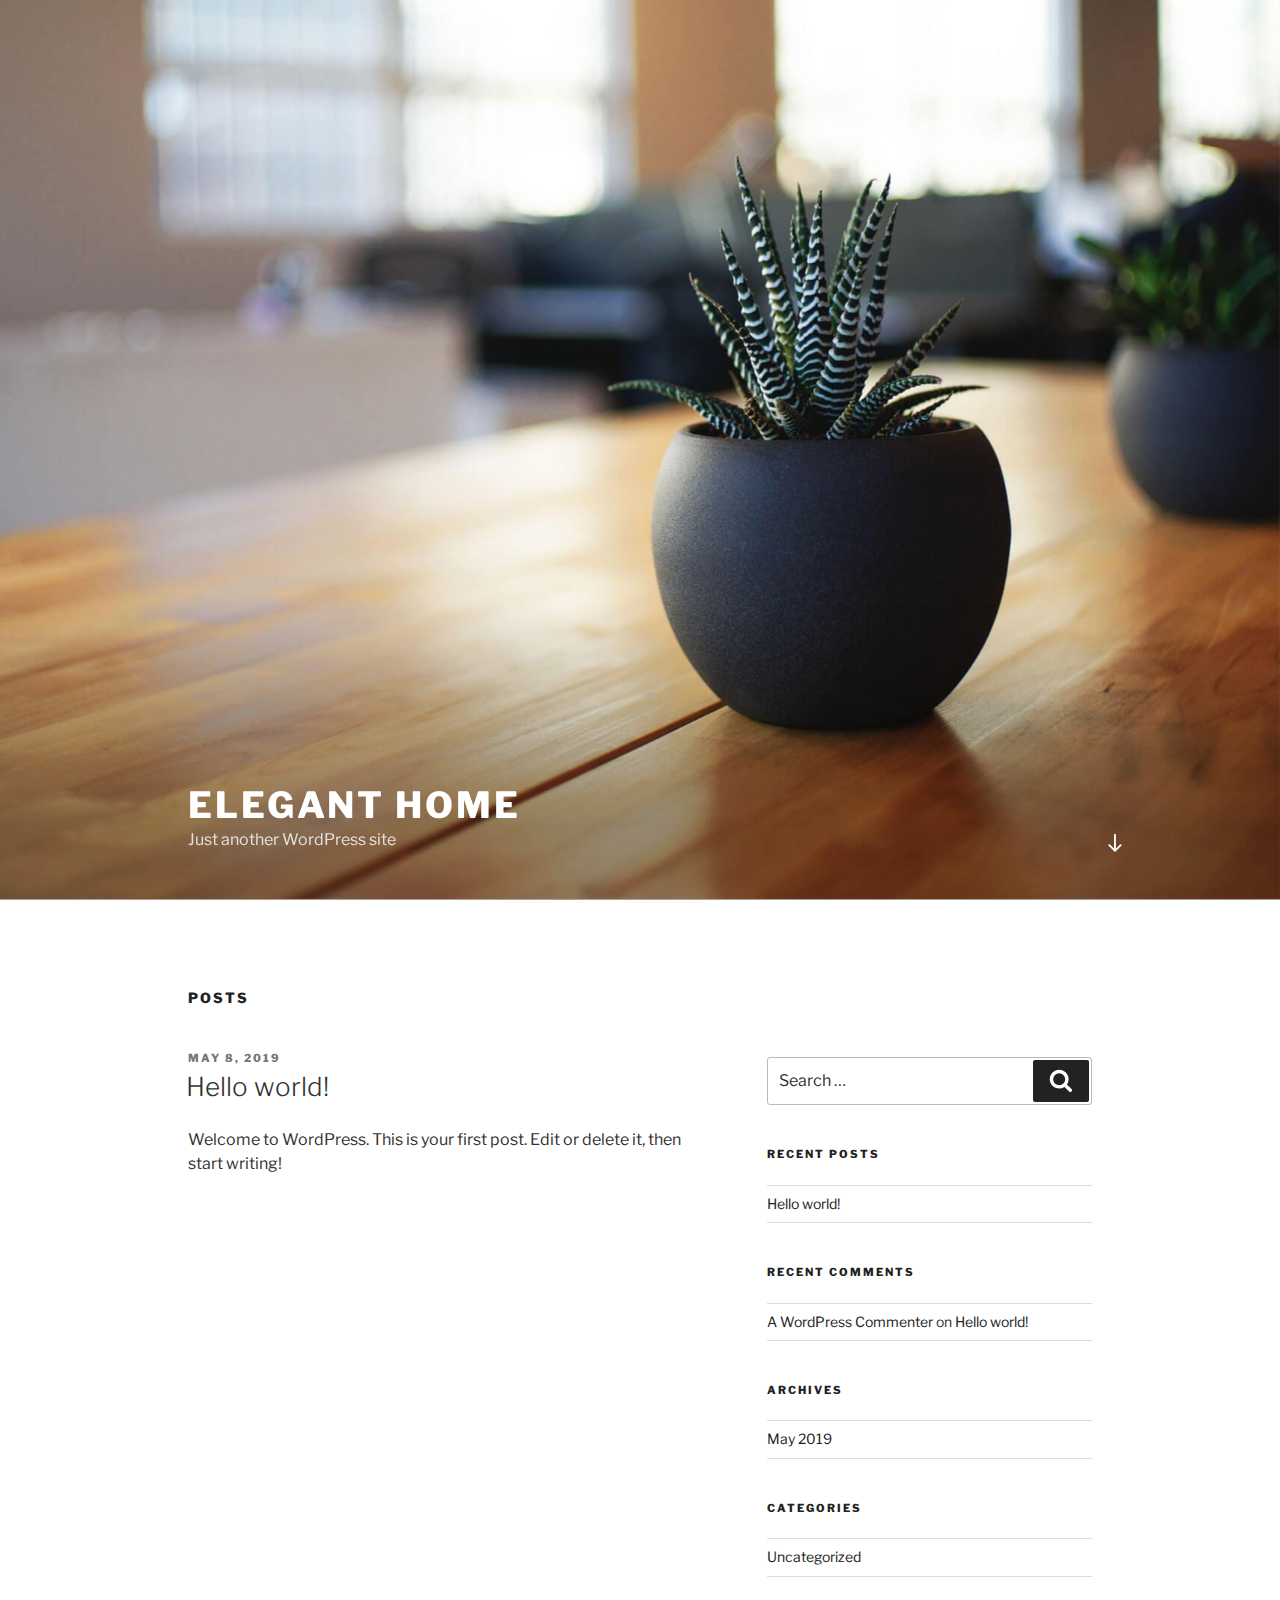
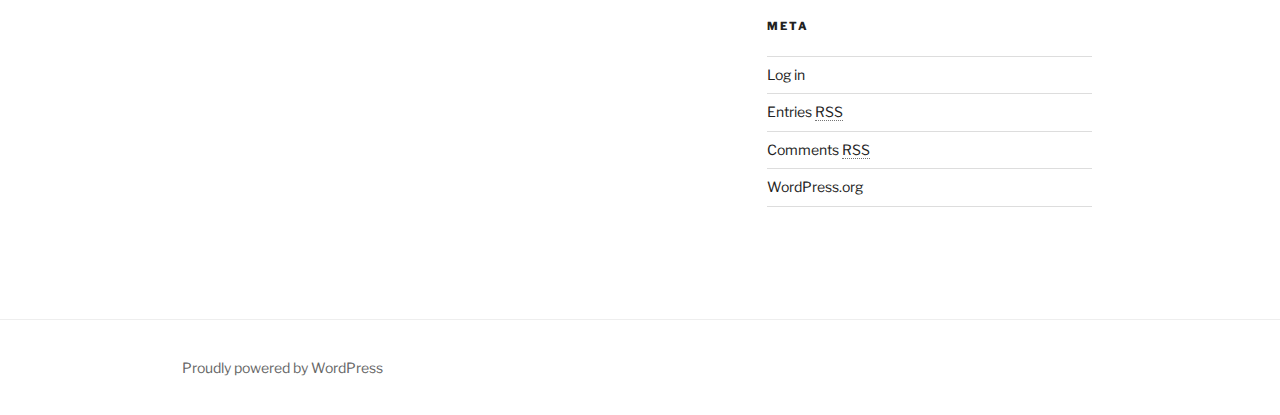
<file: index.html>
<!DOCTYPE html>
<html lang="en-US" class="no-js no-svg">
<head>
<meta charset="UTF-8">
<meta name="viewport" content="width=device-width, initial-scale=1">
<link rel="profile" href="http://gmpg.org/xfn/11">

<script>(function(html){html.className = html.className.replace(/\bno-js\b/,'js')})(document.documentElement);</script>
<title>Elegant Home &#8211; Just another WordPress site</title>
<link rel='dns-prefetch' href='//fonts.googleapis.com' />
<link rel='dns-prefetch' href='//s.w.org' />
<link href='https://fonts.gstatic.com/' crossorigin rel='preconnect' />
<link rel="alternate" type="application/rss+xml" title="Elegant Home &raquo; Feed" href="https://lifegord.github.io/eleganthome/feed/" />
<link rel="alternate" type="application/rss+xml" title="Elegant Home &raquo; Comments Feed" href="https://lifegord.github.io/eleganthome/comments/feed/" />
		<script type="text/javascript">
			window._wpemojiSettings = {"baseUrl":"https:\/\/s.w.org\/images\/core\/emoji\/11.2.0\/72x72\/","ext":".png","svgUrl":"https:\/\/s.w.org\/images\/core\/emoji\/11.2.0\/svg\/","svgExt":".svg","source":{"concatemoji":"https:\/\/lifegord.github.io\/eleganthome\/wp-includes\/js\/wp-emoji-release.min.js?ver=5.1.1"}};
			!function(a,b,c){function d(a,b){var c=String.fromCharCode;l.clearRect(0,0,k.width,k.height),l.fillText(c.apply(this,a),0,0);var d=k.toDataURL();l.clearRect(0,0,k.width,k.height),l.fillText(c.apply(this,b),0,0);var e=k.toDataURL();return d===e}function e(a){var b;if(!l||!l.fillText)return!1;switch(l.textBaseline="top",l.font="600 32px Arial",a){case"flag":return!(b=d([55356,56826,55356,56819],[55356,56826,8203,55356,56819]))&&(b=d([55356,57332,56128,56423,56128,56418,56128,56421,56128,56430,56128,56423,56128,56447],[55356,57332,8203,56128,56423,8203,56128,56418,8203,56128,56421,8203,56128,56430,8203,56128,56423,8203,56128,56447]),!b);case"emoji":return b=d([55358,56760,9792,65039],[55358,56760,8203,9792,65039]),!b}return!1}function f(a){var c=b.createElement("script");c.src=a,c.defer=c.type="text/javascript",b.getElementsByTagName("head")[0].appendChild(c)}var g,h,i,j,k=b.createElement("canvas"),l=k.getContext&&k.getContext("2d");for(j=Array("flag","emoji"),c.supports={everything:!0,everythingExceptFlag:!0},i=0;i<j.length;i++)c.supports[j[i]]=e(j[i]),c.supports.everything=c.supports.everything&&c.supports[j[i]],"flag"!==j[i]&&(c.supports.everythingExceptFlag=c.supports.everythingExceptFlag&&c.supports[j[i]]);c.supports.everythingExceptFlag=c.supports.everythingExceptFlag&&!c.supports.flag,c.DOMReady=!1,c.readyCallback=function(){c.DOMReady=!0},c.supports.everything||(h=function(){c.readyCallback()},b.addEventListener?(b.addEventListener("DOMContentLoaded",h,!1),a.addEventListener("load",h,!1)):(a.attachEvent("onload",h),b.attachEvent("onreadystatechange",function(){"complete"===b.readyState&&c.readyCallback()})),g=c.source||{},g.concatemoji?f(g.concatemoji):g.wpemoji&&g.twemoji&&(f(g.twemoji),f(g.wpemoji)))}(window,document,window._wpemojiSettings);
		</script>
		<style type="text/css">
img.wp-smiley,
img.emoji {
	display: inline !important;
	border: none !important;
	box-shadow: none !important;
	height: 1em !important;
	width: 1em !important;
	margin: 0 .07em !important;
	vertical-align: -0.1em !important;
	background: none !important;
	padding: 0 !important;
}
</style>
	<link rel='stylesheet' id='wp-block-library-css'  href='https://lifegord.github.io/eleganthome/wp-includes/css/dist/block-library/style.min.css?ver=5.1.1' type='text/css' media='all' />
<link rel='stylesheet' id='wp-block-library-theme-css'  href='https://lifegord.github.io/eleganthome/wp-includes/css/dist/block-library/theme.min.css?ver=5.1.1' type='text/css' media='all' />
<link rel='stylesheet' id='twentyseventeen-fonts-css'  href='https://fonts.googleapis.com/css?family=Libre+Franklin%3A300%2C300i%2C400%2C400i%2C600%2C600i%2C800%2C800i&#038;subset=latin%2Clatin-ext' type='text/css' media='all' />
<link rel='stylesheet' id='twentyseventeen-style-css'  href='https://lifegord.github.io/eleganthome/wp-content/themes/twentyseventeen/style.css?ver=5.1.1' type='text/css' media='all' />
<link rel='stylesheet' id='twentyseventeen-block-style-css'  href='https://lifegord.github.io/eleganthome/wp-content/themes/twentyseventeen/assets/css/blocks.css?ver=1.1' type='text/css' media='all' />
<!--[if lt IE 9]>
<link rel='stylesheet' id='twentyseventeen-ie8-css'  href='https://lifegord.github.io/eleganthome/wp-content/themes/twentyseventeen/assets/css/ie8.css?ver=1.0' type='text/css' media='all' />
<![endif]-->
<!--[if lt IE 9]>
<script type='text/javascript' src='https://lifegord.github.io/eleganthome/wp-content/themes/twentyseventeen/assets/js/html5.js?ver=3.7.3'></script>
<![endif]-->
<script type='text/javascript' src='https://lifegord.github.io/eleganthome/wp-includes/js/jquery/jquery.js?ver=1.12.4'></script>
<script type='text/javascript' src='https://lifegord.github.io/eleganthome/wp-includes/js/jquery/jquery-migrate.min.js?ver=1.4.1'></script>
<link rel='https://api.w.org/' href='https://lifegord.github.io/eleganthome/wp-json/' />
<link rel="EditURI" type="application/rsd+xml" title="RSD" href="https://lifegord.github.io/eleganthome/xmlrpc.php?rsd" />
<link rel="wlwmanifest" type="application/wlwmanifest+xml" href="https://lifegord.github.io/eleganthome/wp-includes/wlwmanifest.xml" /> 
<meta name="generator" content="WordPress 5.1.1" />
		<style type="text/css">.recentcomments a{display:inline !important;padding:0 !important;margin:0 !important;}</style>
		</head>

<body class="home blog wp-embed-responsive hfeed has-header-image has-sidebar colors-light">
<div id="page" class="site">
	<a class="skip-link screen-reader-text" href="#content">Skip to content</a>

	<header id="masthead" class="site-header" role="banner">

		<div class="custom-header">

		<div class="custom-header-media">
			<div id="wp-custom-header" class="wp-custom-header"><img src="https://lifegord.github.io/eleganthome/wp-content/themes/twentyseventeen/assets/images/header.jpg" width="2000" height="1200" alt="Elegant Home" /></div>		</div>

	<div class="site-branding">
	<div class="wrap">

		
		<div class="site-branding-text">
							<h1 class="site-title"><a href="https://lifegord.github.io/eleganthome/" rel="home">Elegant Home</a></h1>
			
							<p class="site-description">Just another WordPress site</p>
					</div><!-- .site-branding-text -->

				<a href="#content" class="menu-scroll-down"><svg class="icon icon-arrow-right" aria-hidden="true" role="img"> <use href="#icon-arrow-right" xlink:href="#icon-arrow-right"></use> </svg><span class="screen-reader-text">Scroll down to content</span></a>
	
	</div><!-- .wrap -->
</div><!-- .site-branding -->

</div><!-- .custom-header -->

		
	</header><!-- #masthead -->

	
	<div class="site-content-contain">
		<div id="content" class="site-content">

<div class="wrap">
		<header class="page-header">
		<h2 class="page-title">Posts</h2>
	</header>
	
	<div id="primary" class="content-area">
		<main id="main" class="site-main" role="main">

			
<article id="post-1" class="post-1 post type-post status-publish format-standard hentry category-uncategorized">
		<header class="entry-header">
		<div class="entry-meta"><span class="screen-reader-text">Posted on</span> <a href="https://lifegord.github.io/eleganthome/2019/05/08/hello-world/" rel="bookmark"><time class="entry-date published updated" datetime="2019-05-08T15:10:14+00:00">May 8, 2019</time></a></div><!-- .entry-meta --><h3 class="entry-title"><a href="https://lifegord.github.io/eleganthome/2019/05/08/hello-world/" rel="bookmark">Hello world!</a></h3>	</header><!-- .entry-header -->

	
	<div class="entry-content">
		
<p>Welcome to WordPress. This is your first post. Edit or delete it, then start writing!</p>
	</div><!-- .entry-content -->

	
</article><!-- #post-## -->

		</main><!-- #main -->
	</div><!-- #primary -->
	
<aside id="secondary" class="widget-area" role="complementary" aria-label="Blog Sidebar">
	<section id="search-2" class="widget widget_search">

<form role="search" method="get" class="search-form" action="https://lifegord.github.io/eleganthome/">
	<label for="search-form-1">
		<span class="screen-reader-text">Search for:</span>
	</label>
	<input type="search" id="search-form-1" class="search-field" placeholder="Search &hellip;" value="" name="s" />
	<button type="submit" class="search-submit"><svg class="icon icon-search" aria-hidden="true" role="img"> <use href="#icon-search" xlink:href="#icon-search"></use> </svg><span class="screen-reader-text">Search</span></button>
</form>
</section>		<section id="recent-posts-2" class="widget widget_recent_entries">		<h2 class="widget-title">Recent Posts</h2>		<ul>
											<li>
					<a href="https://lifegord.github.io/eleganthome/2019/05/08/hello-world/">Hello world!</a>
									</li>
					</ul>
		</section><section id="recent-comments-2" class="widget widget_recent_comments"><h2 class="widget-title">Recent Comments</h2><ul id="recentcomments"><li class="recentcomments"><span class="comment-author-link"><a href='https://wordpress.org/' rel='external nofollow' class='url'>A WordPress Commenter</a></span> on <a href="https://lifegord.github.io/eleganthome/2019/05/08/hello-world/#comment-1">Hello world!</a></li></ul></section><section id="archives-2" class="widget widget_archive"><h2 class="widget-title">Archives</h2>		<ul>
				<li><a href='https://lifegord.github.io/eleganthome/2019/05/'>May 2019</a></li>
		</ul>
			</section><section id="categories-2" class="widget widget_categories"><h2 class="widget-title">Categories</h2>		<ul>
				<li class="cat-item cat-item-1"><a href="https://lifegord.github.io/eleganthome/category/uncategorized/" >Uncategorized</a>
</li>
		</ul>
			</section><section id="meta-2" class="widget widget_meta"><h2 class="widget-title">Meta</h2>			<ul>
						<li><a href="https://lifegord.github.io/eleganthome/wp-login.php">Log in</a></li>
			<li><a href="https://lifegord.github.io/eleganthome/feed/">Entries <abbr title="Really Simple Syndication">RSS</abbr></a></li>
			<li><a href="https://lifegord.github.io/eleganthome/comments/feed/">Comments <abbr title="Really Simple Syndication">RSS</abbr></a></li>
			<li><a href="https://wordpress.org/" title="Powered by WordPress, state-of-the-art semantic personal publishing platform.">WordPress.org</a></li>			</ul>
			</section></aside><!-- #secondary -->
</div><!-- .wrap -->


		</div><!-- #content -->

		<footer id="colophon" class="site-footer" role="contentinfo">
			<div class="wrap">
				
<div class="site-info">
		<a href="https://wordpress.org/" class="imprint">
		Proudly powered by WordPress	</a>
</div><!-- .site-info -->
			</div><!-- .wrap -->
		</footer><!-- #colophon -->
	</div><!-- .site-content-contain -->
</div><!-- #page -->
<script type='text/javascript'>
/* <![CDATA[ */
var twentyseventeenScreenReaderText = {"quote":"<svg class=\"icon icon-quote-right\" aria-hidden=\"true\" role=\"img\"> <use href=\"#icon-quote-right\" xlink:href=\"#icon-quote-right\"><\/use> <\/svg>"};
/* ]]> */
</script>
<script type='text/javascript' src='https://lifegord.github.io/eleganthome/wp-content/themes/twentyseventeen/assets/js/skip-link-focus-fix.js?ver=1.0'></script>
<script type='text/javascript' src='https://lifegord.github.io/eleganthome/wp-content/themes/twentyseventeen/assets/js/global.js?ver=1.0'></script>
<script type='text/javascript' src='https://lifegord.github.io/eleganthome/wp-content/themes/twentyseventeen/assets/js/jquery.scrollTo.js?ver=2.1.2'></script>
<script type='text/javascript' src='https://lifegord.github.io/eleganthome/wp-includes/js/wp-embed.min.js?ver=5.1.1'></script>
<svg style="position: absolute; width: 0; height: 0; overflow: hidden;" version="1.1" xmlns="http://www.w3.org/2000/svg" xmlns:xlink="http://www.w3.org/1999/xlink">
<defs>
<symbol id="icon-behance" viewbox="0 0 37 32">
<path class="path1" d="M33 6.054h-9.125v2.214h9.125v-2.214zM28.5 13.661q-1.607 0-2.607 0.938t-1.107 2.545h7.286q-0.321-3.482-3.571-3.482zM28.786 24.107q1.125 0 2.179-0.571t1.357-1.554h3.946q-1.786 5.482-7.625 5.482-3.821 0-6.080-2.357t-2.259-6.196q0-3.714 2.33-6.17t6.009-2.455q2.464 0 4.295 1.214t2.732 3.196 0.902 4.429q0 0.304-0.036 0.839h-11.75q0 1.982 1.027 3.063t2.973 1.080zM4.946 23.214h5.286q3.661 0 3.661-2.982 0-3.214-3.554-3.214h-5.393v6.196zM4.946 13.625h5.018q1.393 0 2.205-0.652t0.813-2.027q0-2.571-3.393-2.571h-4.643v5.25zM0 4.536h10.607q1.554 0 2.768 0.25t2.259 0.848 1.607 1.723 0.563 2.75q0 3.232-3.071 4.696 2.036 0.571 3.071 2.054t1.036 3.643q0 1.339-0.438 2.438t-1.179 1.848-1.759 1.268-2.161 0.75-2.393 0.232h-10.911v-22.5z"></path>
</symbol>
<symbol id="icon-deviantart" viewbox="0 0 18 32">
<path class="path1" d="M18.286 5.411l-5.411 10.393 0.429 0.554h4.982v7.411h-9.054l-0.786 0.536-2.536 4.875-0.536 0.536h-5.375v-5.411l5.411-10.411-0.429-0.536h-4.982v-7.411h9.054l0.786-0.536 2.536-4.875 0.536-0.536h5.375v5.411z"></path>
</symbol>
<symbol id="icon-medium" viewbox="0 0 32 32">
<path class="path1" d="M10.661 7.518v20.946q0 0.446-0.223 0.759t-0.652 0.313q-0.304 0-0.589-0.143l-8.304-4.161q-0.375-0.179-0.634-0.598t-0.259-0.83v-20.357q0-0.357 0.179-0.607t0.518-0.25q0.25 0 0.786 0.268l9.125 4.571q0.054 0.054 0.054 0.089zM11.804 9.321l9.536 15.464-9.536-4.75v-10.714zM32 9.643v18.821q0 0.446-0.25 0.723t-0.679 0.277-0.839-0.232l-7.875-3.929zM31.946 7.5q0 0.054-4.58 7.491t-5.366 8.705l-6.964-11.321 5.786-9.411q0.304-0.5 0.929-0.5 0.25 0 0.464 0.107l9.661 4.821q0.071 0.036 0.071 0.107z"></path>
</symbol>
<symbol id="icon-slideshare" viewbox="0 0 32 32">
<path class="path1" d="M15.589 13.214q0 1.482-1.134 2.545t-2.723 1.063-2.723-1.063-1.134-2.545q0-1.5 1.134-2.554t2.723-1.054 2.723 1.054 1.134 2.554zM24.554 13.214q0 1.482-1.125 2.545t-2.732 1.063q-1.589 0-2.723-1.063t-1.134-2.545q0-1.5 1.134-2.554t2.723-1.054q1.607 0 2.732 1.054t1.125 2.554zM28.571 16.429v-11.911q0-1.554-0.571-2.205t-1.982-0.652h-19.857q-1.482 0-2.009 0.607t-0.527 2.25v12.018q0.768 0.411 1.58 0.714t1.446 0.5 1.446 0.33 1.268 0.196 1.25 0.071 1.045 0.009 1.009-0.036 0.795-0.036q1.214-0.018 1.696 0.482 0.107 0.107 0.179 0.161 0.464 0.446 1.089 0.911 0.125-1.625 2.107-1.554 0.089 0 0.652 0.027t0.768 0.036 0.813 0.018 0.946-0.018 0.973-0.080 1.089-0.152 1.107-0.241 1.196-0.348 1.205-0.482 1.286-0.616zM31.482 16.339q-2.161 2.661-6.643 4.5 1.5 5.089-0.411 8.304-1.179 2.018-3.268 2.643-1.857 0.571-3.25-0.268-1.536-0.911-1.464-2.929l-0.018-5.821v-0.018q-0.143-0.036-0.438-0.107t-0.42-0.089l-0.018 6.036q0.071 2.036-1.482 2.929-1.411 0.839-3.268 0.268-2.089-0.643-3.25-2.679-1.875-3.214-0.393-8.268-4.482-1.839-6.643-4.5-0.446-0.661-0.071-1.125t1.071 0.018q0.054 0.036 0.196 0.125t0.196 0.143v-12.393q0-1.286 0.839-2.196t2.036-0.911h22.446q1.196 0 2.036 0.911t0.839 2.196v12.393l0.375-0.268q0.696-0.482 1.071-0.018t-0.071 1.125z"></path>
</symbol>
<symbol id="icon-snapchat-ghost" viewbox="0 0 30 32">
<path class="path1" d="M15.143 2.286q2.393-0.018 4.295 1.223t2.92 3.438q0.482 1.036 0.482 3.196 0 0.839-0.161 3.411 0.25 0.125 0.5 0.125 0.321 0 0.911-0.241t0.911-0.241q0.518 0 1 0.321t0.482 0.821q0 0.571-0.563 0.964t-1.232 0.563-1.232 0.518-0.563 0.848q0 0.268 0.214 0.768 0.661 1.464 1.83 2.679t2.58 1.804q0.5 0.214 1.429 0.411 0.5 0.107 0.5 0.625 0 1.25-3.911 1.839-0.125 0.196-0.196 0.696t-0.25 0.83-0.589 0.33q-0.357 0-1.107-0.116t-1.143-0.116q-0.661 0-1.107 0.089-0.571 0.089-1.125 0.402t-1.036 0.679-1.036 0.723-1.357 0.598-1.768 0.241q-0.929 0-1.723-0.241t-1.339-0.598-1.027-0.723-1.036-0.679-1.107-0.402q-0.464-0.089-1.125-0.089-0.429 0-1.17 0.134t-1.045 0.134q-0.446 0-0.625-0.33t-0.25-0.848-0.196-0.714q-3.911-0.589-3.911-1.839 0-0.518 0.5-0.625 0.929-0.196 1.429-0.411 1.393-0.571 2.58-1.804t1.83-2.679q0.214-0.5 0.214-0.768 0-0.5-0.563-0.848t-1.241-0.527-1.241-0.563-0.563-0.938q0-0.482 0.464-0.813t0.982-0.33q0.268 0 0.857 0.232t0.946 0.232q0.321 0 0.571-0.125-0.161-2.536-0.161-3.393 0-2.179 0.482-3.214 1.143-2.446 3.071-3.536t4.714-1.125z"></path>
</symbol>
<symbol id="icon-yelp" viewbox="0 0 27 32">
<path class="path1" d="M13.804 23.554v2.268q-0.018 5.214-0.107 5.446-0.214 0.571-0.911 0.714-0.964 0.161-3.241-0.679t-2.902-1.589q-0.232-0.268-0.304-0.643-0.018-0.214 0.071-0.464 0.071-0.179 0.607-0.839t3.232-3.857q0.018 0 1.071-1.25 0.268-0.339 0.705-0.438t0.884 0.063q0.429 0.179 0.67 0.518t0.223 0.75zM11.143 19.071q-0.054 0.982-0.929 1.25l-2.143 0.696q-4.911 1.571-5.214 1.571-0.625-0.036-0.964-0.643-0.214-0.446-0.304-1.339-0.143-1.357 0.018-2.973t0.536-2.223 1-0.571q0.232 0 3.607 1.375 1.25 0.518 2.054 0.839l1.5 0.607q0.411 0.161 0.634 0.545t0.205 0.866zM25.893 24.375q-0.125 0.964-1.634 2.875t-2.42 2.268q-0.661 0.25-1.125-0.125-0.25-0.179-3.286-5.125l-0.839-1.375q-0.25-0.375-0.205-0.821t0.348-0.821q0.625-0.768 1.482-0.464 0.018 0.018 2.125 0.714 3.625 1.179 4.321 1.42t0.839 0.366q0.5 0.393 0.393 1.089zM13.893 13.089q0.089 1.821-0.964 2.179-1.036 0.304-2.036-1.268l-6.75-10.679q-0.143-0.625 0.339-1.107 0.732-0.768 3.705-1.598t4.009-0.563q0.714 0.179 0.875 0.804 0.054 0.321 0.393 5.455t0.429 6.777zM25.714 15.018q0.054 0.696-0.464 1.054-0.268 0.179-5.875 1.536-1.196 0.268-1.625 0.411l0.018-0.036q-0.411 0.107-0.821-0.071t-0.661-0.571q-0.536-0.839 0-1.554 0.018-0.018 1.339-1.821 2.232-3.054 2.679-3.643t0.607-0.696q0.5-0.339 1.161-0.036 0.857 0.411 2.196 2.384t1.446 2.991v0.054z"></path>
</symbol>
<symbol id="icon-vine" viewbox="0 0 27 32">
<path class="path1" d="M26.732 14.768v3.536q-1.804 0.411-3.536 0.411-1.161 2.429-2.955 4.839t-3.241 3.848-2.286 1.902q-1.429 0.804-2.893-0.054-0.5-0.304-1.080-0.777t-1.518-1.491-1.83-2.295-1.92-3.286-1.884-4.357-1.634-5.616-1.259-6.964h5.054q0.464 3.893 1.25 7.116t1.866 5.661 2.17 4.205 2.5 3.482q3.018-3.018 5.125-7.25-2.536-1.286-3.982-3.929t-1.446-5.946q0-3.429 1.857-5.616t5.071-2.188q3.179 0 4.875 1.884t1.696 5.313q0 2.839-1.036 5.107-0.125 0.018-0.348 0.054t-0.821 0.036-1.125-0.107-1.107-0.455-0.902-0.92q0.554-1.839 0.554-3.286 0-1.554-0.518-2.357t-1.411-0.804q-0.946 0-1.518 0.884t-0.571 2.509q0 3.321 1.875 5.241t4.768 1.92q1.107 0 2.161-0.25z"></path>
</symbol>
<symbol id="icon-vk" viewbox="0 0 35 32">
<path class="path1" d="M34.232 9.286q0.411 1.143-2.679 5.25-0.429 0.571-1.161 1.518-1.393 1.786-1.607 2.339-0.304 0.732 0.25 1.446 0.304 0.375 1.446 1.464h0.018l0.071 0.071q2.518 2.339 3.411 3.946 0.054 0.089 0.116 0.223t0.125 0.473-0.009 0.607-0.446 0.491-1.054 0.223l-4.571 0.071q-0.429 0.089-1-0.089t-0.929-0.393l-0.357-0.214q-0.536-0.375-1.25-1.143t-1.223-1.384-1.089-1.036-1.009-0.277q-0.054 0.018-0.143 0.063t-0.304 0.259-0.384 0.527-0.304 0.929-0.116 1.384q0 0.268-0.063 0.491t-0.134 0.33l-0.071 0.089q-0.321 0.339-0.946 0.393h-2.054q-1.268 0.071-2.607-0.295t-2.348-0.946-1.839-1.179-1.259-1.027l-0.446-0.429q-0.179-0.179-0.491-0.536t-1.277-1.625-1.893-2.696-2.188-3.768-2.33-4.857q-0.107-0.286-0.107-0.482t0.054-0.286l0.071-0.107q0.268-0.339 1.018-0.339l4.893-0.036q0.214 0.036 0.411 0.116t0.286 0.152l0.089 0.054q0.286 0.196 0.429 0.571 0.357 0.893 0.821 1.848t0.732 1.455l0.286 0.518q0.518 1.071 1 1.857t0.866 1.223 0.741 0.688 0.607 0.25 0.482-0.089q0.036-0.018 0.089-0.089t0.214-0.393 0.241-0.839 0.17-1.446 0-2.232q-0.036-0.714-0.161-1.304t-0.25-0.821l-0.107-0.214q-0.446-0.607-1.518-0.768-0.232-0.036 0.089-0.429 0.304-0.339 0.679-0.536 0.946-0.464 4.268-0.429 1.464 0.018 2.411 0.232 0.357 0.089 0.598 0.241t0.366 0.429 0.188 0.571 0.063 0.813-0.018 0.982-0.045 1.259-0.027 1.473q0 0.196-0.018 0.75t-0.009 0.857 0.063 0.723 0.205 0.696 0.402 0.438q0.143 0.036 0.304 0.071t0.464-0.196 0.679-0.616 0.929-1.196 1.214-1.92q1.071-1.857 1.911-4.018 0.071-0.179 0.179-0.313t0.196-0.188l0.071-0.054 0.089-0.045t0.232-0.054 0.357-0.009l5.143-0.036q0.696-0.089 1.143 0.045t0.554 0.295z"></path>
</symbol>
<symbol id="icon-search" viewbox="0 0 30 32">
<path class="path1" d="M20.571 14.857q0-3.304-2.348-5.652t-5.652-2.348-5.652 2.348-2.348 5.652 2.348 5.652 5.652 2.348 5.652-2.348 2.348-5.652zM29.714 29.714q0 0.929-0.679 1.607t-1.607 0.679q-0.964 0-1.607-0.679l-6.125-6.107q-3.196 2.214-7.125 2.214-2.554 0-4.884-0.991t-4.018-2.679-2.679-4.018-0.991-4.884 0.991-4.884 2.679-4.018 4.018-2.679 4.884-0.991 4.884 0.991 4.018 2.679 2.679 4.018 0.991 4.884q0 3.929-2.214 7.125l6.125 6.125q0.661 0.661 0.661 1.607z"></path>
</symbol>
<symbol id="icon-envelope-o" viewbox="0 0 32 32">
<path class="path1" d="M29.714 26.857v-13.714q-0.571 0.643-1.232 1.179-4.786 3.679-7.607 6.036-0.911 0.768-1.482 1.196t-1.545 0.866-1.83 0.438h-0.036q-0.857 0-1.83-0.438t-1.545-0.866-1.482-1.196q-2.821-2.357-7.607-6.036-0.661-0.536-1.232-1.179v13.714q0 0.232 0.17 0.402t0.402 0.17h26.286q0.232 0 0.402-0.17t0.17-0.402zM29.714 8.089v-0.438t-0.009-0.232-0.054-0.223-0.098-0.161-0.161-0.134-0.25-0.045h-26.286q-0.232 0-0.402 0.17t-0.17 0.402q0 3 2.625 5.071 3.446 2.714 7.161 5.661 0.107 0.089 0.625 0.527t0.821 0.67 0.795 0.563 0.902 0.491 0.768 0.161h0.036q0.357 0 0.768-0.161t0.902-0.491 0.795-0.563 0.821-0.67 0.625-0.527q3.714-2.946 7.161-5.661 0.964-0.768 1.795-2.063t0.83-2.348zM32 7.429v19.429q0 1.179-0.839 2.018t-2.018 0.839h-26.286q-1.179 0-2.018-0.839t-0.839-2.018v-19.429q0-1.179 0.839-2.018t2.018-0.839h26.286q1.179 0 2.018 0.839t0.839 2.018z"></path>
</symbol>
<symbol id="icon-close" viewbox="0 0 25 32">
<path class="path1" d="M23.179 23.607q0 0.714-0.5 1.214l-2.429 2.429q-0.5 0.5-1.214 0.5t-1.214-0.5l-5.25-5.25-5.25 5.25q-0.5 0.5-1.214 0.5t-1.214-0.5l-2.429-2.429q-0.5-0.5-0.5-1.214t0.5-1.214l5.25-5.25-5.25-5.25q-0.5-0.5-0.5-1.214t0.5-1.214l2.429-2.429q0.5-0.5 1.214-0.5t1.214 0.5l5.25 5.25 5.25-5.25q0.5-0.5 1.214-0.5t1.214 0.5l2.429 2.429q0.5 0.5 0.5 1.214t-0.5 1.214l-5.25 5.25 5.25 5.25q0.5 0.5 0.5 1.214z"></path>
</symbol>
<symbol id="icon-angle-down" viewbox="0 0 21 32">
<path class="path1" d="M19.196 13.143q0 0.232-0.179 0.411l-8.321 8.321q-0.179 0.179-0.411 0.179t-0.411-0.179l-8.321-8.321q-0.179-0.179-0.179-0.411t0.179-0.411l0.893-0.893q0.179-0.179 0.411-0.179t0.411 0.179l7.018 7.018 7.018-7.018q0.179-0.179 0.411-0.179t0.411 0.179l0.893 0.893q0.179 0.179 0.179 0.411z"></path>
</symbol>
<symbol id="icon-folder-open" viewbox="0 0 34 32">
<path class="path1" d="M33.554 17q0 0.554-0.554 1.179l-6 7.071q-0.768 0.911-2.152 1.545t-2.563 0.634h-19.429q-0.607 0-1.080-0.232t-0.473-0.768q0-0.554 0.554-1.179l6-7.071q0.768-0.911 2.152-1.545t2.563-0.634h19.429q0.607 0 1.080 0.232t0.473 0.768zM27.429 10.857v2.857h-14.857q-1.679 0-3.518 0.848t-2.929 2.134l-6.107 7.179q0-0.071-0.009-0.223t-0.009-0.223v-17.143q0-1.643 1.179-2.821t2.821-1.179h5.714q1.643 0 2.821 1.179t1.179 2.821v0.571h9.714q1.643 0 2.821 1.179t1.179 2.821z"></path>
</symbol>
<symbol id="icon-twitter" viewbox="0 0 30 32">
<path class="path1" d="M28.929 7.286q-1.196 1.75-2.893 2.982 0.018 0.25 0.018 0.75 0 2.321-0.679 4.634t-2.063 4.437-3.295 3.759-4.607 2.607-5.768 0.973q-4.839 0-8.857-2.589 0.625 0.071 1.393 0.071 4.018 0 7.161-2.464-1.875-0.036-3.357-1.152t-2.036-2.848q0.589 0.089 1.089 0.089 0.768 0 1.518-0.196-2-0.411-3.313-1.991t-1.313-3.67v-0.071q1.214 0.679 2.607 0.732-1.179-0.786-1.875-2.054t-0.696-2.75q0-1.571 0.786-2.911 2.161 2.661 5.259 4.259t6.634 1.777q-0.143-0.679-0.143-1.321 0-2.393 1.688-4.080t4.080-1.688q2.5 0 4.214 1.821 1.946-0.375 3.661-1.393-0.661 2.054-2.536 3.179 1.661-0.179 3.321-0.893z"></path>
</symbol>
<symbol id="icon-facebook" viewbox="0 0 19 32">
<path class="path1" d="M17.125 0.214v4.714h-2.804q-1.536 0-2.071 0.643t-0.536 1.929v3.375h5.232l-0.696 5.286h-4.536v13.554h-5.464v-13.554h-4.554v-5.286h4.554v-3.893q0-3.321 1.857-5.152t4.946-1.83q2.625 0 4.071 0.214z"></path>
</symbol>
<symbol id="icon-github" viewbox="0 0 27 32">
<path class="path1" d="M13.714 2.286q3.732 0 6.884 1.839t4.991 4.991 1.839 6.884q0 4.482-2.616 8.063t-6.759 4.955q-0.482 0.089-0.714-0.125t-0.232-0.536q0-0.054 0.009-1.366t0.009-2.402q0-1.732-0.929-2.536 1.018-0.107 1.83-0.321t1.679-0.696 1.446-1.188 0.946-1.875 0.366-2.688q0-2.125-1.411-3.679 0.661-1.625-0.143-3.643-0.5-0.161-1.446 0.196t-1.643 0.786l-0.679 0.429q-1.661-0.464-3.429-0.464t-3.429 0.464q-0.286-0.196-0.759-0.482t-1.491-0.688-1.518-0.241q-0.804 2.018-0.143 3.643-1.411 1.554-1.411 3.679 0 1.518 0.366 2.679t0.938 1.875 1.438 1.196 1.679 0.696 1.83 0.321q-0.696 0.643-0.875 1.839-0.375 0.179-0.804 0.268t-1.018 0.089-1.17-0.384-0.991-1.116q-0.339-0.571-0.866-0.929t-0.884-0.429l-0.357-0.054q-0.375 0-0.518 0.080t-0.089 0.205 0.161 0.25 0.232 0.214l0.125 0.089q0.393 0.179 0.777 0.679t0.563 0.911l0.179 0.411q0.232 0.679 0.786 1.098t1.196 0.536 1.241 0.125 0.991-0.063l0.411-0.071q0 0.679 0.009 1.58t0.009 0.973q0 0.321-0.232 0.536t-0.714 0.125q-4.143-1.375-6.759-4.955t-2.616-8.063q0-3.732 1.839-6.884t4.991-4.991 6.884-1.839zM5.196 21.982q0.054-0.125-0.125-0.214-0.179-0.054-0.232 0.036-0.054 0.125 0.125 0.214 0.161 0.107 0.232-0.036zM5.75 22.589q0.125-0.089-0.036-0.286-0.179-0.161-0.286-0.054-0.125 0.089 0.036 0.286 0.179 0.179 0.286 0.054zM6.286 23.393q0.161-0.125 0-0.339-0.143-0.232-0.304-0.107-0.161 0.089 0 0.321t0.304 0.125zM7.036 24.143q0.143-0.143-0.071-0.339-0.214-0.214-0.357-0.054-0.161 0.143 0.071 0.339 0.214 0.214 0.357 0.054zM8.054 24.589q0.054-0.196-0.232-0.286-0.268-0.071-0.339 0.125t0.232 0.268q0.268 0.107 0.339-0.107zM9.179 24.679q0-0.232-0.304-0.196-0.286 0-0.286 0.196 0 0.232 0.304 0.196 0.286 0 0.286-0.196zM10.214 24.5q-0.036-0.196-0.321-0.161-0.286 0.054-0.25 0.268t0.321 0.143 0.25-0.25z"></path>
</symbol>
<symbol id="icon-bars" viewbox="0 0 27 32">
<path class="path1" d="M27.429 24v2.286q0 0.464-0.339 0.804t-0.804 0.339h-25.143q-0.464 0-0.804-0.339t-0.339-0.804v-2.286q0-0.464 0.339-0.804t0.804-0.339h25.143q0.464 0 0.804 0.339t0.339 0.804zM27.429 14.857v2.286q0 0.464-0.339 0.804t-0.804 0.339h-25.143q-0.464 0-0.804-0.339t-0.339-0.804v-2.286q0-0.464 0.339-0.804t0.804-0.339h25.143q0.464 0 0.804 0.339t0.339 0.804zM27.429 5.714v2.286q0 0.464-0.339 0.804t-0.804 0.339h-25.143q-0.464 0-0.804-0.339t-0.339-0.804v-2.286q0-0.464 0.339-0.804t0.804-0.339h25.143q0.464 0 0.804 0.339t0.339 0.804z"></path>
</symbol>
<symbol id="icon-google-plus" viewbox="0 0 41 32">
<path class="path1" d="M25.661 16.304q0 3.714-1.554 6.616t-4.429 4.536-6.589 1.634q-2.661 0-5.089-1.036t-4.179-2.786-2.786-4.179-1.036-5.089 1.036-5.089 2.786-4.179 4.179-2.786 5.089-1.036q5.107 0 8.768 3.429l-3.554 3.411q-2.089-2.018-5.214-2.018-2.196 0-4.063 1.107t-2.955 3.009-1.089 4.152 1.089 4.152 2.955 3.009 4.063 1.107q1.482 0 2.723-0.411t2.045-1.027 1.402-1.402 0.875-1.482 0.384-1.321h-7.429v-4.5h12.357q0.214 1.125 0.214 2.179zM41.143 14.125v3.75h-3.732v3.732h-3.75v-3.732h-3.732v-3.75h3.732v-3.732h3.75v3.732h3.732z"></path>
</symbol>
<symbol id="icon-linkedin" viewbox="0 0 27 32">
<path class="path1" d="M6.232 11.161v17.696h-5.893v-17.696h5.893zM6.607 5.696q0.018 1.304-0.902 2.179t-2.42 0.875h-0.036q-1.464 0-2.357-0.875t-0.893-2.179q0-1.321 0.92-2.188t2.402-0.866 2.375 0.866 0.911 2.188zM27.429 18.714v10.143h-5.875v-9.464q0-1.875-0.723-2.938t-2.259-1.063q-1.125 0-1.884 0.616t-1.134 1.527q-0.196 0.536-0.196 1.446v9.875h-5.875q0.036-7.125 0.036-11.554t-0.018-5.286l-0.018-0.857h5.875v2.571h-0.036q0.357-0.571 0.732-1t1.009-0.929 1.554-0.777 2.045-0.277q3.054 0 4.911 2.027t1.857 5.938z"></path>
</symbol>
<symbol id="icon-quote-right" viewbox="0 0 30 32">
<path class="path1" d="M13.714 5.714v12.571q0 1.857-0.723 3.545t-1.955 2.92-2.92 1.955-3.545 0.723h-1.143q-0.464 0-0.804-0.339t-0.339-0.804v-2.286q0-0.464 0.339-0.804t0.804-0.339h1.143q1.893 0 3.232-1.339t1.339-3.232v-0.571q0-0.714-0.5-1.214t-1.214-0.5h-4q-1.429 0-2.429-1t-1-2.429v-6.857q0-1.429 1-2.429t2.429-1h6.857q1.429 0 2.429 1t1 2.429zM29.714 5.714v12.571q0 1.857-0.723 3.545t-1.955 2.92-2.92 1.955-3.545 0.723h-1.143q-0.464 0-0.804-0.339t-0.339-0.804v-2.286q0-0.464 0.339-0.804t0.804-0.339h1.143q1.893 0 3.232-1.339t1.339-3.232v-0.571q0-0.714-0.5-1.214t-1.214-0.5h-4q-1.429 0-2.429-1t-1-2.429v-6.857q0-1.429 1-2.429t2.429-1h6.857q1.429 0 2.429 1t1 2.429z"></path>
</symbol>
<symbol id="icon-mail-reply" viewbox="0 0 32 32">
<path class="path1" d="M32 20q0 2.964-2.268 8.054-0.054 0.125-0.188 0.429t-0.241 0.536-0.232 0.393q-0.214 0.304-0.5 0.304-0.268 0-0.42-0.179t-0.152-0.446q0-0.161 0.045-0.473t0.045-0.42q0.089-1.214 0.089-2.196 0-1.804-0.313-3.232t-0.866-2.473-1.429-1.804-1.884-1.241-2.375-0.759-2.75-0.384-3.134-0.107h-4v4.571q0 0.464-0.339 0.804t-0.804 0.339-0.804-0.339l-9.143-9.143q-0.339-0.339-0.339-0.804t0.339-0.804l9.143-9.143q0.339-0.339 0.804-0.339t0.804 0.339 0.339 0.804v4.571h4q12.732 0 15.625 7.196 0.946 2.393 0.946 5.946z"></path>
</symbol>
<symbol id="icon-youtube" viewbox="0 0 27 32">
<path class="path1" d="M17.339 22.214v3.768q0 1.196-0.696 1.196-0.411 0-0.804-0.393v-5.375q0.393-0.393 0.804-0.393 0.696 0 0.696 1.196zM23.375 22.232v0.821h-1.607v-0.821q0-1.214 0.804-1.214t0.804 1.214zM6.125 18.339h1.911v-1.679h-5.571v1.679h1.875v10.161h1.786v-10.161zM11.268 28.5h1.589v-8.821h-1.589v6.75q-0.536 0.75-1.018 0.75-0.321 0-0.375-0.375-0.018-0.054-0.018-0.625v-6.5h-1.589v6.982q0 0.875 0.143 1.304 0.214 0.661 1.036 0.661 0.857 0 1.821-1.089v0.964zM18.929 25.857v-3.518q0-1.304-0.161-1.768-0.304-1-1.268-1-0.893 0-1.661 0.964v-3.875h-1.589v11.839h1.589v-0.857q0.804 0.982 1.661 0.982 0.964 0 1.268-0.982 0.161-0.482 0.161-1.786zM24.964 25.679v-0.232h-1.625q0 0.911-0.036 1.089-0.125 0.643-0.714 0.643-0.821 0-0.821-1.232v-1.554h3.196v-1.839q0-1.411-0.482-2.071-0.696-0.911-1.893-0.911-1.214 0-1.911 0.911-0.5 0.661-0.5 2.071v3.089q0 1.411 0.518 2.071 0.696 0.911 1.929 0.911 1.286 0 1.929-0.946 0.321-0.482 0.375-0.964 0.036-0.161 0.036-1.036zM14.107 9.375v-3.75q0-1.232-0.768-1.232t-0.768 1.232v3.75q0 1.25 0.768 1.25t0.768-1.25zM26.946 22.786q0 4.179-0.464 6.25-0.25 1.054-1.036 1.768t-1.821 0.821q-3.286 0.375-9.911 0.375t-9.911-0.375q-1.036-0.107-1.83-0.821t-1.027-1.768q-0.464-2-0.464-6.25 0-4.179 0.464-6.25 0.25-1.054 1.036-1.768t1.839-0.839q3.268-0.357 9.893-0.357t9.911 0.357q1.036 0.125 1.83 0.839t1.027 1.768q0.464 2 0.464 6.25zM9.125 0h1.821l-2.161 7.125v4.839h-1.786v-4.839q-0.25-1.321-1.089-3.786-0.661-1.839-1.161-3.339h1.893l1.268 4.696zM15.732 5.946v3.125q0 1.446-0.5 2.107-0.661 0.911-1.893 0.911-1.196 0-1.875-0.911-0.5-0.679-0.5-2.107v-3.125q0-1.429 0.5-2.089 0.679-0.911 1.875-0.911 1.232 0 1.893 0.911 0.5 0.661 0.5 2.089zM21.714 3.054v8.911h-1.625v-0.982q-0.946 1.107-1.839 1.107-0.821 0-1.054-0.661-0.143-0.429-0.143-1.339v-7.036h1.625v6.554q0 0.589 0.018 0.625 0.054 0.393 0.375 0.393 0.482 0 1.018-0.768v-6.804h1.625z"></path>
</symbol>
<symbol id="icon-dropbox" viewbox="0 0 32 32">
<path class="path1" d="M7.179 12.625l8.821 5.446-6.107 5.089-8.75-5.696zM24.786 22.536v1.929l-8.75 5.232v0.018l-0.018-0.018-0.018 0.018v-0.018l-8.732-5.232v-1.929l2.625 1.714 6.107-5.071v-0.036l0.018 0.018 0.018-0.018v0.036l6.125 5.071zM9.893 2.107l6.107 5.089-8.821 5.429-6.036-4.821zM24.821 12.625l6.036 4.839-8.732 5.696-6.125-5.089zM22.125 2.107l8.732 5.696-6.036 4.821-8.821-5.429z"></path>
</symbol>
<symbol id="icon-instagram" viewbox="0 0 27 32">
<path class="path1" d="M18.286 16q0-1.893-1.339-3.232t-3.232-1.339-3.232 1.339-1.339 3.232 1.339 3.232 3.232 1.339 3.232-1.339 1.339-3.232zM20.75 16q0 2.929-2.054 4.982t-4.982 2.054-4.982-2.054-2.054-4.982 2.054-4.982 4.982-2.054 4.982 2.054 2.054 4.982zM22.679 8.679q0 0.679-0.482 1.161t-1.161 0.482-1.161-0.482-0.482-1.161 0.482-1.161 1.161-0.482 1.161 0.482 0.482 1.161zM13.714 4.75q-0.125 0-1.366-0.009t-1.884 0-1.723 0.054-1.839 0.179-1.277 0.33q-0.893 0.357-1.571 1.036t-1.036 1.571q-0.196 0.518-0.33 1.277t-0.179 1.839-0.054 1.723 0 1.884 0.009 1.366-0.009 1.366 0 1.884 0.054 1.723 0.179 1.839 0.33 1.277q0.357 0.893 1.036 1.571t1.571 1.036q0.518 0.196 1.277 0.33t1.839 0.179 1.723 0.054 1.884 0 1.366-0.009 1.366 0.009 1.884 0 1.723-0.054 1.839-0.179 1.277-0.33q0.893-0.357 1.571-1.036t1.036-1.571q0.196-0.518 0.33-1.277t0.179-1.839 0.054-1.723 0-1.884-0.009-1.366 0.009-1.366 0-1.884-0.054-1.723-0.179-1.839-0.33-1.277q-0.357-0.893-1.036-1.571t-1.571-1.036q-0.518-0.196-1.277-0.33t-1.839-0.179-1.723-0.054-1.884 0-1.366 0.009zM27.429 16q0 4.089-0.089 5.661-0.179 3.714-2.214 5.75t-5.75 2.214q-1.571 0.089-5.661 0.089t-5.661-0.089q-3.714-0.179-5.75-2.214t-2.214-5.75q-0.089-1.571-0.089-5.661t0.089-5.661q0.179-3.714 2.214-5.75t5.75-2.214q1.571-0.089 5.661-0.089t5.661 0.089q3.714 0.179 5.75 2.214t2.214 5.75q0.089 1.571 0.089 5.661z"></path>
</symbol>
<symbol id="icon-flickr" viewbox="0 0 27 32">
<path class="path1" d="M22.286 2.286q2.125 0 3.634 1.509t1.509 3.634v17.143q0 2.125-1.509 3.634t-3.634 1.509h-17.143q-2.125 0-3.634-1.509t-1.509-3.634v-17.143q0-2.125 1.509-3.634t3.634-1.509h17.143zM12.464 16q0-1.571-1.107-2.679t-2.679-1.107-2.679 1.107-1.107 2.679 1.107 2.679 2.679 1.107 2.679-1.107 1.107-2.679zM22.536 16q0-1.571-1.107-2.679t-2.679-1.107-2.679 1.107-1.107 2.679 1.107 2.679 2.679 1.107 2.679-1.107 1.107-2.679z"></path>
</symbol>
<symbol id="icon-tumblr" viewbox="0 0 19 32">
<path class="path1" d="M16.857 23.732l1.429 4.232q-0.411 0.625-1.982 1.179t-3.161 0.571q-1.857 0.036-3.402-0.464t-2.545-1.321-1.696-1.893-0.991-2.143-0.295-2.107v-9.714h-3v-3.839q1.286-0.464 2.304-1.241t1.625-1.607 1.036-1.821 0.607-1.768 0.268-1.58q0.018-0.089 0.080-0.152t0.134-0.063h4.357v7.571h5.946v4.5h-5.964v9.25q0 0.536 0.116 1t0.402 0.938 0.884 0.741 1.455 0.25q1.393-0.036 2.393-0.518z"></path>
</symbol>
<symbol id="icon-dockerhub" viewbox="0 0 24 28">
<path class="path1" d="M1.597 10.257h2.911v2.83H1.597v-2.83zm3.573 0h2.91v2.83H5.17v-2.83zm0-3.627h2.91v2.829H5.17V6.63zm3.57 3.627h2.912v2.83H8.74v-2.83zm0-3.627h2.912v2.829H8.74V6.63zm3.573 3.627h2.911v2.83h-2.911v-2.83zm0-3.627h2.911v2.829h-2.911V6.63zm3.572 3.627h2.911v2.83h-2.911v-2.83zM12.313 3h2.911v2.83h-2.911V3zm-6.65 14.173c-.449 0-.812.354-.812.788 0 .435.364.788.812.788.447 0 .811-.353.811-.788 0-.434-.363-.788-.811-.788"></path>
<path class="path2" d="M28.172 11.721c-.978-.549-2.278-.624-3.388-.306-.136-1.146-.91-2.149-1.83-2.869l-.366-.286-.307.345c-.618.692-.8 1.845-.718 2.73.063.651.273 1.312.685 1.834-.313.183-.668.328-.985.434-.646.212-1.347.33-2.028.33H.083l-.042.429c-.137 1.432.065 2.866.674 4.173l.262.519.03.048c1.8 2.973 4.963 4.225 8.41 4.225 6.672 0 12.174-2.896 14.702-9.015 1.689.085 3.417-.4 4.243-1.968l.211-.4-.401-.223zM5.664 19.458c-.85 0-1.542-.671-1.542-1.497 0-.825.691-1.498 1.541-1.498.849 0 1.54.672 1.54 1.497s-.69 1.498-1.539 1.498z"></path>
</symbol>
<symbol id="icon-dribbble" viewbox="0 0 27 32">
<path class="path1" d="M18.286 26.786q-0.75-4.304-2.5-8.893h-0.036l-0.036 0.018q-0.286 0.107-0.768 0.295t-1.804 0.875-2.446 1.464-2.339 2.045-1.839 2.643l-0.268-0.196q3.286 2.679 7.464 2.679 2.357 0 4.571-0.929zM14.982 15.946q-0.375-0.875-0.946-1.982-5.554 1.661-12.018 1.661-0.018 0.125-0.018 0.375 0 2.214 0.786 4.223t2.214 3.598q0.893-1.589 2.205-2.973t2.545-2.223 2.33-1.446 1.777-0.857l0.661-0.232q0.071-0.018 0.232-0.063t0.232-0.080zM13.071 12.161q-2.143-3.804-4.357-6.75-2.464 1.161-4.179 3.321t-2.286 4.857q5.393 0 10.821-1.429zM25.286 17.857q-3.75-1.071-7.304-0.518 1.554 4.268 2.286 8.375 1.982-1.339 3.304-3.384t1.714-4.473zM10.911 4.625q-0.018 0-0.036 0.018 0.018-0.018 0.036-0.018zM21.446 7.214q-3.304-2.929-7.732-2.929-1.357 0-2.768 0.339 2.339 3.036 4.393 6.821 1.232-0.464 2.321-1.080t1.723-1.098 1.17-1.018 0.67-0.723zM25.429 15.875q-0.054-4.143-2.661-7.321l-0.018 0.018q-0.161 0.214-0.339 0.438t-0.777 0.795-1.268 1.080-1.786 1.161-2.348 1.152q0.446 0.946 0.786 1.696 0.036 0.107 0.116 0.313t0.134 0.295q0.643-0.089 1.33-0.125t1.313-0.036 1.232 0.027 1.143 0.071 1.009 0.098 0.857 0.116 0.652 0.107 0.446 0.080zM27.429 16q0 3.732-1.839 6.884t-4.991 4.991-6.884 1.839-6.884-1.839-4.991-4.991-1.839-6.884 1.839-6.884 4.991-4.991 6.884-1.839 6.884 1.839 4.991 4.991 1.839 6.884z"></path>
</symbol>
<symbol id="icon-skype" viewbox="0 0 27 32">
<path class="path1" d="M20.946 18.982q0-0.893-0.348-1.634t-0.866-1.223-1.304-0.875-1.473-0.607-1.563-0.411l-1.857-0.429q-0.536-0.125-0.786-0.188t-0.625-0.205-0.536-0.286-0.295-0.375-0.134-0.536q0-1.375 2.571-1.375 0.768 0 1.375 0.214t0.964 0.509 0.679 0.598 0.714 0.518 0.857 0.214q0.839 0 1.348-0.571t0.509-1.375q0-0.982-1-1.777t-2.536-1.205-3.25-0.411q-1.214 0-2.357 0.277t-2.134 0.839-1.589 1.554-0.598 2.295q0 1.089 0.339 1.902t1 1.348 1.429 0.866 1.839 0.58l2.607 0.643q1.607 0.393 2 0.643 0.571 0.357 0.571 1.071 0 0.696-0.714 1.152t-1.875 0.455q-0.911 0-1.634-0.286t-1.161-0.688-0.813-0.804-0.821-0.688-0.964-0.286q-0.893 0-1.348 0.536t-0.455 1.339q0 1.643 2.179 2.813t5.196 1.17q1.304 0 2.5-0.33t2.188-0.955 1.58-1.67 0.589-2.348zM27.429 22.857q0 2.839-2.009 4.848t-4.848 2.009q-2.321 0-4.179-1.429-1.375 0.286-2.679 0.286-2.554 0-4.884-0.991t-4.018-2.679-2.679-4.018-0.991-4.884q0-1.304 0.286-2.679-1.429-1.857-1.429-4.179 0-2.839 2.009-4.848t4.848-2.009q2.321 0 4.179 1.429 1.375-0.286 2.679-0.286 2.554 0 4.884 0.991t4.018 2.679 2.679 4.018 0.991 4.884q0 1.304-0.286 2.679 1.429 1.857 1.429 4.179z"></path>
</symbol>
<symbol id="icon-foursquare" viewbox="0 0 23 32">
<path class="path1" d="M17.857 7.75l0.661-3.464q0.089-0.411-0.161-0.714t-0.625-0.304h-12.714q-0.411 0-0.688 0.304t-0.277 0.661v19.661q0 0.125 0.107 0.018l5.196-6.286q0.411-0.464 0.679-0.598t0.857-0.134h4.268q0.393 0 0.661-0.259t0.321-0.527q0.429-2.321 0.661-3.411 0.071-0.375-0.205-0.714t-0.652-0.339h-5.25q-0.518 0-0.857-0.339t-0.339-0.857v-0.75q0-0.518 0.339-0.848t0.857-0.33h6.179q0.321 0 0.625-0.241t0.357-0.527zM21.911 3.786q-0.268 1.304-0.955 4.759t-1.241 6.25-0.625 3.098q-0.107 0.393-0.161 0.58t-0.25 0.58-0.438 0.589-0.688 0.375-1.036 0.179h-4.839q-0.232 0-0.393 0.179-0.143 0.161-7.607 8.821-0.393 0.446-1.045 0.509t-0.866-0.098q-0.982-0.393-0.982-1.75v-25.179q0-0.982 0.679-1.83t2.143-0.848h15.857q1.696 0 2.268 0.946t0.179 2.839zM21.911 3.786l-2.821 14.107q0.071-0.304 0.625-3.098t1.241-6.25 0.955-4.759z"></path>
</symbol>
<symbol id="icon-wordpress" viewbox="0 0 32 32">
<path class="path1" d="M2.268 16q0-2.911 1.196-5.589l6.554 17.946q-3.5-1.696-5.625-5.018t-2.125-7.339zM25.268 15.304q0 0.339-0.045 0.688t-0.179 0.884-0.205 0.786-0.313 1.054-0.313 1.036l-1.357 4.571-4.964-14.75q0.821-0.054 1.571-0.143 0.339-0.036 0.464-0.33t-0.045-0.554-0.509-0.241l-3.661 0.179q-1.339-0.018-3.607-0.179-0.214-0.018-0.366 0.089t-0.205 0.268-0.027 0.33 0.161 0.295 0.348 0.143l1.429 0.143 2.143 5.857-3 9-5-14.857q0.821-0.054 1.571-0.143 0.339-0.036 0.464-0.33t-0.045-0.554-0.509-0.241l-3.661 0.179q-0.125 0-0.411-0.009t-0.464-0.009q1.875-2.857 4.902-4.527t6.563-1.67q2.625 0 5.009 0.946t4.259 2.661h-0.179q-0.982 0-1.643 0.723t-0.661 1.705q0 0.214 0.036 0.429t0.071 0.384 0.143 0.411 0.161 0.375 0.214 0.402 0.223 0.375 0.259 0.429 0.25 0.411q1.125 1.911 1.125 3.786zM16.232 17.196l4.232 11.554q0.018 0.107 0.089 0.196-2.25 0.786-4.554 0.786-2 0-3.875-0.571zM28.036 9.411q1.696 3.107 1.696 6.589 0 3.732-1.857 6.884t-4.982 4.973l4.196-12.107q1.054-3.018 1.054-4.929 0-0.75-0.107-1.411zM16 0q3.25 0 6.214 1.268t5.107 3.411 3.411 5.107 1.268 6.214-1.268 6.214-3.411 5.107-5.107 3.411-6.214 1.268-6.214-1.268-5.107-3.411-3.411-5.107-1.268-6.214 1.268-6.214 3.411-5.107 5.107-3.411 6.214-1.268zM16 31.268q3.089 0 5.92-1.214t4.875-3.259 3.259-4.875 1.214-5.92-1.214-5.92-3.259-4.875-4.875-3.259-5.92-1.214-5.92 1.214-4.875 3.259-3.259 4.875-1.214 5.92 1.214 5.92 3.259 4.875 4.875 3.259 5.92 1.214z"></path>
</symbol>
<symbol id="icon-stumbleupon" viewbox="0 0 34 32">
<path class="path1" d="M18.964 12.714v-2.107q0-0.75-0.536-1.286t-1.286-0.536-1.286 0.536-0.536 1.286v10.929q0 3.125-2.25 5.339t-5.411 2.214q-3.179 0-5.42-2.241t-2.241-5.42v-4.75h5.857v4.679q0 0.768 0.536 1.295t1.286 0.527 1.286-0.527 0.536-1.295v-11.071q0-3.054 2.259-5.214t5.384-2.161q3.143 0 5.393 2.179t2.25 5.25v2.429l-3.482 1.036zM28.429 16.679h5.857v4.75q0 3.179-2.241 5.42t-5.42 2.241q-3.161 0-5.411-2.223t-2.25-5.366v-4.786l2.339 1.089 3.482-1.036v4.821q0 0.75 0.536 1.277t1.286 0.527 1.286-0.527 0.536-1.277v-4.911z"></path>
</symbol>
<symbol id="icon-digg" viewbox="0 0 37 32">
<path class="path1" d="M5.857 5.036h3.643v17.554h-9.5v-12.446h5.857v-5.107zM5.857 19.661v-6.589h-2.196v6.589h2.196zM10.964 10.143v12.446h3.661v-12.446h-3.661zM10.964 5.036v3.643h3.661v-3.643h-3.661zM16.089 10.143h9.518v16.821h-9.518v-2.911h5.857v-1.464h-5.857v-12.446zM21.946 19.661v-6.589h-2.196v6.589h2.196zM27.071 10.143h9.5v16.821h-9.5v-2.911h5.839v-1.464h-5.839v-12.446zM32.911 19.661v-6.589h-2.196v6.589h2.196z"></path>
</symbol>
<symbol id="icon-spotify" viewbox="0 0 27 32">
<path class="path1" d="M20.125 21.607q0-0.571-0.536-0.911-3.446-2.054-7.982-2.054-2.375 0-5.125 0.607-0.75 0.161-0.75 0.929 0 0.357 0.241 0.616t0.634 0.259q0.089 0 0.661-0.143 2.357-0.482 4.339-0.482 4.036 0 7.089 1.839 0.339 0.196 0.589 0.196 0.339 0 0.589-0.241t0.25-0.616zM21.839 17.768q0-0.714-0.625-1.089-4.232-2.518-9.786-2.518-2.732 0-5.411 0.75-0.857 0.232-0.857 1.143 0 0.446 0.313 0.759t0.759 0.313q0.125 0 0.661-0.143 2.179-0.589 4.482-0.589 4.982 0 8.714 2.214 0.429 0.232 0.679 0.232 0.446 0 0.759-0.313t0.313-0.759zM23.768 13.339q0-0.839-0.714-1.25-2.25-1.304-5.232-1.973t-6.125-0.67q-3.643 0-6.5 0.839-0.411 0.125-0.688 0.455t-0.277 0.866q0 0.554 0.366 0.929t0.92 0.375q0.196 0 0.714-0.143 2.375-0.661 5.482-0.661 2.839 0 5.527 0.607t4.527 1.696q0.375 0.214 0.714 0.214 0.518 0 0.902-0.366t0.384-0.92zM27.429 16q0 3.732-1.839 6.884t-4.991 4.991-6.884 1.839-6.884-1.839-4.991-4.991-1.839-6.884 1.839-6.884 4.991-4.991 6.884-1.839 6.884 1.839 4.991 4.991 1.839 6.884z"></path>
</symbol>
<symbol id="icon-soundcloud" viewbox="0 0 41 32">
<path class="path1" d="M14 24.5l0.286-4.304-0.286-9.339q-0.018-0.179-0.134-0.304t-0.295-0.125q-0.161 0-0.286 0.125t-0.125 0.304l-0.25 9.339 0.25 4.304q0.018 0.179 0.134 0.295t0.277 0.116q0.393 0 0.429-0.411zM19.286 23.982l0.196-3.768-0.214-10.464q0-0.286-0.232-0.429-0.143-0.089-0.286-0.089t-0.286 0.089q-0.232 0.143-0.232 0.429l-0.018 0.107-0.179 10.339q0 0.018 0.196 4.214v0.018q0 0.179 0.107 0.304 0.161 0.196 0.411 0.196 0.196 0 0.357-0.161 0.161-0.125 0.161-0.357zM0.625 17.911l0.357 2.286-0.357 2.25q-0.036 0.161-0.161 0.161t-0.161-0.161l-0.304-2.25 0.304-2.286q0.036-0.161 0.161-0.161t0.161 0.161zM2.161 16.5l0.464 3.696-0.464 3.625q-0.036 0.161-0.179 0.161-0.161 0-0.161-0.179l-0.411-3.607 0.411-3.696q0-0.161 0.161-0.161 0.143 0 0.179 0.161zM3.804 15.821l0.446 4.375-0.446 4.232q0 0.196-0.196 0.196-0.179 0-0.214-0.196l-0.375-4.232 0.375-4.375q0.036-0.214 0.214-0.214 0.196 0 0.196 0.214zM5.482 15.696l0.411 4.5-0.411 4.357q-0.036 0.232-0.25 0.232-0.232 0-0.232-0.232l-0.375-4.357 0.375-4.5q0-0.232 0.232-0.232 0.214 0 0.25 0.232zM7.161 16.018l0.375 4.179-0.375 4.393q-0.036 0.286-0.286 0.286-0.107 0-0.188-0.080t-0.080-0.205l-0.357-4.393 0.357-4.179q0-0.107 0.080-0.188t0.188-0.080q0.25 0 0.286 0.268zM8.839 13.411l0.375 6.786-0.375 4.393q0 0.125-0.089 0.223t-0.214 0.098q-0.286 0-0.321-0.321l-0.321-4.393 0.321-6.786q0.036-0.321 0.321-0.321 0.125 0 0.214 0.098t0.089 0.223zM10.518 11.875l0.339 8.357-0.339 4.357q0 0.143-0.098 0.241t-0.241 0.098q-0.321 0-0.357-0.339l-0.286-4.357 0.286-8.357q0.036-0.339 0.357-0.339 0.143 0 0.241 0.098t0.098 0.241zM12.268 11.161l0.321 9.036-0.321 4.321q-0.036 0.375-0.393 0.375-0.339 0-0.375-0.375l-0.286-4.321 0.286-9.036q0-0.161 0.116-0.277t0.259-0.116q0.161 0 0.268 0.116t0.125 0.277zM19.268 24.411v0 0zM15.732 11.089l0.268 9.107-0.268 4.268q0 0.179-0.134 0.313t-0.313 0.134-0.304-0.125-0.143-0.321l-0.25-4.268 0.25-9.107q0-0.196 0.134-0.321t0.313-0.125 0.313 0.125 0.134 0.321zM17.5 11.429l0.25 8.786-0.25 4.214q0 0.196-0.143 0.339t-0.339 0.143-0.339-0.143-0.161-0.339l-0.214-4.214 0.214-8.786q0.018-0.214 0.161-0.357t0.339-0.143 0.33 0.143 0.152 0.357zM21.286 20.214l-0.25 4.125q0 0.232-0.161 0.393t-0.393 0.161-0.393-0.161-0.179-0.393l-0.107-2.036-0.107-2.089 0.214-11.357v-0.054q0.036-0.268 0.214-0.429 0.161-0.125 0.357-0.125 0.143 0 0.268 0.089 0.25 0.143 0.286 0.464zM41.143 19.875q0 2.089-1.482 3.563t-3.571 1.473h-14.036q-0.232-0.036-0.393-0.196t-0.161-0.393v-16.054q0-0.411 0.5-0.589 1.518-0.607 3.232-0.607 3.482 0 6.036 2.348t2.857 5.777q0.946-0.393 1.964-0.393 2.089 0 3.571 1.482t1.482 3.589z"></path>
</symbol>
<symbol id="icon-codepen" viewbox="0 0 32 32">
<path class="path1" d="M3.857 20.875l10.768 7.179v-6.411l-5.964-3.982zM2.75 18.304l3.446-2.304-3.446-2.304v4.607zM17.375 28.054l10.768-7.179-4.804-3.214-5.964 3.982v6.411zM16 19.25l4.857-3.25-4.857-3.25-4.857 3.25zM8.661 14.339l5.964-3.982v-6.411l-10.768 7.179zM25.804 16l3.446 2.304v-4.607zM23.339 14.339l4.804-3.214-10.768-7.179v6.411zM32 11.125v9.75q0 0.732-0.607 1.143l-14.625 9.75q-0.375 0.232-0.768 0.232t-0.768-0.232l-14.625-9.75q-0.607-0.411-0.607-1.143v-9.75q0-0.732 0.607-1.143l14.625-9.75q0.375-0.232 0.768-0.232t0.768 0.232l14.625 9.75q0.607 0.411 0.607 1.143z"></path>
</symbol>
<symbol id="icon-twitch" viewbox="0 0 32 32">
<path class="path1" d="M16 7.75v7.75h-2.589v-7.75h2.589zM23.107 7.75v7.75h-2.589v-7.75h2.589zM23.107 21.321l4.518-4.536v-14.196h-21.321v18.732h5.821v3.875l3.875-3.875h7.107zM30.214 0v18.089l-7.75 7.75h-5.821l-3.875 3.875h-3.875v-3.875h-7.107v-20.679l1.946-5.161h26.482z"></path>
</symbol>
<symbol id="icon-meanpath" viewbox="0 0 27 32">
<path class="path1" d="M23.411 15.036v2.036q0 0.429-0.241 0.679t-0.67 0.25h-3.607q-0.429 0-0.679-0.25t-0.25-0.679v-2.036q0-0.429 0.25-0.679t0.679-0.25h3.607q0.429 0 0.67 0.25t0.241 0.679zM14.661 19.143v-4.464q0-0.946-0.58-1.527t-1.527-0.58h-2.375q-1.214 0-1.714 0.929-0.5-0.929-1.714-0.929h-2.321q-0.946 0-1.527 0.58t-0.58 1.527v4.464q0 0.393 0.375 0.393h0.982q0.393 0 0.393-0.393v-4.107q0-0.429 0.241-0.679t0.688-0.25h1.679q0.429 0 0.679 0.25t0.25 0.679v4.107q0 0.393 0.375 0.393h0.964q0.393 0 0.393-0.393v-4.107q0-0.429 0.25-0.679t0.679-0.25h1.732q0.429 0 0.67 0.25t0.241 0.679v4.107q0 0.393 0.393 0.393h0.982q0.375 0 0.375-0.393zM25.179 17.429v-2.75q0-0.946-0.589-1.527t-1.536-0.58h-4.714q-0.946 0-1.536 0.58t-0.589 1.527v7.321q0 0.375 0.393 0.375h0.982q0.375 0 0.375-0.375v-3.214q0.554 0.75 1.679 0.75h3.411q0.946 0 1.536-0.58t0.589-1.527zM27.429 6.429v19.143q0 1.714-1.214 2.929t-2.929 1.214h-19.143q-1.714 0-2.929-1.214t-1.214-2.929v-19.143q0-1.714 1.214-2.929t2.929-1.214h19.143q1.714 0 2.929 1.214t1.214 2.929z"></path>
</symbol>
<symbol id="icon-pinterest-p" viewbox="0 0 23 32">
<path class="path1" d="M0 10.661q0-1.929 0.67-3.634t1.848-2.973 2.714-2.196 3.304-1.393 3.607-0.464q2.821 0 5.25 1.188t3.946 3.455 1.518 5.125q0 1.714-0.339 3.357t-1.071 3.161-1.786 2.67-2.589 1.839-3.375 0.688q-1.214 0-2.411-0.571t-1.714-1.571q-0.179 0.696-0.5 2.009t-0.42 1.696-0.366 1.268-0.464 1.268-0.571 1.116-0.821 1.384-1.107 1.545l-0.25 0.089-0.161-0.179q-0.268-2.804-0.268-3.357 0-1.643 0.384-3.688t1.188-5.134 0.929-3.625q-0.571-1.161-0.571-3.018 0-1.482 0.929-2.786t2.357-1.304q1.089 0 1.696 0.723t0.607 1.83q0 1.179-0.786 3.411t-0.786 3.339q0 1.125 0.804 1.866t1.946 0.741q0.982 0 1.821-0.446t1.402-1.214 1-1.696 0.679-1.973 0.357-1.982 0.116-1.777q0-3.089-1.955-4.813t-5.098-1.723q-3.571 0-5.964 2.313t-2.393 5.866q0 0.786 0.223 1.518t0.482 1.161 0.482 0.813 0.223 0.545q0 0.5-0.268 1.304t-0.661 0.804q-0.036 0-0.304-0.054-0.911-0.268-1.616-1t-1.089-1.688-0.58-1.929-0.196-1.902z"></path>
</symbol>
<symbol id="icon-periscope" viewbox="0 0 24 28">
<path class="path1" d="M12.285,1C6.696,1,2.277,5.643,2.277,11.243c0,5.851,7.77,14.578,10.007,14.578c1.959,0,9.729-8.728,9.729-14.578 C22.015,5.643,17.596,1,12.285,1z M12.317,16.551c-3.473,0-6.152-2.611-6.152-5.664c0-1.292,0.39-2.472,1.065-3.438 c0.206,1.084,1.18,1.906,2.352,1.906c1.322,0,2.393-1.043,2.393-2.333c0-0.832-0.447-1.561-1.119-1.975 c0.467-0.105,0.955-0.161,1.46-0.161c3.133,0,5.81,2.611,5.81,5.998C18.126,13.94,15.449,16.551,12.317,16.551z"></path>
</symbol>
<symbol id="icon-get-pocket" viewbox="0 0 31 32">
<path class="path1" d="M27.946 2.286q1.161 0 1.964 0.813t0.804 1.973v9.268q0 3.143-1.214 6t-3.259 4.911-4.893 3.259-5.973 1.205q-3.143 0-5.991-1.205t-4.902-3.259-3.268-4.911-1.214-6v-9.268q0-1.143 0.821-1.964t1.964-0.821h25.161zM15.375 21.286q0.839 0 1.464-0.589l7.214-6.929q0.661-0.625 0.661-1.518 0-0.875-0.616-1.491t-1.491-0.616q-0.839 0-1.464 0.589l-5.768 5.536-5.768-5.536q-0.625-0.589-1.446-0.589-0.875 0-1.491 0.616t-0.616 1.491q0 0.911 0.643 1.518l7.232 6.929q0.589 0.589 1.446 0.589z"></path>
</symbol>
<symbol id="icon-vimeo" viewbox="0 0 32 32">
<path class="path1" d="M30.518 9.25q-0.179 4.214-5.929 11.625-5.946 7.696-10.036 7.696-2.536 0-4.286-4.696-0.786-2.857-2.357-8.607-1.286-4.679-2.804-4.679-0.321 0-2.268 1.357l-1.375-1.75q0.429-0.375 1.929-1.723t2.321-2.063q2.786-2.464 4.304-2.607 1.696-0.161 2.732 0.991t1.446 3.634q0.786 5.125 1.179 6.661 0.982 4.446 2.143 4.446 0.911 0 2.75-2.875 1.804-2.875 1.946-4.393 0.232-2.482-1.946-2.482-1.018 0-2.161 0.464 2.143-7.018 8.196-6.821 4.482 0.143 4.214 5.821z"></path>
</symbol>
<symbol id="icon-reddit-alien" viewbox="0 0 32 32">
<path class="path1" d="M32 15.107q0 1.036-0.527 1.884t-1.42 1.295q0.214 0.821 0.214 1.714 0 2.768-1.902 5.125t-5.188 3.723-7.143 1.366-7.134-1.366-5.179-3.723-1.902-5.125q0-0.839 0.196-1.679-0.911-0.446-1.464-1.313t-0.554-1.902q0-1.464 1.036-2.509t2.518-1.045q1.518 0 2.589 1.125 3.893-2.714 9.196-2.893l2.071-9.304q0.054-0.232 0.268-0.375t0.464-0.089l6.589 1.446q0.321-0.661 0.964-1.063t1.411-0.402q1.107 0 1.893 0.777t0.786 1.884-0.786 1.893-1.893 0.786-1.884-0.777-0.777-1.884l-5.964-1.321-1.857 8.429q5.357 0.161 9.268 2.857 1.036-1.089 2.554-1.089 1.482 0 2.518 1.045t1.036 2.509zM7.464 18.661q0 1.107 0.777 1.893t1.884 0.786 1.893-0.786 0.786-1.893-0.786-1.884-1.893-0.777q-1.089 0-1.875 0.786t-0.786 1.875zM21.929 25q0.196-0.196 0.196-0.464t-0.196-0.464q-0.179-0.179-0.446-0.179t-0.464 0.179q-0.732 0.75-2.161 1.107t-2.857 0.357-2.857-0.357-2.161-1.107q-0.196-0.179-0.464-0.179t-0.446 0.179q-0.196 0.179-0.196 0.455t0.196 0.473q0.768 0.768 2.116 1.214t2.188 0.527 1.625 0.080 1.625-0.080 2.188-0.527 2.116-1.214zM21.875 21.339q1.107 0 1.884-0.786t0.777-1.893q0-1.089-0.786-1.875t-1.875-0.786q-1.107 0-1.893 0.777t-0.786 1.884 0.786 1.893 1.893 0.786z"></path>
</symbol>
<symbol id="icon-hashtag" viewbox="0 0 32 32">
<path class="path1" d="M17.696 18.286l1.143-4.571h-4.536l-1.143 4.571h4.536zM31.411 9.286l-1 4q-0.125 0.429-0.554 0.429h-5.839l-1.143 4.571h5.554q0.268 0 0.446 0.214 0.179 0.25 0.107 0.5l-1 4q-0.089 0.429-0.554 0.429h-5.839l-1.446 5.857q-0.125 0.429-0.554 0.429h-4q-0.286 0-0.464-0.214-0.161-0.214-0.107-0.5l1.393-5.571h-4.536l-1.446 5.857q-0.125 0.429-0.554 0.429h-4.018q-0.268 0-0.446-0.214-0.161-0.214-0.107-0.5l1.393-5.571h-5.554q-0.268 0-0.446-0.214-0.161-0.214-0.107-0.5l1-4q0.125-0.429 0.554-0.429h5.839l1.143-4.571h-5.554q-0.268 0-0.446-0.214-0.179-0.25-0.107-0.5l1-4q0.089-0.429 0.554-0.429h5.839l1.446-5.857q0.125-0.429 0.571-0.429h4q0.268 0 0.446 0.214 0.161 0.214 0.107 0.5l-1.393 5.571h4.536l1.446-5.857q0.125-0.429 0.571-0.429h4q0.268 0 0.446 0.214 0.161 0.214 0.107 0.5l-1.393 5.571h5.554q0.268 0 0.446 0.214 0.161 0.214 0.107 0.5z"></path>
</symbol>
<symbol id="icon-chain" viewbox="0 0 30 32">
<path class="path1" d="M26 21.714q0-0.714-0.5-1.214l-3.714-3.714q-0.5-0.5-1.214-0.5-0.75 0-1.286 0.571 0.054 0.054 0.339 0.33t0.384 0.384 0.268 0.339 0.232 0.455 0.063 0.491q0 0.714-0.5 1.214t-1.214 0.5q-0.268 0-0.491-0.063t-0.455-0.232-0.339-0.268-0.384-0.384-0.33-0.339q-0.589 0.554-0.589 1.304 0 0.714 0.5 1.214l3.679 3.696q0.482 0.482 1.214 0.482 0.714 0 1.214-0.464l2.625-2.607q0.5-0.5 0.5-1.196zM13.446 9.125q0-0.714-0.5-1.214l-3.679-3.696q-0.5-0.5-1.214-0.5-0.696 0-1.214 0.482l-2.625 2.607q-0.5 0.5-0.5 1.196 0 0.714 0.5 1.214l3.714 3.714q0.482 0.482 1.214 0.482 0.75 0 1.286-0.554-0.054-0.054-0.339-0.33t-0.384-0.384-0.268-0.339-0.232-0.455-0.063-0.491q0-0.714 0.5-1.214t1.214-0.5q0.268 0 0.491 0.063t0.455 0.232 0.339 0.268 0.384 0.384 0.33 0.339q0.589-0.554 0.589-1.304zM29.429 21.714q0 2.143-1.518 3.625l-2.625 2.607q-1.482 1.482-3.625 1.482-2.161 0-3.643-1.518l-3.679-3.696q-1.482-1.482-1.482-3.625 0-2.196 1.571-3.732l-1.571-1.571q-1.536 1.571-3.714 1.571-2.143 0-3.643-1.5l-3.714-3.714q-1.5-1.5-1.5-3.643t1.518-3.625l2.625-2.607q1.482-1.482 3.625-1.482 2.161 0 3.643 1.518l3.679 3.696q1.482 1.482 1.482 3.625 0 2.196-1.571 3.732l1.571 1.571q1.536-1.571 3.714-1.571 2.143 0 3.643 1.5l3.714 3.714q1.5 1.5 1.5 3.643z"></path>
</symbol>
<symbol id="icon-thumb-tack" viewbox="0 0 21 32">
<path class="path1" d="M8.571 15.429v-8q0-0.25-0.161-0.411t-0.411-0.161-0.411 0.161-0.161 0.411v8q0 0.25 0.161 0.411t0.411 0.161 0.411-0.161 0.161-0.411zM20.571 21.714q0 0.464-0.339 0.804t-0.804 0.339h-7.661l-0.911 8.625q-0.036 0.214-0.188 0.366t-0.366 0.152h-0.018q-0.482 0-0.571-0.482l-1.357-8.661h-7.214q-0.464 0-0.804-0.339t-0.339-0.804q0-2.196 1.402-3.955t3.17-1.759v-9.143q-0.929 0-1.607-0.679t-0.679-1.607 0.679-1.607 1.607-0.679h11.429q0.929 0 1.607 0.679t0.679 1.607-0.679 1.607-1.607 0.679v9.143q1.768 0 3.17 1.759t1.402 3.955z"></path>
</symbol>
<symbol id="icon-arrow-left" viewbox="0 0 43 32">
<path class="path1" d="M42.311 14.044c-0.178-0.178-0.533-0.356-0.711-0.356h-33.778l10.311-10.489c0.178-0.178 0.356-0.533 0.356-0.711 0-0.356-0.178-0.533-0.356-0.711l-1.6-1.422c-0.356-0.178-0.533-0.356-0.889-0.356s-0.533 0.178-0.711 0.356l-14.578 14.933c-0.178 0.178-0.356 0.533-0.356 0.711s0.178 0.533 0.356 0.711l14.756 14.933c0 0.178 0.356 0.356 0.533 0.356s0.533-0.178 0.711-0.356l1.6-1.6c0.178-0.178 0.356-0.533 0.356-0.711s-0.178-0.533-0.356-0.711l-10.311-10.489h33.778c0.178 0 0.533-0.178 0.711-0.356 0.356-0.178 0.533-0.356 0.533-0.711v-2.133c0-0.356-0.178-0.711-0.356-0.889z"></path>
</symbol>
<symbol id="icon-arrow-right" viewbox="0 0 43 32">
<path class="path1" d="M0.356 17.956c0.178 0.178 0.533 0.356 0.711 0.356h33.778l-10.311 10.489c-0.178 0.178-0.356 0.533-0.356 0.711 0 0.356 0.178 0.533 0.356 0.711l1.6 1.6c0.178 0.178 0.533 0.356 0.711 0.356s0.533-0.178 0.711-0.356l14.756-14.933c0.178-0.356 0.356-0.711 0.356-0.889s-0.178-0.533-0.356-0.711l-14.756-14.933c0-0.178-0.356-0.356-0.533-0.356s-0.533 0.178-0.711 0.356l-1.6 1.6c-0.178 0.178-0.356 0.533-0.356 0.711s0.178 0.533 0.356 0.711l10.311 10.489h-33.778c-0.178 0-0.533 0.178-0.711 0.356-0.356 0.178-0.533 0.356-0.533 0.711v2.311c0 0.178 0.178 0.533 0.356 0.711z"></path>
</symbol>
<symbol id="icon-play" viewbox="0 0 22 28">
<path d="M21.625 14.484l-20.75 11.531c-0.484 0.266-0.875 0.031-0.875-0.516v-23c0-0.547 0.391-0.781 0.875-0.516l20.75 11.531c0.484 0.266 0.484 0.703 0 0.969z"></path>
</symbol>
<symbol id="icon-pause" viewbox="0 0 24 28">
<path d="M24 3v22c0 0.547-0.453 1-1 1h-8c-0.547 0-1-0.453-1-1v-22c0-0.547 0.453-1 1-1h8c0.547 0 1 0.453 1 1zM10 3v22c0 0.547-0.453 1-1 1h-8c-0.547 0-1-0.453-1-1v-22c0-0.547 0.453-1 1-1h8c0.547 0 1 0.453 1 1z"></path>
</symbol>
</defs>
</svg>

</body>
</html>
</file>
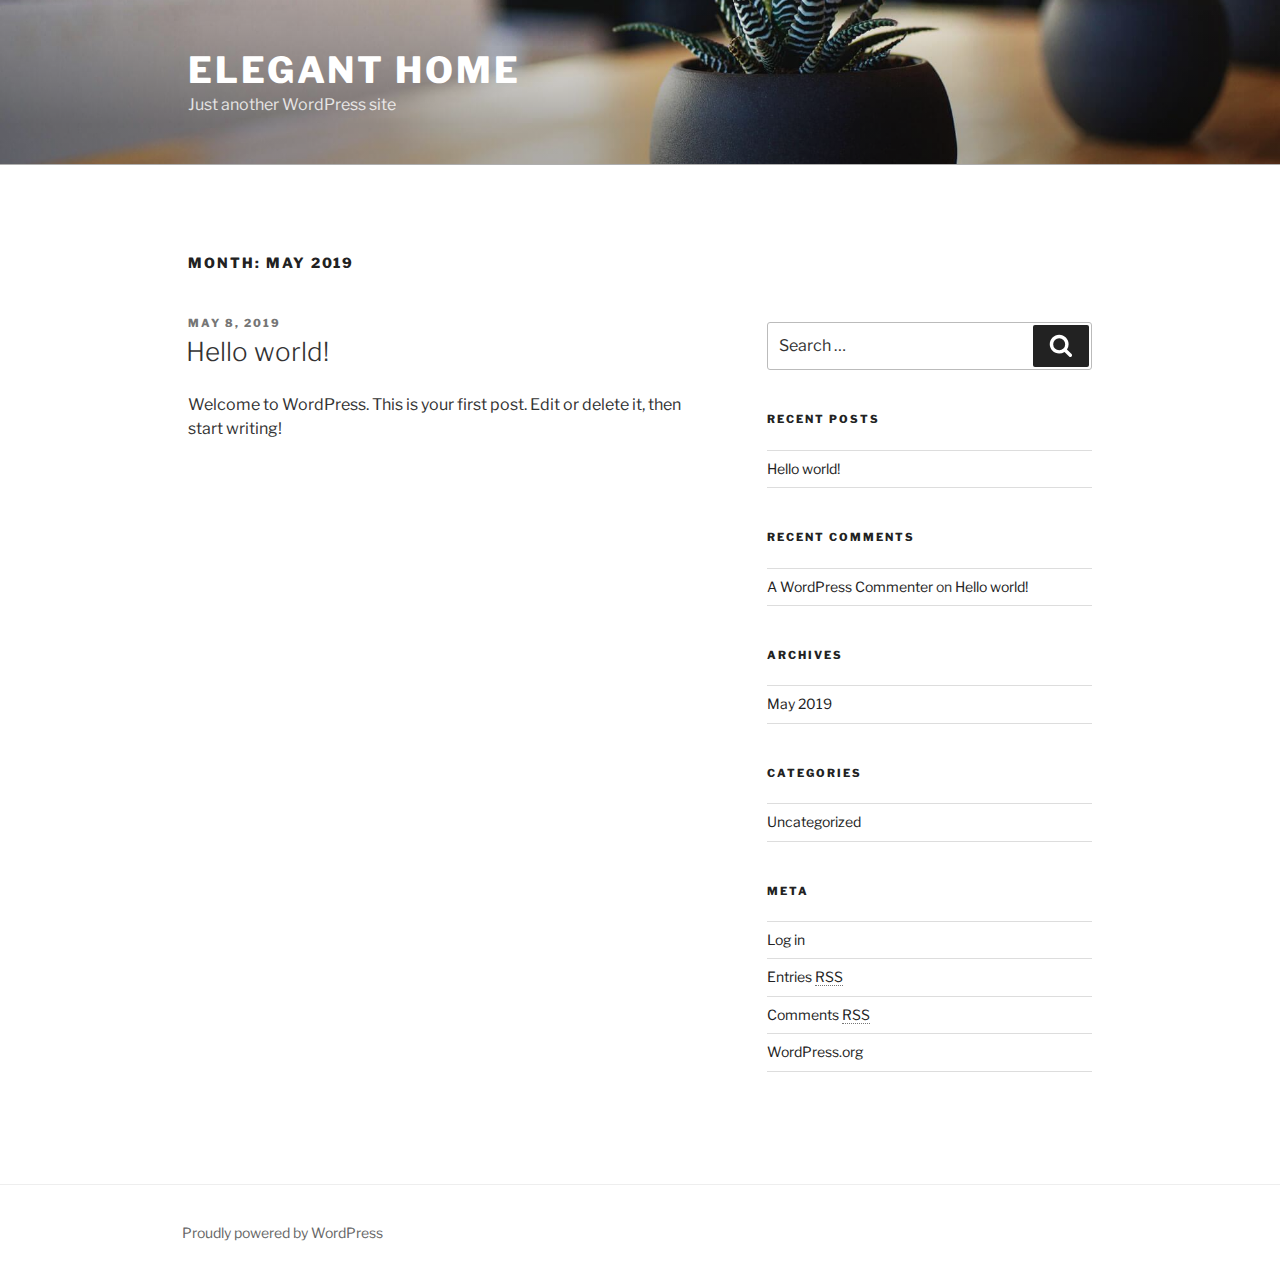
<file: 2019/05/index.html>
<!DOCTYPE html>
<html lang="en-US" class="no-js no-svg">
<head>
<meta charset="UTF-8">
<meta name="viewport" content="width=device-width, initial-scale=1">
<link rel="profile" href="http://gmpg.org/xfn/11">

<script>(function(html){html.className = html.className.replace(/\bno-js\b/,'js')})(document.documentElement);</script>
<title>May 2019 &#8211; Elegant Home</title>
<link rel='dns-prefetch' href='//fonts.googleapis.com' />
<link rel='dns-prefetch' href='//s.w.org' />
<link href='https://fonts.gstatic.com/' crossorigin rel='preconnect' />
<link rel="alternate" type="application/rss+xml" title="Elegant Home &raquo; Feed" href="https://lifegord.github.io/eleganthome/feed/" />
<link rel="alternate" type="application/rss+xml" title="Elegant Home &raquo; Comments Feed" href="https://lifegord.github.io/eleganthome/comments/feed/" />
		<script type="text/javascript">
			window._wpemojiSettings = {"baseUrl":"https:\/\/s.w.org\/images\/core\/emoji\/11.2.0\/72x72\/","ext":".png","svgUrl":"https:\/\/s.w.org\/images\/core\/emoji\/11.2.0\/svg\/","svgExt":".svg","source":{"concatemoji":"https:\/\/lifegord.github.io\/eleganthome\/wp-includes\/js\/wp-emoji-release.min.js?ver=5.1.1"}};
			!function(a,b,c){function d(a,b){var c=String.fromCharCode;l.clearRect(0,0,k.width,k.height),l.fillText(c.apply(this,a),0,0);var d=k.toDataURL();l.clearRect(0,0,k.width,k.height),l.fillText(c.apply(this,b),0,0);var e=k.toDataURL();return d===e}function e(a){var b;if(!l||!l.fillText)return!1;switch(l.textBaseline="top",l.font="600 32px Arial",a){case"flag":return!(b=d([55356,56826,55356,56819],[55356,56826,8203,55356,56819]))&&(b=d([55356,57332,56128,56423,56128,56418,56128,56421,56128,56430,56128,56423,56128,56447],[55356,57332,8203,56128,56423,8203,56128,56418,8203,56128,56421,8203,56128,56430,8203,56128,56423,8203,56128,56447]),!b);case"emoji":return b=d([55358,56760,9792,65039],[55358,56760,8203,9792,65039]),!b}return!1}function f(a){var c=b.createElement("script");c.src=a,c.defer=c.type="text/javascript",b.getElementsByTagName("head")[0].appendChild(c)}var g,h,i,j,k=b.createElement("canvas"),l=k.getContext&&k.getContext("2d");for(j=Array("flag","emoji"),c.supports={everything:!0,everythingExceptFlag:!0},i=0;i<j.length;i++)c.supports[j[i]]=e(j[i]),c.supports.everything=c.supports.everything&&c.supports[j[i]],"flag"!==j[i]&&(c.supports.everythingExceptFlag=c.supports.everythingExceptFlag&&c.supports[j[i]]);c.supports.everythingExceptFlag=c.supports.everythingExceptFlag&&!c.supports.flag,c.DOMReady=!1,c.readyCallback=function(){c.DOMReady=!0},c.supports.everything||(h=function(){c.readyCallback()},b.addEventListener?(b.addEventListener("DOMContentLoaded",h,!1),a.addEventListener("load",h,!1)):(a.attachEvent("onload",h),b.attachEvent("onreadystatechange",function(){"complete"===b.readyState&&c.readyCallback()})),g=c.source||{},g.concatemoji?f(g.concatemoji):g.wpemoji&&g.twemoji&&(f(g.twemoji),f(g.wpemoji)))}(window,document,window._wpemojiSettings);
		</script>
		<style type="text/css">
img.wp-smiley,
img.emoji {
	display: inline !important;
	border: none !important;
	box-shadow: none !important;
	height: 1em !important;
	width: 1em !important;
	margin: 0 .07em !important;
	vertical-align: -0.1em !important;
	background: none !important;
	padding: 0 !important;
}
</style>
	<link rel='stylesheet' id='wp-block-library-css'  href='https://lifegord.github.io/eleganthome/wp-includes/css/dist/block-library/style.min.css?ver=5.1.1' type='text/css' media='all' />
<link rel='stylesheet' id='wp-block-library-theme-css'  href='https://lifegord.github.io/eleganthome/wp-includes/css/dist/block-library/theme.min.css?ver=5.1.1' type='text/css' media='all' />
<link rel='stylesheet' id='twentyseventeen-fonts-css'  href='https://fonts.googleapis.com/css?family=Libre+Franklin%3A300%2C300i%2C400%2C400i%2C600%2C600i%2C800%2C800i&#038;subset=latin%2Clatin-ext' type='text/css' media='all' />
<link rel='stylesheet' id='twentyseventeen-style-css'  href='https://lifegord.github.io/eleganthome/wp-content/themes/twentyseventeen/style.css?ver=5.1.1' type='text/css' media='all' />
<link rel='stylesheet' id='twentyseventeen-block-style-css'  href='https://lifegord.github.io/eleganthome/wp-content/themes/twentyseventeen/assets/css/blocks.css?ver=1.1' type='text/css' media='all' />
<!--[if lt IE 9]>
<link rel='stylesheet' id='twentyseventeen-ie8-css'  href='https://lifegord.github.io/eleganthome/wp-content/themes/twentyseventeen/assets/css/ie8.css?ver=1.0' type='text/css' media='all' />
<![endif]-->
<!--[if lt IE 9]>
<script type='text/javascript' src='https://lifegord.github.io/eleganthome/wp-content/themes/twentyseventeen/assets/js/html5.js?ver=3.7.3'></script>
<![endif]-->
<script type='text/javascript' src='https://lifegord.github.io/eleganthome/wp-includes/js/jquery/jquery.js?ver=1.12.4'></script>
<script type='text/javascript' src='https://lifegord.github.io/eleganthome/wp-includes/js/jquery/jquery-migrate.min.js?ver=1.4.1'></script>
<link rel='https://api.w.org/' href='https://lifegord.github.io/eleganthome/wp-json/' />
<link rel="EditURI" type="application/rsd+xml" title="RSD" href="https://lifegord.github.io/eleganthome/xmlrpc.php?rsd" />
<link rel="wlwmanifest" type="application/wlwmanifest+xml" href="https://lifegord.github.io/eleganthome/wp-includes/wlwmanifest.xml" /> 
<meta name="generator" content="WordPress 5.1.1" />
		<style type="text/css">.recentcomments a{display:inline !important;padding:0 !important;margin:0 !important;}</style>
		</head>

<body class="archive date wp-embed-responsive hfeed has-header-image has-sidebar page-two-column colors-light">
<div id="page" class="site">
	<a class="skip-link screen-reader-text" href="#content">Skip to content</a>

	<header id="masthead" class="site-header" role="banner">

		<div class="custom-header">

		<div class="custom-header-media">
			<div id="wp-custom-header" class="wp-custom-header"><img src="https://lifegord.github.io/eleganthome/wp-content/themes/twentyseventeen/assets/images/header.jpg" width="2000" height="1200" alt="Elegant Home" /></div>		</div>

	<div class="site-branding">
	<div class="wrap">

		
		<div class="site-branding-text">
							<p class="site-title"><a href="https://lifegord.github.io/eleganthome/" rel="home">Elegant Home</a></p>
			
							<p class="site-description">Just another WordPress site</p>
					</div><!-- .site-branding-text -->

		
	</div><!-- .wrap -->
</div><!-- .site-branding -->

</div><!-- .custom-header -->

		
	</header><!-- #masthead -->

	
	<div class="site-content-contain">
		<div id="content" class="site-content">

<div class="wrap">

			<header class="page-header">
			<h1 class="page-title">Month: May 2019</h1>		</header><!-- .page-header -->
	
	<div id="primary" class="content-area">
		<main id="main" class="site-main" role="main">

					
<article id="post-1" class="post-1 post type-post status-publish format-standard hentry category-uncategorized">
		<header class="entry-header">
		<div class="entry-meta"><span class="screen-reader-text">Posted on</span> <a href="https://lifegord.github.io/eleganthome/2019/05/08/hello-world/" rel="bookmark"><time class="entry-date published updated" datetime="2019-05-08T15:10:14+00:00">May 8, 2019</time></a></div><!-- .entry-meta --><h2 class="entry-title"><a href="https://lifegord.github.io/eleganthome/2019/05/08/hello-world/" rel="bookmark">Hello world!</a></h2>	</header><!-- .entry-header -->

	
	<div class="entry-content">
		
<p>Welcome to WordPress. This is your first post. Edit or delete it, then start writing!</p>
	</div><!-- .entry-content -->

	
</article><!-- #post-## -->

		</main><!-- #main -->
	</div><!-- #primary -->
	
<aside id="secondary" class="widget-area" role="complementary" aria-label="Blog Sidebar">
	<section id="search-2" class="widget widget_search">

<form role="search" method="get" class="search-form" action="https://lifegord.github.io/eleganthome/">
	<label for="search-form-1">
		<span class="screen-reader-text">Search for:</span>
	</label>
	<input type="search" id="search-form-1" class="search-field" placeholder="Search &hellip;" value="" name="s" />
	<button type="submit" class="search-submit"><svg class="icon icon-search" aria-hidden="true" role="img"> <use href="#icon-search" xlink:href="#icon-search"></use> </svg><span class="screen-reader-text">Search</span></button>
</form>
</section>		<section id="recent-posts-2" class="widget widget_recent_entries">		<h2 class="widget-title">Recent Posts</h2>		<ul>
											<li>
					<a href="https://lifegord.github.io/eleganthome/2019/05/08/hello-world/">Hello world!</a>
									</li>
					</ul>
		</section><section id="recent-comments-2" class="widget widget_recent_comments"><h2 class="widget-title">Recent Comments</h2><ul id="recentcomments"><li class="recentcomments"><span class="comment-author-link"><a href='https://wordpress.org/' rel='external nofollow' class='url'>A WordPress Commenter</a></span> on <a href="https://lifegord.github.io/eleganthome/2019/05/08/hello-world/#comment-1">Hello world!</a></li></ul></section><section id="archives-2" class="widget widget_archive"><h2 class="widget-title">Archives</h2>		<ul>
				<li><a href='https://lifegord.github.io/eleganthome/2019/05/'>May 2019</a></li>
		</ul>
			</section><section id="categories-2" class="widget widget_categories"><h2 class="widget-title">Categories</h2>		<ul>
				<li class="cat-item cat-item-1"><a href="https://lifegord.github.io/eleganthome/category/uncategorized/" >Uncategorized</a>
</li>
		</ul>
			</section><section id="meta-2" class="widget widget_meta"><h2 class="widget-title">Meta</h2>			<ul>
						<li><a href="https://lifegord.github.io/eleganthome/wp-login.php">Log in</a></li>
			<li><a href="https://lifegord.github.io/eleganthome/feed/">Entries <abbr title="Really Simple Syndication">RSS</abbr></a></li>
			<li><a href="https://lifegord.github.io/eleganthome/comments/feed/">Comments <abbr title="Really Simple Syndication">RSS</abbr></a></li>
			<li><a href="https://wordpress.org/" title="Powered by WordPress, state-of-the-art semantic personal publishing platform.">WordPress.org</a></li>			</ul>
			</section></aside><!-- #secondary -->
</div><!-- .wrap -->


		</div><!-- #content -->

		<footer id="colophon" class="site-footer" role="contentinfo">
			<div class="wrap">
				
<div class="site-info">
		<a href="https://wordpress.org/" class="imprint">
		Proudly powered by WordPress	</a>
</div><!-- .site-info -->
			</div><!-- .wrap -->
		</footer><!-- #colophon -->
	</div><!-- .site-content-contain -->
</div><!-- #page -->
<script type='text/javascript'>
/* <![CDATA[ */
var twentyseventeenScreenReaderText = {"quote":"<svg class=\"icon icon-quote-right\" aria-hidden=\"true\" role=\"img\"> <use href=\"#icon-quote-right\" xlink:href=\"#icon-quote-right\"><\/use> <\/svg>"};
/* ]]> */
</script>
<script type='text/javascript' src='https://lifegord.github.io/eleganthome/wp-content/themes/twentyseventeen/assets/js/skip-link-focus-fix.js?ver=1.0'></script>
<script type='text/javascript' src='https://lifegord.github.io/eleganthome/wp-content/themes/twentyseventeen/assets/js/global.js?ver=1.0'></script>
<script type='text/javascript' src='https://lifegord.github.io/eleganthome/wp-content/themes/twentyseventeen/assets/js/jquery.scrollTo.js?ver=2.1.2'></script>
<script type='text/javascript' src='https://lifegord.github.io/eleganthome/wp-includes/js/wp-embed.min.js?ver=5.1.1'></script>
<svg style="position: absolute; width: 0; height: 0; overflow: hidden;" version="1.1" xmlns="http://www.w3.org/2000/svg" xmlns:xlink="http://www.w3.org/1999/xlink">
<defs>
<symbol id="icon-behance" viewbox="0 0 37 32">
<path class="path1" d="M33 6.054h-9.125v2.214h9.125v-2.214zM28.5 13.661q-1.607 0-2.607 0.938t-1.107 2.545h7.286q-0.321-3.482-3.571-3.482zM28.786 24.107q1.125 0 2.179-0.571t1.357-1.554h3.946q-1.786 5.482-7.625 5.482-3.821 0-6.080-2.357t-2.259-6.196q0-3.714 2.33-6.17t6.009-2.455q2.464 0 4.295 1.214t2.732 3.196 0.902 4.429q0 0.304-0.036 0.839h-11.75q0 1.982 1.027 3.063t2.973 1.080zM4.946 23.214h5.286q3.661 0 3.661-2.982 0-3.214-3.554-3.214h-5.393v6.196zM4.946 13.625h5.018q1.393 0 2.205-0.652t0.813-2.027q0-2.571-3.393-2.571h-4.643v5.25zM0 4.536h10.607q1.554 0 2.768 0.25t2.259 0.848 1.607 1.723 0.563 2.75q0 3.232-3.071 4.696 2.036 0.571 3.071 2.054t1.036 3.643q0 1.339-0.438 2.438t-1.179 1.848-1.759 1.268-2.161 0.75-2.393 0.232h-10.911v-22.5z"></path>
</symbol>
<symbol id="icon-deviantart" viewbox="0 0 18 32">
<path class="path1" d="M18.286 5.411l-5.411 10.393 0.429 0.554h4.982v7.411h-9.054l-0.786 0.536-2.536 4.875-0.536 0.536h-5.375v-5.411l5.411-10.411-0.429-0.536h-4.982v-7.411h9.054l0.786-0.536 2.536-4.875 0.536-0.536h5.375v5.411z"></path>
</symbol>
<symbol id="icon-medium" viewbox="0 0 32 32">
<path class="path1" d="M10.661 7.518v20.946q0 0.446-0.223 0.759t-0.652 0.313q-0.304 0-0.589-0.143l-8.304-4.161q-0.375-0.179-0.634-0.598t-0.259-0.83v-20.357q0-0.357 0.179-0.607t0.518-0.25q0.25 0 0.786 0.268l9.125 4.571q0.054 0.054 0.054 0.089zM11.804 9.321l9.536 15.464-9.536-4.75v-10.714zM32 9.643v18.821q0 0.446-0.25 0.723t-0.679 0.277-0.839-0.232l-7.875-3.929zM31.946 7.5q0 0.054-4.58 7.491t-5.366 8.705l-6.964-11.321 5.786-9.411q0.304-0.5 0.929-0.5 0.25 0 0.464 0.107l9.661 4.821q0.071 0.036 0.071 0.107z"></path>
</symbol>
<symbol id="icon-slideshare" viewbox="0 0 32 32">
<path class="path1" d="M15.589 13.214q0 1.482-1.134 2.545t-2.723 1.063-2.723-1.063-1.134-2.545q0-1.5 1.134-2.554t2.723-1.054 2.723 1.054 1.134 2.554zM24.554 13.214q0 1.482-1.125 2.545t-2.732 1.063q-1.589 0-2.723-1.063t-1.134-2.545q0-1.5 1.134-2.554t2.723-1.054q1.607 0 2.732 1.054t1.125 2.554zM28.571 16.429v-11.911q0-1.554-0.571-2.205t-1.982-0.652h-19.857q-1.482 0-2.009 0.607t-0.527 2.25v12.018q0.768 0.411 1.58 0.714t1.446 0.5 1.446 0.33 1.268 0.196 1.25 0.071 1.045 0.009 1.009-0.036 0.795-0.036q1.214-0.018 1.696 0.482 0.107 0.107 0.179 0.161 0.464 0.446 1.089 0.911 0.125-1.625 2.107-1.554 0.089 0 0.652 0.027t0.768 0.036 0.813 0.018 0.946-0.018 0.973-0.080 1.089-0.152 1.107-0.241 1.196-0.348 1.205-0.482 1.286-0.616zM31.482 16.339q-2.161 2.661-6.643 4.5 1.5 5.089-0.411 8.304-1.179 2.018-3.268 2.643-1.857 0.571-3.25-0.268-1.536-0.911-1.464-2.929l-0.018-5.821v-0.018q-0.143-0.036-0.438-0.107t-0.42-0.089l-0.018 6.036q0.071 2.036-1.482 2.929-1.411 0.839-3.268 0.268-2.089-0.643-3.25-2.679-1.875-3.214-0.393-8.268-4.482-1.839-6.643-4.5-0.446-0.661-0.071-1.125t1.071 0.018q0.054 0.036 0.196 0.125t0.196 0.143v-12.393q0-1.286 0.839-2.196t2.036-0.911h22.446q1.196 0 2.036 0.911t0.839 2.196v12.393l0.375-0.268q0.696-0.482 1.071-0.018t-0.071 1.125z"></path>
</symbol>
<symbol id="icon-snapchat-ghost" viewbox="0 0 30 32">
<path class="path1" d="M15.143 2.286q2.393-0.018 4.295 1.223t2.92 3.438q0.482 1.036 0.482 3.196 0 0.839-0.161 3.411 0.25 0.125 0.5 0.125 0.321 0 0.911-0.241t0.911-0.241q0.518 0 1 0.321t0.482 0.821q0 0.571-0.563 0.964t-1.232 0.563-1.232 0.518-0.563 0.848q0 0.268 0.214 0.768 0.661 1.464 1.83 2.679t2.58 1.804q0.5 0.214 1.429 0.411 0.5 0.107 0.5 0.625 0 1.25-3.911 1.839-0.125 0.196-0.196 0.696t-0.25 0.83-0.589 0.33q-0.357 0-1.107-0.116t-1.143-0.116q-0.661 0-1.107 0.089-0.571 0.089-1.125 0.402t-1.036 0.679-1.036 0.723-1.357 0.598-1.768 0.241q-0.929 0-1.723-0.241t-1.339-0.598-1.027-0.723-1.036-0.679-1.107-0.402q-0.464-0.089-1.125-0.089-0.429 0-1.17 0.134t-1.045 0.134q-0.446 0-0.625-0.33t-0.25-0.848-0.196-0.714q-3.911-0.589-3.911-1.839 0-0.518 0.5-0.625 0.929-0.196 1.429-0.411 1.393-0.571 2.58-1.804t1.83-2.679q0.214-0.5 0.214-0.768 0-0.5-0.563-0.848t-1.241-0.527-1.241-0.563-0.563-0.938q0-0.482 0.464-0.813t0.982-0.33q0.268 0 0.857 0.232t0.946 0.232q0.321 0 0.571-0.125-0.161-2.536-0.161-3.393 0-2.179 0.482-3.214 1.143-2.446 3.071-3.536t4.714-1.125z"></path>
</symbol>
<symbol id="icon-yelp" viewbox="0 0 27 32">
<path class="path1" d="M13.804 23.554v2.268q-0.018 5.214-0.107 5.446-0.214 0.571-0.911 0.714-0.964 0.161-3.241-0.679t-2.902-1.589q-0.232-0.268-0.304-0.643-0.018-0.214 0.071-0.464 0.071-0.179 0.607-0.839t3.232-3.857q0.018 0 1.071-1.25 0.268-0.339 0.705-0.438t0.884 0.063q0.429 0.179 0.67 0.518t0.223 0.75zM11.143 19.071q-0.054 0.982-0.929 1.25l-2.143 0.696q-4.911 1.571-5.214 1.571-0.625-0.036-0.964-0.643-0.214-0.446-0.304-1.339-0.143-1.357 0.018-2.973t0.536-2.223 1-0.571q0.232 0 3.607 1.375 1.25 0.518 2.054 0.839l1.5 0.607q0.411 0.161 0.634 0.545t0.205 0.866zM25.893 24.375q-0.125 0.964-1.634 2.875t-2.42 2.268q-0.661 0.25-1.125-0.125-0.25-0.179-3.286-5.125l-0.839-1.375q-0.25-0.375-0.205-0.821t0.348-0.821q0.625-0.768 1.482-0.464 0.018 0.018 2.125 0.714 3.625 1.179 4.321 1.42t0.839 0.366q0.5 0.393 0.393 1.089zM13.893 13.089q0.089 1.821-0.964 2.179-1.036 0.304-2.036-1.268l-6.75-10.679q-0.143-0.625 0.339-1.107 0.732-0.768 3.705-1.598t4.009-0.563q0.714 0.179 0.875 0.804 0.054 0.321 0.393 5.455t0.429 6.777zM25.714 15.018q0.054 0.696-0.464 1.054-0.268 0.179-5.875 1.536-1.196 0.268-1.625 0.411l0.018-0.036q-0.411 0.107-0.821-0.071t-0.661-0.571q-0.536-0.839 0-1.554 0.018-0.018 1.339-1.821 2.232-3.054 2.679-3.643t0.607-0.696q0.5-0.339 1.161-0.036 0.857 0.411 2.196 2.384t1.446 2.991v0.054z"></path>
</symbol>
<symbol id="icon-vine" viewbox="0 0 27 32">
<path class="path1" d="M26.732 14.768v3.536q-1.804 0.411-3.536 0.411-1.161 2.429-2.955 4.839t-3.241 3.848-2.286 1.902q-1.429 0.804-2.893-0.054-0.5-0.304-1.080-0.777t-1.518-1.491-1.83-2.295-1.92-3.286-1.884-4.357-1.634-5.616-1.259-6.964h5.054q0.464 3.893 1.25 7.116t1.866 5.661 2.17 4.205 2.5 3.482q3.018-3.018 5.125-7.25-2.536-1.286-3.982-3.929t-1.446-5.946q0-3.429 1.857-5.616t5.071-2.188q3.179 0 4.875 1.884t1.696 5.313q0 2.839-1.036 5.107-0.125 0.018-0.348 0.054t-0.821 0.036-1.125-0.107-1.107-0.455-0.902-0.92q0.554-1.839 0.554-3.286 0-1.554-0.518-2.357t-1.411-0.804q-0.946 0-1.518 0.884t-0.571 2.509q0 3.321 1.875 5.241t4.768 1.92q1.107 0 2.161-0.25z"></path>
</symbol>
<symbol id="icon-vk" viewbox="0 0 35 32">
<path class="path1" d="M34.232 9.286q0.411 1.143-2.679 5.25-0.429 0.571-1.161 1.518-1.393 1.786-1.607 2.339-0.304 0.732 0.25 1.446 0.304 0.375 1.446 1.464h0.018l0.071 0.071q2.518 2.339 3.411 3.946 0.054 0.089 0.116 0.223t0.125 0.473-0.009 0.607-0.446 0.491-1.054 0.223l-4.571 0.071q-0.429 0.089-1-0.089t-0.929-0.393l-0.357-0.214q-0.536-0.375-1.25-1.143t-1.223-1.384-1.089-1.036-1.009-0.277q-0.054 0.018-0.143 0.063t-0.304 0.259-0.384 0.527-0.304 0.929-0.116 1.384q0 0.268-0.063 0.491t-0.134 0.33l-0.071 0.089q-0.321 0.339-0.946 0.393h-2.054q-1.268 0.071-2.607-0.295t-2.348-0.946-1.839-1.179-1.259-1.027l-0.446-0.429q-0.179-0.179-0.491-0.536t-1.277-1.625-1.893-2.696-2.188-3.768-2.33-4.857q-0.107-0.286-0.107-0.482t0.054-0.286l0.071-0.107q0.268-0.339 1.018-0.339l4.893-0.036q0.214 0.036 0.411 0.116t0.286 0.152l0.089 0.054q0.286 0.196 0.429 0.571 0.357 0.893 0.821 1.848t0.732 1.455l0.286 0.518q0.518 1.071 1 1.857t0.866 1.223 0.741 0.688 0.607 0.25 0.482-0.089q0.036-0.018 0.089-0.089t0.214-0.393 0.241-0.839 0.17-1.446 0-2.232q-0.036-0.714-0.161-1.304t-0.25-0.821l-0.107-0.214q-0.446-0.607-1.518-0.768-0.232-0.036 0.089-0.429 0.304-0.339 0.679-0.536 0.946-0.464 4.268-0.429 1.464 0.018 2.411 0.232 0.357 0.089 0.598 0.241t0.366 0.429 0.188 0.571 0.063 0.813-0.018 0.982-0.045 1.259-0.027 1.473q0 0.196-0.018 0.75t-0.009 0.857 0.063 0.723 0.205 0.696 0.402 0.438q0.143 0.036 0.304 0.071t0.464-0.196 0.679-0.616 0.929-1.196 1.214-1.92q1.071-1.857 1.911-4.018 0.071-0.179 0.179-0.313t0.196-0.188l0.071-0.054 0.089-0.045t0.232-0.054 0.357-0.009l5.143-0.036q0.696-0.089 1.143 0.045t0.554 0.295z"></path>
</symbol>
<symbol id="icon-search" viewbox="0 0 30 32">
<path class="path1" d="M20.571 14.857q0-3.304-2.348-5.652t-5.652-2.348-5.652 2.348-2.348 5.652 2.348 5.652 5.652 2.348 5.652-2.348 2.348-5.652zM29.714 29.714q0 0.929-0.679 1.607t-1.607 0.679q-0.964 0-1.607-0.679l-6.125-6.107q-3.196 2.214-7.125 2.214-2.554 0-4.884-0.991t-4.018-2.679-2.679-4.018-0.991-4.884 0.991-4.884 2.679-4.018 4.018-2.679 4.884-0.991 4.884 0.991 4.018 2.679 2.679 4.018 0.991 4.884q0 3.929-2.214 7.125l6.125 6.125q0.661 0.661 0.661 1.607z"></path>
</symbol>
<symbol id="icon-envelope-o" viewbox="0 0 32 32">
<path class="path1" d="M29.714 26.857v-13.714q-0.571 0.643-1.232 1.179-4.786 3.679-7.607 6.036-0.911 0.768-1.482 1.196t-1.545 0.866-1.83 0.438h-0.036q-0.857 0-1.83-0.438t-1.545-0.866-1.482-1.196q-2.821-2.357-7.607-6.036-0.661-0.536-1.232-1.179v13.714q0 0.232 0.17 0.402t0.402 0.17h26.286q0.232 0 0.402-0.17t0.17-0.402zM29.714 8.089v-0.438t-0.009-0.232-0.054-0.223-0.098-0.161-0.161-0.134-0.25-0.045h-26.286q-0.232 0-0.402 0.17t-0.17 0.402q0 3 2.625 5.071 3.446 2.714 7.161 5.661 0.107 0.089 0.625 0.527t0.821 0.67 0.795 0.563 0.902 0.491 0.768 0.161h0.036q0.357 0 0.768-0.161t0.902-0.491 0.795-0.563 0.821-0.67 0.625-0.527q3.714-2.946 7.161-5.661 0.964-0.768 1.795-2.063t0.83-2.348zM32 7.429v19.429q0 1.179-0.839 2.018t-2.018 0.839h-26.286q-1.179 0-2.018-0.839t-0.839-2.018v-19.429q0-1.179 0.839-2.018t2.018-0.839h26.286q1.179 0 2.018 0.839t0.839 2.018z"></path>
</symbol>
<symbol id="icon-close" viewbox="0 0 25 32">
<path class="path1" d="M23.179 23.607q0 0.714-0.5 1.214l-2.429 2.429q-0.5 0.5-1.214 0.5t-1.214-0.5l-5.25-5.25-5.25 5.25q-0.5 0.5-1.214 0.5t-1.214-0.5l-2.429-2.429q-0.5-0.5-0.5-1.214t0.5-1.214l5.25-5.25-5.25-5.25q-0.5-0.5-0.5-1.214t0.5-1.214l2.429-2.429q0.5-0.5 1.214-0.5t1.214 0.5l5.25 5.25 5.25-5.25q0.5-0.5 1.214-0.5t1.214 0.5l2.429 2.429q0.5 0.5 0.5 1.214t-0.5 1.214l-5.25 5.25 5.25 5.25q0.5 0.5 0.5 1.214z"></path>
</symbol>
<symbol id="icon-angle-down" viewbox="0 0 21 32">
<path class="path1" d="M19.196 13.143q0 0.232-0.179 0.411l-8.321 8.321q-0.179 0.179-0.411 0.179t-0.411-0.179l-8.321-8.321q-0.179-0.179-0.179-0.411t0.179-0.411l0.893-0.893q0.179-0.179 0.411-0.179t0.411 0.179l7.018 7.018 7.018-7.018q0.179-0.179 0.411-0.179t0.411 0.179l0.893 0.893q0.179 0.179 0.179 0.411z"></path>
</symbol>
<symbol id="icon-folder-open" viewbox="0 0 34 32">
<path class="path1" d="M33.554 17q0 0.554-0.554 1.179l-6 7.071q-0.768 0.911-2.152 1.545t-2.563 0.634h-19.429q-0.607 0-1.080-0.232t-0.473-0.768q0-0.554 0.554-1.179l6-7.071q0.768-0.911 2.152-1.545t2.563-0.634h19.429q0.607 0 1.080 0.232t0.473 0.768zM27.429 10.857v2.857h-14.857q-1.679 0-3.518 0.848t-2.929 2.134l-6.107 7.179q0-0.071-0.009-0.223t-0.009-0.223v-17.143q0-1.643 1.179-2.821t2.821-1.179h5.714q1.643 0 2.821 1.179t1.179 2.821v0.571h9.714q1.643 0 2.821 1.179t1.179 2.821z"></path>
</symbol>
<symbol id="icon-twitter" viewbox="0 0 30 32">
<path class="path1" d="M28.929 7.286q-1.196 1.75-2.893 2.982 0.018 0.25 0.018 0.75 0 2.321-0.679 4.634t-2.063 4.437-3.295 3.759-4.607 2.607-5.768 0.973q-4.839 0-8.857-2.589 0.625 0.071 1.393 0.071 4.018 0 7.161-2.464-1.875-0.036-3.357-1.152t-2.036-2.848q0.589 0.089 1.089 0.089 0.768 0 1.518-0.196-2-0.411-3.313-1.991t-1.313-3.67v-0.071q1.214 0.679 2.607 0.732-1.179-0.786-1.875-2.054t-0.696-2.75q0-1.571 0.786-2.911 2.161 2.661 5.259 4.259t6.634 1.777q-0.143-0.679-0.143-1.321 0-2.393 1.688-4.080t4.080-1.688q2.5 0 4.214 1.821 1.946-0.375 3.661-1.393-0.661 2.054-2.536 3.179 1.661-0.179 3.321-0.893z"></path>
</symbol>
<symbol id="icon-facebook" viewbox="0 0 19 32">
<path class="path1" d="M17.125 0.214v4.714h-2.804q-1.536 0-2.071 0.643t-0.536 1.929v3.375h5.232l-0.696 5.286h-4.536v13.554h-5.464v-13.554h-4.554v-5.286h4.554v-3.893q0-3.321 1.857-5.152t4.946-1.83q2.625 0 4.071 0.214z"></path>
</symbol>
<symbol id="icon-github" viewbox="0 0 27 32">
<path class="path1" d="M13.714 2.286q3.732 0 6.884 1.839t4.991 4.991 1.839 6.884q0 4.482-2.616 8.063t-6.759 4.955q-0.482 0.089-0.714-0.125t-0.232-0.536q0-0.054 0.009-1.366t0.009-2.402q0-1.732-0.929-2.536 1.018-0.107 1.83-0.321t1.679-0.696 1.446-1.188 0.946-1.875 0.366-2.688q0-2.125-1.411-3.679 0.661-1.625-0.143-3.643-0.5-0.161-1.446 0.196t-1.643 0.786l-0.679 0.429q-1.661-0.464-3.429-0.464t-3.429 0.464q-0.286-0.196-0.759-0.482t-1.491-0.688-1.518-0.241q-0.804 2.018-0.143 3.643-1.411 1.554-1.411 3.679 0 1.518 0.366 2.679t0.938 1.875 1.438 1.196 1.679 0.696 1.83 0.321q-0.696 0.643-0.875 1.839-0.375 0.179-0.804 0.268t-1.018 0.089-1.17-0.384-0.991-1.116q-0.339-0.571-0.866-0.929t-0.884-0.429l-0.357-0.054q-0.375 0-0.518 0.080t-0.089 0.205 0.161 0.25 0.232 0.214l0.125 0.089q0.393 0.179 0.777 0.679t0.563 0.911l0.179 0.411q0.232 0.679 0.786 1.098t1.196 0.536 1.241 0.125 0.991-0.063l0.411-0.071q0 0.679 0.009 1.58t0.009 0.973q0 0.321-0.232 0.536t-0.714 0.125q-4.143-1.375-6.759-4.955t-2.616-8.063q0-3.732 1.839-6.884t4.991-4.991 6.884-1.839zM5.196 21.982q0.054-0.125-0.125-0.214-0.179-0.054-0.232 0.036-0.054 0.125 0.125 0.214 0.161 0.107 0.232-0.036zM5.75 22.589q0.125-0.089-0.036-0.286-0.179-0.161-0.286-0.054-0.125 0.089 0.036 0.286 0.179 0.179 0.286 0.054zM6.286 23.393q0.161-0.125 0-0.339-0.143-0.232-0.304-0.107-0.161 0.089 0 0.321t0.304 0.125zM7.036 24.143q0.143-0.143-0.071-0.339-0.214-0.214-0.357-0.054-0.161 0.143 0.071 0.339 0.214 0.214 0.357 0.054zM8.054 24.589q0.054-0.196-0.232-0.286-0.268-0.071-0.339 0.125t0.232 0.268q0.268 0.107 0.339-0.107zM9.179 24.679q0-0.232-0.304-0.196-0.286 0-0.286 0.196 0 0.232 0.304 0.196 0.286 0 0.286-0.196zM10.214 24.5q-0.036-0.196-0.321-0.161-0.286 0.054-0.25 0.268t0.321 0.143 0.25-0.25z"></path>
</symbol>
<symbol id="icon-bars" viewbox="0 0 27 32">
<path class="path1" d="M27.429 24v2.286q0 0.464-0.339 0.804t-0.804 0.339h-25.143q-0.464 0-0.804-0.339t-0.339-0.804v-2.286q0-0.464 0.339-0.804t0.804-0.339h25.143q0.464 0 0.804 0.339t0.339 0.804zM27.429 14.857v2.286q0 0.464-0.339 0.804t-0.804 0.339h-25.143q-0.464 0-0.804-0.339t-0.339-0.804v-2.286q0-0.464 0.339-0.804t0.804-0.339h25.143q0.464 0 0.804 0.339t0.339 0.804zM27.429 5.714v2.286q0 0.464-0.339 0.804t-0.804 0.339h-25.143q-0.464 0-0.804-0.339t-0.339-0.804v-2.286q0-0.464 0.339-0.804t0.804-0.339h25.143q0.464 0 0.804 0.339t0.339 0.804z"></path>
</symbol>
<symbol id="icon-google-plus" viewbox="0 0 41 32">
<path class="path1" d="M25.661 16.304q0 3.714-1.554 6.616t-4.429 4.536-6.589 1.634q-2.661 0-5.089-1.036t-4.179-2.786-2.786-4.179-1.036-5.089 1.036-5.089 2.786-4.179 4.179-2.786 5.089-1.036q5.107 0 8.768 3.429l-3.554 3.411q-2.089-2.018-5.214-2.018-2.196 0-4.063 1.107t-2.955 3.009-1.089 4.152 1.089 4.152 2.955 3.009 4.063 1.107q1.482 0 2.723-0.411t2.045-1.027 1.402-1.402 0.875-1.482 0.384-1.321h-7.429v-4.5h12.357q0.214 1.125 0.214 2.179zM41.143 14.125v3.75h-3.732v3.732h-3.75v-3.732h-3.732v-3.75h3.732v-3.732h3.75v3.732h3.732z"></path>
</symbol>
<symbol id="icon-linkedin" viewbox="0 0 27 32">
<path class="path1" d="M6.232 11.161v17.696h-5.893v-17.696h5.893zM6.607 5.696q0.018 1.304-0.902 2.179t-2.42 0.875h-0.036q-1.464 0-2.357-0.875t-0.893-2.179q0-1.321 0.92-2.188t2.402-0.866 2.375 0.866 0.911 2.188zM27.429 18.714v10.143h-5.875v-9.464q0-1.875-0.723-2.938t-2.259-1.063q-1.125 0-1.884 0.616t-1.134 1.527q-0.196 0.536-0.196 1.446v9.875h-5.875q0.036-7.125 0.036-11.554t-0.018-5.286l-0.018-0.857h5.875v2.571h-0.036q0.357-0.571 0.732-1t1.009-0.929 1.554-0.777 2.045-0.277q3.054 0 4.911 2.027t1.857 5.938z"></path>
</symbol>
<symbol id="icon-quote-right" viewbox="0 0 30 32">
<path class="path1" d="M13.714 5.714v12.571q0 1.857-0.723 3.545t-1.955 2.92-2.92 1.955-3.545 0.723h-1.143q-0.464 0-0.804-0.339t-0.339-0.804v-2.286q0-0.464 0.339-0.804t0.804-0.339h1.143q1.893 0 3.232-1.339t1.339-3.232v-0.571q0-0.714-0.5-1.214t-1.214-0.5h-4q-1.429 0-2.429-1t-1-2.429v-6.857q0-1.429 1-2.429t2.429-1h6.857q1.429 0 2.429 1t1 2.429zM29.714 5.714v12.571q0 1.857-0.723 3.545t-1.955 2.92-2.92 1.955-3.545 0.723h-1.143q-0.464 0-0.804-0.339t-0.339-0.804v-2.286q0-0.464 0.339-0.804t0.804-0.339h1.143q1.893 0 3.232-1.339t1.339-3.232v-0.571q0-0.714-0.5-1.214t-1.214-0.5h-4q-1.429 0-2.429-1t-1-2.429v-6.857q0-1.429 1-2.429t2.429-1h6.857q1.429 0 2.429 1t1 2.429z"></path>
</symbol>
<symbol id="icon-mail-reply" viewbox="0 0 32 32">
<path class="path1" d="M32 20q0 2.964-2.268 8.054-0.054 0.125-0.188 0.429t-0.241 0.536-0.232 0.393q-0.214 0.304-0.5 0.304-0.268 0-0.42-0.179t-0.152-0.446q0-0.161 0.045-0.473t0.045-0.42q0.089-1.214 0.089-2.196 0-1.804-0.313-3.232t-0.866-2.473-1.429-1.804-1.884-1.241-2.375-0.759-2.75-0.384-3.134-0.107h-4v4.571q0 0.464-0.339 0.804t-0.804 0.339-0.804-0.339l-9.143-9.143q-0.339-0.339-0.339-0.804t0.339-0.804l9.143-9.143q0.339-0.339 0.804-0.339t0.804 0.339 0.339 0.804v4.571h4q12.732 0 15.625 7.196 0.946 2.393 0.946 5.946z"></path>
</symbol>
<symbol id="icon-youtube" viewbox="0 0 27 32">
<path class="path1" d="M17.339 22.214v3.768q0 1.196-0.696 1.196-0.411 0-0.804-0.393v-5.375q0.393-0.393 0.804-0.393 0.696 0 0.696 1.196zM23.375 22.232v0.821h-1.607v-0.821q0-1.214 0.804-1.214t0.804 1.214zM6.125 18.339h1.911v-1.679h-5.571v1.679h1.875v10.161h1.786v-10.161zM11.268 28.5h1.589v-8.821h-1.589v6.75q-0.536 0.75-1.018 0.75-0.321 0-0.375-0.375-0.018-0.054-0.018-0.625v-6.5h-1.589v6.982q0 0.875 0.143 1.304 0.214 0.661 1.036 0.661 0.857 0 1.821-1.089v0.964zM18.929 25.857v-3.518q0-1.304-0.161-1.768-0.304-1-1.268-1-0.893 0-1.661 0.964v-3.875h-1.589v11.839h1.589v-0.857q0.804 0.982 1.661 0.982 0.964 0 1.268-0.982 0.161-0.482 0.161-1.786zM24.964 25.679v-0.232h-1.625q0 0.911-0.036 1.089-0.125 0.643-0.714 0.643-0.821 0-0.821-1.232v-1.554h3.196v-1.839q0-1.411-0.482-2.071-0.696-0.911-1.893-0.911-1.214 0-1.911 0.911-0.5 0.661-0.5 2.071v3.089q0 1.411 0.518 2.071 0.696 0.911 1.929 0.911 1.286 0 1.929-0.946 0.321-0.482 0.375-0.964 0.036-0.161 0.036-1.036zM14.107 9.375v-3.75q0-1.232-0.768-1.232t-0.768 1.232v3.75q0 1.25 0.768 1.25t0.768-1.25zM26.946 22.786q0 4.179-0.464 6.25-0.25 1.054-1.036 1.768t-1.821 0.821q-3.286 0.375-9.911 0.375t-9.911-0.375q-1.036-0.107-1.83-0.821t-1.027-1.768q-0.464-2-0.464-6.25 0-4.179 0.464-6.25 0.25-1.054 1.036-1.768t1.839-0.839q3.268-0.357 9.893-0.357t9.911 0.357q1.036 0.125 1.83 0.839t1.027 1.768q0.464 2 0.464 6.25zM9.125 0h1.821l-2.161 7.125v4.839h-1.786v-4.839q-0.25-1.321-1.089-3.786-0.661-1.839-1.161-3.339h1.893l1.268 4.696zM15.732 5.946v3.125q0 1.446-0.5 2.107-0.661 0.911-1.893 0.911-1.196 0-1.875-0.911-0.5-0.679-0.5-2.107v-3.125q0-1.429 0.5-2.089 0.679-0.911 1.875-0.911 1.232 0 1.893 0.911 0.5 0.661 0.5 2.089zM21.714 3.054v8.911h-1.625v-0.982q-0.946 1.107-1.839 1.107-0.821 0-1.054-0.661-0.143-0.429-0.143-1.339v-7.036h1.625v6.554q0 0.589 0.018 0.625 0.054 0.393 0.375 0.393 0.482 0 1.018-0.768v-6.804h1.625z"></path>
</symbol>
<symbol id="icon-dropbox" viewbox="0 0 32 32">
<path class="path1" d="M7.179 12.625l8.821 5.446-6.107 5.089-8.75-5.696zM24.786 22.536v1.929l-8.75 5.232v0.018l-0.018-0.018-0.018 0.018v-0.018l-8.732-5.232v-1.929l2.625 1.714 6.107-5.071v-0.036l0.018 0.018 0.018-0.018v0.036l6.125 5.071zM9.893 2.107l6.107 5.089-8.821 5.429-6.036-4.821zM24.821 12.625l6.036 4.839-8.732 5.696-6.125-5.089zM22.125 2.107l8.732 5.696-6.036 4.821-8.821-5.429z"></path>
</symbol>
<symbol id="icon-instagram" viewbox="0 0 27 32">
<path class="path1" d="M18.286 16q0-1.893-1.339-3.232t-3.232-1.339-3.232 1.339-1.339 3.232 1.339 3.232 3.232 1.339 3.232-1.339 1.339-3.232zM20.75 16q0 2.929-2.054 4.982t-4.982 2.054-4.982-2.054-2.054-4.982 2.054-4.982 4.982-2.054 4.982 2.054 2.054 4.982zM22.679 8.679q0 0.679-0.482 1.161t-1.161 0.482-1.161-0.482-0.482-1.161 0.482-1.161 1.161-0.482 1.161 0.482 0.482 1.161zM13.714 4.75q-0.125 0-1.366-0.009t-1.884 0-1.723 0.054-1.839 0.179-1.277 0.33q-0.893 0.357-1.571 1.036t-1.036 1.571q-0.196 0.518-0.33 1.277t-0.179 1.839-0.054 1.723 0 1.884 0.009 1.366-0.009 1.366 0 1.884 0.054 1.723 0.179 1.839 0.33 1.277q0.357 0.893 1.036 1.571t1.571 1.036q0.518 0.196 1.277 0.33t1.839 0.179 1.723 0.054 1.884 0 1.366-0.009 1.366 0.009 1.884 0 1.723-0.054 1.839-0.179 1.277-0.33q0.893-0.357 1.571-1.036t1.036-1.571q0.196-0.518 0.33-1.277t0.179-1.839 0.054-1.723 0-1.884-0.009-1.366 0.009-1.366 0-1.884-0.054-1.723-0.179-1.839-0.33-1.277q-0.357-0.893-1.036-1.571t-1.571-1.036q-0.518-0.196-1.277-0.33t-1.839-0.179-1.723-0.054-1.884 0-1.366 0.009zM27.429 16q0 4.089-0.089 5.661-0.179 3.714-2.214 5.75t-5.75 2.214q-1.571 0.089-5.661 0.089t-5.661-0.089q-3.714-0.179-5.75-2.214t-2.214-5.75q-0.089-1.571-0.089-5.661t0.089-5.661q0.179-3.714 2.214-5.75t5.75-2.214q1.571-0.089 5.661-0.089t5.661 0.089q3.714 0.179 5.75 2.214t2.214 5.75q0.089 1.571 0.089 5.661z"></path>
</symbol>
<symbol id="icon-flickr" viewbox="0 0 27 32">
<path class="path1" d="M22.286 2.286q2.125 0 3.634 1.509t1.509 3.634v17.143q0 2.125-1.509 3.634t-3.634 1.509h-17.143q-2.125 0-3.634-1.509t-1.509-3.634v-17.143q0-2.125 1.509-3.634t3.634-1.509h17.143zM12.464 16q0-1.571-1.107-2.679t-2.679-1.107-2.679 1.107-1.107 2.679 1.107 2.679 2.679 1.107 2.679-1.107 1.107-2.679zM22.536 16q0-1.571-1.107-2.679t-2.679-1.107-2.679 1.107-1.107 2.679 1.107 2.679 2.679 1.107 2.679-1.107 1.107-2.679z"></path>
</symbol>
<symbol id="icon-tumblr" viewbox="0 0 19 32">
<path class="path1" d="M16.857 23.732l1.429 4.232q-0.411 0.625-1.982 1.179t-3.161 0.571q-1.857 0.036-3.402-0.464t-2.545-1.321-1.696-1.893-0.991-2.143-0.295-2.107v-9.714h-3v-3.839q1.286-0.464 2.304-1.241t1.625-1.607 1.036-1.821 0.607-1.768 0.268-1.58q0.018-0.089 0.080-0.152t0.134-0.063h4.357v7.571h5.946v4.5h-5.964v9.25q0 0.536 0.116 1t0.402 0.938 0.884 0.741 1.455 0.25q1.393-0.036 2.393-0.518z"></path>
</symbol>
<symbol id="icon-dockerhub" viewbox="0 0 24 28">
<path class="path1" d="M1.597 10.257h2.911v2.83H1.597v-2.83zm3.573 0h2.91v2.83H5.17v-2.83zm0-3.627h2.91v2.829H5.17V6.63zm3.57 3.627h2.912v2.83H8.74v-2.83zm0-3.627h2.912v2.829H8.74V6.63zm3.573 3.627h2.911v2.83h-2.911v-2.83zm0-3.627h2.911v2.829h-2.911V6.63zm3.572 3.627h2.911v2.83h-2.911v-2.83zM12.313 3h2.911v2.83h-2.911V3zm-6.65 14.173c-.449 0-.812.354-.812.788 0 .435.364.788.812.788.447 0 .811-.353.811-.788 0-.434-.363-.788-.811-.788"></path>
<path class="path2" d="M28.172 11.721c-.978-.549-2.278-.624-3.388-.306-.136-1.146-.91-2.149-1.83-2.869l-.366-.286-.307.345c-.618.692-.8 1.845-.718 2.73.063.651.273 1.312.685 1.834-.313.183-.668.328-.985.434-.646.212-1.347.33-2.028.33H.083l-.042.429c-.137 1.432.065 2.866.674 4.173l.262.519.03.048c1.8 2.973 4.963 4.225 8.41 4.225 6.672 0 12.174-2.896 14.702-9.015 1.689.085 3.417-.4 4.243-1.968l.211-.4-.401-.223zM5.664 19.458c-.85 0-1.542-.671-1.542-1.497 0-.825.691-1.498 1.541-1.498.849 0 1.54.672 1.54 1.497s-.69 1.498-1.539 1.498z"></path>
</symbol>
<symbol id="icon-dribbble" viewbox="0 0 27 32">
<path class="path1" d="M18.286 26.786q-0.75-4.304-2.5-8.893h-0.036l-0.036 0.018q-0.286 0.107-0.768 0.295t-1.804 0.875-2.446 1.464-2.339 2.045-1.839 2.643l-0.268-0.196q3.286 2.679 7.464 2.679 2.357 0 4.571-0.929zM14.982 15.946q-0.375-0.875-0.946-1.982-5.554 1.661-12.018 1.661-0.018 0.125-0.018 0.375 0 2.214 0.786 4.223t2.214 3.598q0.893-1.589 2.205-2.973t2.545-2.223 2.33-1.446 1.777-0.857l0.661-0.232q0.071-0.018 0.232-0.063t0.232-0.080zM13.071 12.161q-2.143-3.804-4.357-6.75-2.464 1.161-4.179 3.321t-2.286 4.857q5.393 0 10.821-1.429zM25.286 17.857q-3.75-1.071-7.304-0.518 1.554 4.268 2.286 8.375 1.982-1.339 3.304-3.384t1.714-4.473zM10.911 4.625q-0.018 0-0.036 0.018 0.018-0.018 0.036-0.018zM21.446 7.214q-3.304-2.929-7.732-2.929-1.357 0-2.768 0.339 2.339 3.036 4.393 6.821 1.232-0.464 2.321-1.080t1.723-1.098 1.17-1.018 0.67-0.723zM25.429 15.875q-0.054-4.143-2.661-7.321l-0.018 0.018q-0.161 0.214-0.339 0.438t-0.777 0.795-1.268 1.080-1.786 1.161-2.348 1.152q0.446 0.946 0.786 1.696 0.036 0.107 0.116 0.313t0.134 0.295q0.643-0.089 1.33-0.125t1.313-0.036 1.232 0.027 1.143 0.071 1.009 0.098 0.857 0.116 0.652 0.107 0.446 0.080zM27.429 16q0 3.732-1.839 6.884t-4.991 4.991-6.884 1.839-6.884-1.839-4.991-4.991-1.839-6.884 1.839-6.884 4.991-4.991 6.884-1.839 6.884 1.839 4.991 4.991 1.839 6.884z"></path>
</symbol>
<symbol id="icon-skype" viewbox="0 0 27 32">
<path class="path1" d="M20.946 18.982q0-0.893-0.348-1.634t-0.866-1.223-1.304-0.875-1.473-0.607-1.563-0.411l-1.857-0.429q-0.536-0.125-0.786-0.188t-0.625-0.205-0.536-0.286-0.295-0.375-0.134-0.536q0-1.375 2.571-1.375 0.768 0 1.375 0.214t0.964 0.509 0.679 0.598 0.714 0.518 0.857 0.214q0.839 0 1.348-0.571t0.509-1.375q0-0.982-1-1.777t-2.536-1.205-3.25-0.411q-1.214 0-2.357 0.277t-2.134 0.839-1.589 1.554-0.598 2.295q0 1.089 0.339 1.902t1 1.348 1.429 0.866 1.839 0.58l2.607 0.643q1.607 0.393 2 0.643 0.571 0.357 0.571 1.071 0 0.696-0.714 1.152t-1.875 0.455q-0.911 0-1.634-0.286t-1.161-0.688-0.813-0.804-0.821-0.688-0.964-0.286q-0.893 0-1.348 0.536t-0.455 1.339q0 1.643 2.179 2.813t5.196 1.17q1.304 0 2.5-0.33t2.188-0.955 1.58-1.67 0.589-2.348zM27.429 22.857q0 2.839-2.009 4.848t-4.848 2.009q-2.321 0-4.179-1.429-1.375 0.286-2.679 0.286-2.554 0-4.884-0.991t-4.018-2.679-2.679-4.018-0.991-4.884q0-1.304 0.286-2.679-1.429-1.857-1.429-4.179 0-2.839 2.009-4.848t4.848-2.009q2.321 0 4.179 1.429 1.375-0.286 2.679-0.286 2.554 0 4.884 0.991t4.018 2.679 2.679 4.018 0.991 4.884q0 1.304-0.286 2.679 1.429 1.857 1.429 4.179z"></path>
</symbol>
<symbol id="icon-foursquare" viewbox="0 0 23 32">
<path class="path1" d="M17.857 7.75l0.661-3.464q0.089-0.411-0.161-0.714t-0.625-0.304h-12.714q-0.411 0-0.688 0.304t-0.277 0.661v19.661q0 0.125 0.107 0.018l5.196-6.286q0.411-0.464 0.679-0.598t0.857-0.134h4.268q0.393 0 0.661-0.259t0.321-0.527q0.429-2.321 0.661-3.411 0.071-0.375-0.205-0.714t-0.652-0.339h-5.25q-0.518 0-0.857-0.339t-0.339-0.857v-0.75q0-0.518 0.339-0.848t0.857-0.33h6.179q0.321 0 0.625-0.241t0.357-0.527zM21.911 3.786q-0.268 1.304-0.955 4.759t-1.241 6.25-0.625 3.098q-0.107 0.393-0.161 0.58t-0.25 0.58-0.438 0.589-0.688 0.375-1.036 0.179h-4.839q-0.232 0-0.393 0.179-0.143 0.161-7.607 8.821-0.393 0.446-1.045 0.509t-0.866-0.098q-0.982-0.393-0.982-1.75v-25.179q0-0.982 0.679-1.83t2.143-0.848h15.857q1.696 0 2.268 0.946t0.179 2.839zM21.911 3.786l-2.821 14.107q0.071-0.304 0.625-3.098t1.241-6.25 0.955-4.759z"></path>
</symbol>
<symbol id="icon-wordpress" viewbox="0 0 32 32">
<path class="path1" d="M2.268 16q0-2.911 1.196-5.589l6.554 17.946q-3.5-1.696-5.625-5.018t-2.125-7.339zM25.268 15.304q0 0.339-0.045 0.688t-0.179 0.884-0.205 0.786-0.313 1.054-0.313 1.036l-1.357 4.571-4.964-14.75q0.821-0.054 1.571-0.143 0.339-0.036 0.464-0.33t-0.045-0.554-0.509-0.241l-3.661 0.179q-1.339-0.018-3.607-0.179-0.214-0.018-0.366 0.089t-0.205 0.268-0.027 0.33 0.161 0.295 0.348 0.143l1.429 0.143 2.143 5.857-3 9-5-14.857q0.821-0.054 1.571-0.143 0.339-0.036 0.464-0.33t-0.045-0.554-0.509-0.241l-3.661 0.179q-0.125 0-0.411-0.009t-0.464-0.009q1.875-2.857 4.902-4.527t6.563-1.67q2.625 0 5.009 0.946t4.259 2.661h-0.179q-0.982 0-1.643 0.723t-0.661 1.705q0 0.214 0.036 0.429t0.071 0.384 0.143 0.411 0.161 0.375 0.214 0.402 0.223 0.375 0.259 0.429 0.25 0.411q1.125 1.911 1.125 3.786zM16.232 17.196l4.232 11.554q0.018 0.107 0.089 0.196-2.25 0.786-4.554 0.786-2 0-3.875-0.571zM28.036 9.411q1.696 3.107 1.696 6.589 0 3.732-1.857 6.884t-4.982 4.973l4.196-12.107q1.054-3.018 1.054-4.929 0-0.75-0.107-1.411zM16 0q3.25 0 6.214 1.268t5.107 3.411 3.411 5.107 1.268 6.214-1.268 6.214-3.411 5.107-5.107 3.411-6.214 1.268-6.214-1.268-5.107-3.411-3.411-5.107-1.268-6.214 1.268-6.214 3.411-5.107 5.107-3.411 6.214-1.268zM16 31.268q3.089 0 5.92-1.214t4.875-3.259 3.259-4.875 1.214-5.92-1.214-5.92-3.259-4.875-4.875-3.259-5.92-1.214-5.92 1.214-4.875 3.259-3.259 4.875-1.214 5.92 1.214 5.92 3.259 4.875 4.875 3.259 5.92 1.214z"></path>
</symbol>
<symbol id="icon-stumbleupon" viewbox="0 0 34 32">
<path class="path1" d="M18.964 12.714v-2.107q0-0.75-0.536-1.286t-1.286-0.536-1.286 0.536-0.536 1.286v10.929q0 3.125-2.25 5.339t-5.411 2.214q-3.179 0-5.42-2.241t-2.241-5.42v-4.75h5.857v4.679q0 0.768 0.536 1.295t1.286 0.527 1.286-0.527 0.536-1.295v-11.071q0-3.054 2.259-5.214t5.384-2.161q3.143 0 5.393 2.179t2.25 5.25v2.429l-3.482 1.036zM28.429 16.679h5.857v4.75q0 3.179-2.241 5.42t-5.42 2.241q-3.161 0-5.411-2.223t-2.25-5.366v-4.786l2.339 1.089 3.482-1.036v4.821q0 0.75 0.536 1.277t1.286 0.527 1.286-0.527 0.536-1.277v-4.911z"></path>
</symbol>
<symbol id="icon-digg" viewbox="0 0 37 32">
<path class="path1" d="M5.857 5.036h3.643v17.554h-9.5v-12.446h5.857v-5.107zM5.857 19.661v-6.589h-2.196v6.589h2.196zM10.964 10.143v12.446h3.661v-12.446h-3.661zM10.964 5.036v3.643h3.661v-3.643h-3.661zM16.089 10.143h9.518v16.821h-9.518v-2.911h5.857v-1.464h-5.857v-12.446zM21.946 19.661v-6.589h-2.196v6.589h2.196zM27.071 10.143h9.5v16.821h-9.5v-2.911h5.839v-1.464h-5.839v-12.446zM32.911 19.661v-6.589h-2.196v6.589h2.196z"></path>
</symbol>
<symbol id="icon-spotify" viewbox="0 0 27 32">
<path class="path1" d="M20.125 21.607q0-0.571-0.536-0.911-3.446-2.054-7.982-2.054-2.375 0-5.125 0.607-0.75 0.161-0.75 0.929 0 0.357 0.241 0.616t0.634 0.259q0.089 0 0.661-0.143 2.357-0.482 4.339-0.482 4.036 0 7.089 1.839 0.339 0.196 0.589 0.196 0.339 0 0.589-0.241t0.25-0.616zM21.839 17.768q0-0.714-0.625-1.089-4.232-2.518-9.786-2.518-2.732 0-5.411 0.75-0.857 0.232-0.857 1.143 0 0.446 0.313 0.759t0.759 0.313q0.125 0 0.661-0.143 2.179-0.589 4.482-0.589 4.982 0 8.714 2.214 0.429 0.232 0.679 0.232 0.446 0 0.759-0.313t0.313-0.759zM23.768 13.339q0-0.839-0.714-1.25-2.25-1.304-5.232-1.973t-6.125-0.67q-3.643 0-6.5 0.839-0.411 0.125-0.688 0.455t-0.277 0.866q0 0.554 0.366 0.929t0.92 0.375q0.196 0 0.714-0.143 2.375-0.661 5.482-0.661 2.839 0 5.527 0.607t4.527 1.696q0.375 0.214 0.714 0.214 0.518 0 0.902-0.366t0.384-0.92zM27.429 16q0 3.732-1.839 6.884t-4.991 4.991-6.884 1.839-6.884-1.839-4.991-4.991-1.839-6.884 1.839-6.884 4.991-4.991 6.884-1.839 6.884 1.839 4.991 4.991 1.839 6.884z"></path>
</symbol>
<symbol id="icon-soundcloud" viewbox="0 0 41 32">
<path class="path1" d="M14 24.5l0.286-4.304-0.286-9.339q-0.018-0.179-0.134-0.304t-0.295-0.125q-0.161 0-0.286 0.125t-0.125 0.304l-0.25 9.339 0.25 4.304q0.018 0.179 0.134 0.295t0.277 0.116q0.393 0 0.429-0.411zM19.286 23.982l0.196-3.768-0.214-10.464q0-0.286-0.232-0.429-0.143-0.089-0.286-0.089t-0.286 0.089q-0.232 0.143-0.232 0.429l-0.018 0.107-0.179 10.339q0 0.018 0.196 4.214v0.018q0 0.179 0.107 0.304 0.161 0.196 0.411 0.196 0.196 0 0.357-0.161 0.161-0.125 0.161-0.357zM0.625 17.911l0.357 2.286-0.357 2.25q-0.036 0.161-0.161 0.161t-0.161-0.161l-0.304-2.25 0.304-2.286q0.036-0.161 0.161-0.161t0.161 0.161zM2.161 16.5l0.464 3.696-0.464 3.625q-0.036 0.161-0.179 0.161-0.161 0-0.161-0.179l-0.411-3.607 0.411-3.696q0-0.161 0.161-0.161 0.143 0 0.179 0.161zM3.804 15.821l0.446 4.375-0.446 4.232q0 0.196-0.196 0.196-0.179 0-0.214-0.196l-0.375-4.232 0.375-4.375q0.036-0.214 0.214-0.214 0.196 0 0.196 0.214zM5.482 15.696l0.411 4.5-0.411 4.357q-0.036 0.232-0.25 0.232-0.232 0-0.232-0.232l-0.375-4.357 0.375-4.5q0-0.232 0.232-0.232 0.214 0 0.25 0.232zM7.161 16.018l0.375 4.179-0.375 4.393q-0.036 0.286-0.286 0.286-0.107 0-0.188-0.080t-0.080-0.205l-0.357-4.393 0.357-4.179q0-0.107 0.080-0.188t0.188-0.080q0.25 0 0.286 0.268zM8.839 13.411l0.375 6.786-0.375 4.393q0 0.125-0.089 0.223t-0.214 0.098q-0.286 0-0.321-0.321l-0.321-4.393 0.321-6.786q0.036-0.321 0.321-0.321 0.125 0 0.214 0.098t0.089 0.223zM10.518 11.875l0.339 8.357-0.339 4.357q0 0.143-0.098 0.241t-0.241 0.098q-0.321 0-0.357-0.339l-0.286-4.357 0.286-8.357q0.036-0.339 0.357-0.339 0.143 0 0.241 0.098t0.098 0.241zM12.268 11.161l0.321 9.036-0.321 4.321q-0.036 0.375-0.393 0.375-0.339 0-0.375-0.375l-0.286-4.321 0.286-9.036q0-0.161 0.116-0.277t0.259-0.116q0.161 0 0.268 0.116t0.125 0.277zM19.268 24.411v0 0zM15.732 11.089l0.268 9.107-0.268 4.268q0 0.179-0.134 0.313t-0.313 0.134-0.304-0.125-0.143-0.321l-0.25-4.268 0.25-9.107q0-0.196 0.134-0.321t0.313-0.125 0.313 0.125 0.134 0.321zM17.5 11.429l0.25 8.786-0.25 4.214q0 0.196-0.143 0.339t-0.339 0.143-0.339-0.143-0.161-0.339l-0.214-4.214 0.214-8.786q0.018-0.214 0.161-0.357t0.339-0.143 0.33 0.143 0.152 0.357zM21.286 20.214l-0.25 4.125q0 0.232-0.161 0.393t-0.393 0.161-0.393-0.161-0.179-0.393l-0.107-2.036-0.107-2.089 0.214-11.357v-0.054q0.036-0.268 0.214-0.429 0.161-0.125 0.357-0.125 0.143 0 0.268 0.089 0.25 0.143 0.286 0.464zM41.143 19.875q0 2.089-1.482 3.563t-3.571 1.473h-14.036q-0.232-0.036-0.393-0.196t-0.161-0.393v-16.054q0-0.411 0.5-0.589 1.518-0.607 3.232-0.607 3.482 0 6.036 2.348t2.857 5.777q0.946-0.393 1.964-0.393 2.089 0 3.571 1.482t1.482 3.589z"></path>
</symbol>
<symbol id="icon-codepen" viewbox="0 0 32 32">
<path class="path1" d="M3.857 20.875l10.768 7.179v-6.411l-5.964-3.982zM2.75 18.304l3.446-2.304-3.446-2.304v4.607zM17.375 28.054l10.768-7.179-4.804-3.214-5.964 3.982v6.411zM16 19.25l4.857-3.25-4.857-3.25-4.857 3.25zM8.661 14.339l5.964-3.982v-6.411l-10.768 7.179zM25.804 16l3.446 2.304v-4.607zM23.339 14.339l4.804-3.214-10.768-7.179v6.411zM32 11.125v9.75q0 0.732-0.607 1.143l-14.625 9.75q-0.375 0.232-0.768 0.232t-0.768-0.232l-14.625-9.75q-0.607-0.411-0.607-1.143v-9.75q0-0.732 0.607-1.143l14.625-9.75q0.375-0.232 0.768-0.232t0.768 0.232l14.625 9.75q0.607 0.411 0.607 1.143z"></path>
</symbol>
<symbol id="icon-twitch" viewbox="0 0 32 32">
<path class="path1" d="M16 7.75v7.75h-2.589v-7.75h2.589zM23.107 7.75v7.75h-2.589v-7.75h2.589zM23.107 21.321l4.518-4.536v-14.196h-21.321v18.732h5.821v3.875l3.875-3.875h7.107zM30.214 0v18.089l-7.75 7.75h-5.821l-3.875 3.875h-3.875v-3.875h-7.107v-20.679l1.946-5.161h26.482z"></path>
</symbol>
<symbol id="icon-meanpath" viewbox="0 0 27 32">
<path class="path1" d="M23.411 15.036v2.036q0 0.429-0.241 0.679t-0.67 0.25h-3.607q-0.429 0-0.679-0.25t-0.25-0.679v-2.036q0-0.429 0.25-0.679t0.679-0.25h3.607q0.429 0 0.67 0.25t0.241 0.679zM14.661 19.143v-4.464q0-0.946-0.58-1.527t-1.527-0.58h-2.375q-1.214 0-1.714 0.929-0.5-0.929-1.714-0.929h-2.321q-0.946 0-1.527 0.58t-0.58 1.527v4.464q0 0.393 0.375 0.393h0.982q0.393 0 0.393-0.393v-4.107q0-0.429 0.241-0.679t0.688-0.25h1.679q0.429 0 0.679 0.25t0.25 0.679v4.107q0 0.393 0.375 0.393h0.964q0.393 0 0.393-0.393v-4.107q0-0.429 0.25-0.679t0.679-0.25h1.732q0.429 0 0.67 0.25t0.241 0.679v4.107q0 0.393 0.393 0.393h0.982q0.375 0 0.375-0.393zM25.179 17.429v-2.75q0-0.946-0.589-1.527t-1.536-0.58h-4.714q-0.946 0-1.536 0.58t-0.589 1.527v7.321q0 0.375 0.393 0.375h0.982q0.375 0 0.375-0.375v-3.214q0.554 0.75 1.679 0.75h3.411q0.946 0 1.536-0.58t0.589-1.527zM27.429 6.429v19.143q0 1.714-1.214 2.929t-2.929 1.214h-19.143q-1.714 0-2.929-1.214t-1.214-2.929v-19.143q0-1.714 1.214-2.929t2.929-1.214h19.143q1.714 0 2.929 1.214t1.214 2.929z"></path>
</symbol>
<symbol id="icon-pinterest-p" viewbox="0 0 23 32">
<path class="path1" d="M0 10.661q0-1.929 0.67-3.634t1.848-2.973 2.714-2.196 3.304-1.393 3.607-0.464q2.821 0 5.25 1.188t3.946 3.455 1.518 5.125q0 1.714-0.339 3.357t-1.071 3.161-1.786 2.67-2.589 1.839-3.375 0.688q-1.214 0-2.411-0.571t-1.714-1.571q-0.179 0.696-0.5 2.009t-0.42 1.696-0.366 1.268-0.464 1.268-0.571 1.116-0.821 1.384-1.107 1.545l-0.25 0.089-0.161-0.179q-0.268-2.804-0.268-3.357 0-1.643 0.384-3.688t1.188-5.134 0.929-3.625q-0.571-1.161-0.571-3.018 0-1.482 0.929-2.786t2.357-1.304q1.089 0 1.696 0.723t0.607 1.83q0 1.179-0.786 3.411t-0.786 3.339q0 1.125 0.804 1.866t1.946 0.741q0.982 0 1.821-0.446t1.402-1.214 1-1.696 0.679-1.973 0.357-1.982 0.116-1.777q0-3.089-1.955-4.813t-5.098-1.723q-3.571 0-5.964 2.313t-2.393 5.866q0 0.786 0.223 1.518t0.482 1.161 0.482 0.813 0.223 0.545q0 0.5-0.268 1.304t-0.661 0.804q-0.036 0-0.304-0.054-0.911-0.268-1.616-1t-1.089-1.688-0.58-1.929-0.196-1.902z"></path>
</symbol>
<symbol id="icon-periscope" viewbox="0 0 24 28">
<path class="path1" d="M12.285,1C6.696,1,2.277,5.643,2.277,11.243c0,5.851,7.77,14.578,10.007,14.578c1.959,0,9.729-8.728,9.729-14.578 C22.015,5.643,17.596,1,12.285,1z M12.317,16.551c-3.473,0-6.152-2.611-6.152-5.664c0-1.292,0.39-2.472,1.065-3.438 c0.206,1.084,1.18,1.906,2.352,1.906c1.322,0,2.393-1.043,2.393-2.333c0-0.832-0.447-1.561-1.119-1.975 c0.467-0.105,0.955-0.161,1.46-0.161c3.133,0,5.81,2.611,5.81,5.998C18.126,13.94,15.449,16.551,12.317,16.551z"></path>
</symbol>
<symbol id="icon-get-pocket" viewbox="0 0 31 32">
<path class="path1" d="M27.946 2.286q1.161 0 1.964 0.813t0.804 1.973v9.268q0 3.143-1.214 6t-3.259 4.911-4.893 3.259-5.973 1.205q-3.143 0-5.991-1.205t-4.902-3.259-3.268-4.911-1.214-6v-9.268q0-1.143 0.821-1.964t1.964-0.821h25.161zM15.375 21.286q0.839 0 1.464-0.589l7.214-6.929q0.661-0.625 0.661-1.518 0-0.875-0.616-1.491t-1.491-0.616q-0.839 0-1.464 0.589l-5.768 5.536-5.768-5.536q-0.625-0.589-1.446-0.589-0.875 0-1.491 0.616t-0.616 1.491q0 0.911 0.643 1.518l7.232 6.929q0.589 0.589 1.446 0.589z"></path>
</symbol>
<symbol id="icon-vimeo" viewbox="0 0 32 32">
<path class="path1" d="M30.518 9.25q-0.179 4.214-5.929 11.625-5.946 7.696-10.036 7.696-2.536 0-4.286-4.696-0.786-2.857-2.357-8.607-1.286-4.679-2.804-4.679-0.321 0-2.268 1.357l-1.375-1.75q0.429-0.375 1.929-1.723t2.321-2.063q2.786-2.464 4.304-2.607 1.696-0.161 2.732 0.991t1.446 3.634q0.786 5.125 1.179 6.661 0.982 4.446 2.143 4.446 0.911 0 2.75-2.875 1.804-2.875 1.946-4.393 0.232-2.482-1.946-2.482-1.018 0-2.161 0.464 2.143-7.018 8.196-6.821 4.482 0.143 4.214 5.821z"></path>
</symbol>
<symbol id="icon-reddit-alien" viewbox="0 0 32 32">
<path class="path1" d="M32 15.107q0 1.036-0.527 1.884t-1.42 1.295q0.214 0.821 0.214 1.714 0 2.768-1.902 5.125t-5.188 3.723-7.143 1.366-7.134-1.366-5.179-3.723-1.902-5.125q0-0.839 0.196-1.679-0.911-0.446-1.464-1.313t-0.554-1.902q0-1.464 1.036-2.509t2.518-1.045q1.518 0 2.589 1.125 3.893-2.714 9.196-2.893l2.071-9.304q0.054-0.232 0.268-0.375t0.464-0.089l6.589 1.446q0.321-0.661 0.964-1.063t1.411-0.402q1.107 0 1.893 0.777t0.786 1.884-0.786 1.893-1.893 0.786-1.884-0.777-0.777-1.884l-5.964-1.321-1.857 8.429q5.357 0.161 9.268 2.857 1.036-1.089 2.554-1.089 1.482 0 2.518 1.045t1.036 2.509zM7.464 18.661q0 1.107 0.777 1.893t1.884 0.786 1.893-0.786 0.786-1.893-0.786-1.884-1.893-0.777q-1.089 0-1.875 0.786t-0.786 1.875zM21.929 25q0.196-0.196 0.196-0.464t-0.196-0.464q-0.179-0.179-0.446-0.179t-0.464 0.179q-0.732 0.75-2.161 1.107t-2.857 0.357-2.857-0.357-2.161-1.107q-0.196-0.179-0.464-0.179t-0.446 0.179q-0.196 0.179-0.196 0.455t0.196 0.473q0.768 0.768 2.116 1.214t2.188 0.527 1.625 0.080 1.625-0.080 2.188-0.527 2.116-1.214zM21.875 21.339q1.107 0 1.884-0.786t0.777-1.893q0-1.089-0.786-1.875t-1.875-0.786q-1.107 0-1.893 0.777t-0.786 1.884 0.786 1.893 1.893 0.786z"></path>
</symbol>
<symbol id="icon-hashtag" viewbox="0 0 32 32">
<path class="path1" d="M17.696 18.286l1.143-4.571h-4.536l-1.143 4.571h4.536zM31.411 9.286l-1 4q-0.125 0.429-0.554 0.429h-5.839l-1.143 4.571h5.554q0.268 0 0.446 0.214 0.179 0.25 0.107 0.5l-1 4q-0.089 0.429-0.554 0.429h-5.839l-1.446 5.857q-0.125 0.429-0.554 0.429h-4q-0.286 0-0.464-0.214-0.161-0.214-0.107-0.5l1.393-5.571h-4.536l-1.446 5.857q-0.125 0.429-0.554 0.429h-4.018q-0.268 0-0.446-0.214-0.161-0.214-0.107-0.5l1.393-5.571h-5.554q-0.268 0-0.446-0.214-0.161-0.214-0.107-0.5l1-4q0.125-0.429 0.554-0.429h5.839l1.143-4.571h-5.554q-0.268 0-0.446-0.214-0.179-0.25-0.107-0.5l1-4q0.089-0.429 0.554-0.429h5.839l1.446-5.857q0.125-0.429 0.571-0.429h4q0.268 0 0.446 0.214 0.161 0.214 0.107 0.5l-1.393 5.571h4.536l1.446-5.857q0.125-0.429 0.571-0.429h4q0.268 0 0.446 0.214 0.161 0.214 0.107 0.5l-1.393 5.571h5.554q0.268 0 0.446 0.214 0.161 0.214 0.107 0.5z"></path>
</symbol>
<symbol id="icon-chain" viewbox="0 0 30 32">
<path class="path1" d="M26 21.714q0-0.714-0.5-1.214l-3.714-3.714q-0.5-0.5-1.214-0.5-0.75 0-1.286 0.571 0.054 0.054 0.339 0.33t0.384 0.384 0.268 0.339 0.232 0.455 0.063 0.491q0 0.714-0.5 1.214t-1.214 0.5q-0.268 0-0.491-0.063t-0.455-0.232-0.339-0.268-0.384-0.384-0.33-0.339q-0.589 0.554-0.589 1.304 0 0.714 0.5 1.214l3.679 3.696q0.482 0.482 1.214 0.482 0.714 0 1.214-0.464l2.625-2.607q0.5-0.5 0.5-1.196zM13.446 9.125q0-0.714-0.5-1.214l-3.679-3.696q-0.5-0.5-1.214-0.5-0.696 0-1.214 0.482l-2.625 2.607q-0.5 0.5-0.5 1.196 0 0.714 0.5 1.214l3.714 3.714q0.482 0.482 1.214 0.482 0.75 0 1.286-0.554-0.054-0.054-0.339-0.33t-0.384-0.384-0.268-0.339-0.232-0.455-0.063-0.491q0-0.714 0.5-1.214t1.214-0.5q0.268 0 0.491 0.063t0.455 0.232 0.339 0.268 0.384 0.384 0.33 0.339q0.589-0.554 0.589-1.304zM29.429 21.714q0 2.143-1.518 3.625l-2.625 2.607q-1.482 1.482-3.625 1.482-2.161 0-3.643-1.518l-3.679-3.696q-1.482-1.482-1.482-3.625 0-2.196 1.571-3.732l-1.571-1.571q-1.536 1.571-3.714 1.571-2.143 0-3.643-1.5l-3.714-3.714q-1.5-1.5-1.5-3.643t1.518-3.625l2.625-2.607q1.482-1.482 3.625-1.482 2.161 0 3.643 1.518l3.679 3.696q1.482 1.482 1.482 3.625 0 2.196-1.571 3.732l1.571 1.571q1.536-1.571 3.714-1.571 2.143 0 3.643 1.5l3.714 3.714q1.5 1.5 1.5 3.643z"></path>
</symbol>
<symbol id="icon-thumb-tack" viewbox="0 0 21 32">
<path class="path1" d="M8.571 15.429v-8q0-0.25-0.161-0.411t-0.411-0.161-0.411 0.161-0.161 0.411v8q0 0.25 0.161 0.411t0.411 0.161 0.411-0.161 0.161-0.411zM20.571 21.714q0 0.464-0.339 0.804t-0.804 0.339h-7.661l-0.911 8.625q-0.036 0.214-0.188 0.366t-0.366 0.152h-0.018q-0.482 0-0.571-0.482l-1.357-8.661h-7.214q-0.464 0-0.804-0.339t-0.339-0.804q0-2.196 1.402-3.955t3.17-1.759v-9.143q-0.929 0-1.607-0.679t-0.679-1.607 0.679-1.607 1.607-0.679h11.429q0.929 0 1.607 0.679t0.679 1.607-0.679 1.607-1.607 0.679v9.143q1.768 0 3.17 1.759t1.402 3.955z"></path>
</symbol>
<symbol id="icon-arrow-left" viewbox="0 0 43 32">
<path class="path1" d="M42.311 14.044c-0.178-0.178-0.533-0.356-0.711-0.356h-33.778l10.311-10.489c0.178-0.178 0.356-0.533 0.356-0.711 0-0.356-0.178-0.533-0.356-0.711l-1.6-1.422c-0.356-0.178-0.533-0.356-0.889-0.356s-0.533 0.178-0.711 0.356l-14.578 14.933c-0.178 0.178-0.356 0.533-0.356 0.711s0.178 0.533 0.356 0.711l14.756 14.933c0 0.178 0.356 0.356 0.533 0.356s0.533-0.178 0.711-0.356l1.6-1.6c0.178-0.178 0.356-0.533 0.356-0.711s-0.178-0.533-0.356-0.711l-10.311-10.489h33.778c0.178 0 0.533-0.178 0.711-0.356 0.356-0.178 0.533-0.356 0.533-0.711v-2.133c0-0.356-0.178-0.711-0.356-0.889z"></path>
</symbol>
<symbol id="icon-arrow-right" viewbox="0 0 43 32">
<path class="path1" d="M0.356 17.956c0.178 0.178 0.533 0.356 0.711 0.356h33.778l-10.311 10.489c-0.178 0.178-0.356 0.533-0.356 0.711 0 0.356 0.178 0.533 0.356 0.711l1.6 1.6c0.178 0.178 0.533 0.356 0.711 0.356s0.533-0.178 0.711-0.356l14.756-14.933c0.178-0.356 0.356-0.711 0.356-0.889s-0.178-0.533-0.356-0.711l-14.756-14.933c0-0.178-0.356-0.356-0.533-0.356s-0.533 0.178-0.711 0.356l-1.6 1.6c-0.178 0.178-0.356 0.533-0.356 0.711s0.178 0.533 0.356 0.711l10.311 10.489h-33.778c-0.178 0-0.533 0.178-0.711 0.356-0.356 0.178-0.533 0.356-0.533 0.711v2.311c0 0.178 0.178 0.533 0.356 0.711z"></path>
</symbol>
<symbol id="icon-play" viewbox="0 0 22 28">
<path d="M21.625 14.484l-20.75 11.531c-0.484 0.266-0.875 0.031-0.875-0.516v-23c0-0.547 0.391-0.781 0.875-0.516l20.75 11.531c0.484 0.266 0.484 0.703 0 0.969z"></path>
</symbol>
<symbol id="icon-pause" viewbox="0 0 24 28">
<path d="M24 3v22c0 0.547-0.453 1-1 1h-8c-0.547 0-1-0.453-1-1v-22c0-0.547 0.453-1 1-1h8c0.547 0 1 0.453 1 1zM10 3v22c0 0.547-0.453 1-1 1h-8c-0.547 0-1-0.453-1-1v-22c0-0.547 0.453-1 1-1h8c0.547 0 1 0.453 1 1z"></path>
</symbol>
</defs>
</svg>

</body>
</html>
</file>
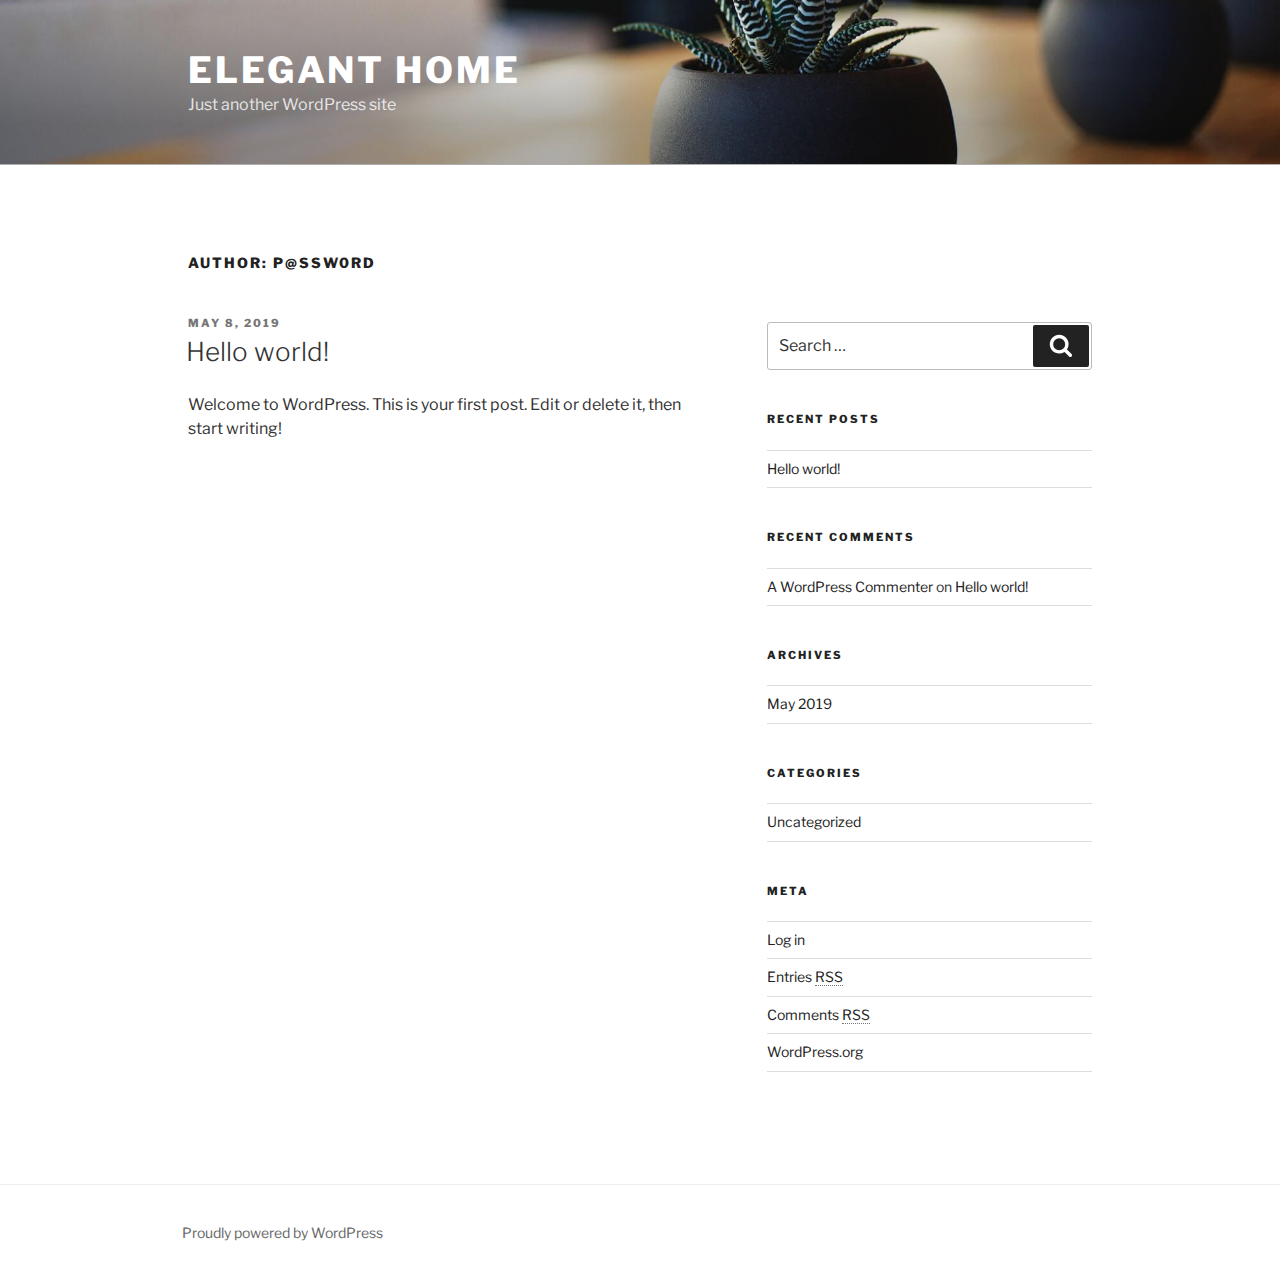
<file: author/pssw0rd/index.html>
<!DOCTYPE html>
<html lang="en-US" class="no-js no-svg">
<head>
<meta charset="UTF-8">
<meta name="viewport" content="width=device-width, initial-scale=1">
<link rel="profile" href="http://gmpg.org/xfn/11">

<script>(function(html){html.className = html.className.replace(/\bno-js\b/,'js')})(document.documentElement);</script>
<title>P@ssw0rd &#8211; Elegant Home</title>
<link rel='dns-prefetch' href='//fonts.googleapis.com' />
<link rel='dns-prefetch' href='//s.w.org' />
<link href='https://fonts.gstatic.com/' crossorigin rel='preconnect' />
<link rel="alternate" type="application/rss+xml" title="Elegant Home &raquo; Feed" href="https://lifegord.github.io/eleganthome/feed/" />
<link rel="alternate" type="application/rss+xml" title="Elegant Home &raquo; Comments Feed" href="https://lifegord.github.io/eleganthome/comments/feed/" />
<link rel="alternate" type="application/rss+xml" title="Elegant Home &raquo; Posts by P@ssw0rd Feed" href="https://lifegord.github.io/eleganthome/author/pssw0rd/feed/" />
		<script type="text/javascript">
			window._wpemojiSettings = {"baseUrl":"https:\/\/s.w.org\/images\/core\/emoji\/11.2.0\/72x72\/","ext":".png","svgUrl":"https:\/\/s.w.org\/images\/core\/emoji\/11.2.0\/svg\/","svgExt":".svg","source":{"concatemoji":"https:\/\/lifegord.github.io\/eleganthome\/wp-includes\/js\/wp-emoji-release.min.js?ver=5.1.1"}};
			!function(a,b,c){function d(a,b){var c=String.fromCharCode;l.clearRect(0,0,k.width,k.height),l.fillText(c.apply(this,a),0,0);var d=k.toDataURL();l.clearRect(0,0,k.width,k.height),l.fillText(c.apply(this,b),0,0);var e=k.toDataURL();return d===e}function e(a){var b;if(!l||!l.fillText)return!1;switch(l.textBaseline="top",l.font="600 32px Arial",a){case"flag":return!(b=d([55356,56826,55356,56819],[55356,56826,8203,55356,56819]))&&(b=d([55356,57332,56128,56423,56128,56418,56128,56421,56128,56430,56128,56423,56128,56447],[55356,57332,8203,56128,56423,8203,56128,56418,8203,56128,56421,8203,56128,56430,8203,56128,56423,8203,56128,56447]),!b);case"emoji":return b=d([55358,56760,9792,65039],[55358,56760,8203,9792,65039]),!b}return!1}function f(a){var c=b.createElement("script");c.src=a,c.defer=c.type="text/javascript",b.getElementsByTagName("head")[0].appendChild(c)}var g,h,i,j,k=b.createElement("canvas"),l=k.getContext&&k.getContext("2d");for(j=Array("flag","emoji"),c.supports={everything:!0,everythingExceptFlag:!0},i=0;i<j.length;i++)c.supports[j[i]]=e(j[i]),c.supports.everything=c.supports.everything&&c.supports[j[i]],"flag"!==j[i]&&(c.supports.everythingExceptFlag=c.supports.everythingExceptFlag&&c.supports[j[i]]);c.supports.everythingExceptFlag=c.supports.everythingExceptFlag&&!c.supports.flag,c.DOMReady=!1,c.readyCallback=function(){c.DOMReady=!0},c.supports.everything||(h=function(){c.readyCallback()},b.addEventListener?(b.addEventListener("DOMContentLoaded",h,!1),a.addEventListener("load",h,!1)):(a.attachEvent("onload",h),b.attachEvent("onreadystatechange",function(){"complete"===b.readyState&&c.readyCallback()})),g=c.source||{},g.concatemoji?f(g.concatemoji):g.wpemoji&&g.twemoji&&(f(g.twemoji),f(g.wpemoji)))}(window,document,window._wpemojiSettings);
		</script>
		<style type="text/css">
img.wp-smiley,
img.emoji {
	display: inline !important;
	border: none !important;
	box-shadow: none !important;
	height: 1em !important;
	width: 1em !important;
	margin: 0 .07em !important;
	vertical-align: -0.1em !important;
	background: none !important;
	padding: 0 !important;
}
</style>
	<link rel='stylesheet' id='wp-block-library-css'  href='https://lifegord.github.io/eleganthome/wp-includes/css/dist/block-library/style.min.css?ver=5.1.1' type='text/css' media='all' />
<link rel='stylesheet' id='wp-block-library-theme-css'  href='https://lifegord.github.io/eleganthome/wp-includes/css/dist/block-library/theme.min.css?ver=5.1.1' type='text/css' media='all' />
<link rel='stylesheet' id='twentyseventeen-fonts-css'  href='https://fonts.googleapis.com/css?family=Libre+Franklin%3A300%2C300i%2C400%2C400i%2C600%2C600i%2C800%2C800i&#038;subset=latin%2Clatin-ext' type='text/css' media='all' />
<link rel='stylesheet' id='twentyseventeen-style-css'  href='https://lifegord.github.io/eleganthome/wp-content/themes/twentyseventeen/style.css?ver=5.1.1' type='text/css' media='all' />
<link rel='stylesheet' id='twentyseventeen-block-style-css'  href='https://lifegord.github.io/eleganthome/wp-content/themes/twentyseventeen/assets/css/blocks.css?ver=1.1' type='text/css' media='all' />
<!--[if lt IE 9]>
<link rel='stylesheet' id='twentyseventeen-ie8-css'  href='https://lifegord.github.io/eleganthome/wp-content/themes/twentyseventeen/assets/css/ie8.css?ver=1.0' type='text/css' media='all' />
<![endif]-->
<!--[if lt IE 9]>
<script type='text/javascript' src='https://lifegord.github.io/eleganthome/wp-content/themes/twentyseventeen/assets/js/html5.js?ver=3.7.3'></script>
<![endif]-->
<script type='text/javascript' src='https://lifegord.github.io/eleganthome/wp-includes/js/jquery/jquery.js?ver=1.12.4'></script>
<script type='text/javascript' src='https://lifegord.github.io/eleganthome/wp-includes/js/jquery/jquery-migrate.min.js?ver=1.4.1'></script>
<link rel='https://api.w.org/' href='https://lifegord.github.io/eleganthome/wp-json/' />
<link rel="EditURI" type="application/rsd+xml" title="RSD" href="https://lifegord.github.io/eleganthome/xmlrpc.php?rsd" />
<link rel="wlwmanifest" type="application/wlwmanifest+xml" href="https://lifegord.github.io/eleganthome/wp-includes/wlwmanifest.xml" /> 
<meta name="generator" content="WordPress 5.1.1" />
		<style type="text/css">.recentcomments a{display:inline !important;padding:0 !important;margin:0 !important;}</style>
		</head>

<body class="archive author author-pssw0rd author-1 wp-embed-responsive hfeed has-header-image has-sidebar page-two-column colors-light">
<div id="page" class="site">
	<a class="skip-link screen-reader-text" href="#content">Skip to content</a>

	<header id="masthead" class="site-header" role="banner">

		<div class="custom-header">

		<div class="custom-header-media">
			<div id="wp-custom-header" class="wp-custom-header"><img src="https://lifegord.github.io/eleganthome/wp-content/themes/twentyseventeen/assets/images/header.jpg" width="2000" height="1200" alt="Elegant Home" /></div>		</div>

	<div class="site-branding">
	<div class="wrap">

		
		<div class="site-branding-text">
							<p class="site-title"><a href="https://lifegord.github.io/eleganthome/" rel="home">Elegant Home</a></p>
			
							<p class="site-description">Just another WordPress site</p>
					</div><!-- .site-branding-text -->

		
	</div><!-- .wrap -->
</div><!-- .site-branding -->

</div><!-- .custom-header -->

		
	</header><!-- #masthead -->

	
	<div class="site-content-contain">
		<div id="content" class="site-content">

<div class="wrap">

			<header class="page-header">
			<h1 class="page-title">Author: <span class="vcard">P@ssw0rd</span></h1>		</header><!-- .page-header -->
	
	<div id="primary" class="content-area">
		<main id="main" class="site-main" role="main">

					
<article id="post-1" class="post-1 post type-post status-publish format-standard hentry category-uncategorized">
		<header class="entry-header">
		<div class="entry-meta"><span class="screen-reader-text">Posted on</span> <a href="https://lifegord.github.io/eleganthome/2019/05/08/hello-world/" rel="bookmark"><time class="entry-date published updated" datetime="2019-05-08T15:10:14+00:00">May 8, 2019</time></a></div><!-- .entry-meta --><h2 class="entry-title"><a href="https://lifegord.github.io/eleganthome/2019/05/08/hello-world/" rel="bookmark">Hello world!</a></h2>	</header><!-- .entry-header -->

	
	<div class="entry-content">
		
<p>Welcome to WordPress. This is your first post. Edit or delete it, then start writing!</p>
	</div><!-- .entry-content -->

	
</article><!-- #post-## -->

		</main><!-- #main -->
	</div><!-- #primary -->
	
<aside id="secondary" class="widget-area" role="complementary" aria-label="Blog Sidebar">
	<section id="search-2" class="widget widget_search">

<form role="search" method="get" class="search-form" action="https://lifegord.github.io/eleganthome/">
	<label for="search-form-1">
		<span class="screen-reader-text">Search for:</span>
	</label>
	<input type="search" id="search-form-1" class="search-field" placeholder="Search &hellip;" value="" name="s" />
	<button type="submit" class="search-submit"><svg class="icon icon-search" aria-hidden="true" role="img"> <use href="#icon-search" xlink:href="#icon-search"></use> </svg><span class="screen-reader-text">Search</span></button>
</form>
</section>		<section id="recent-posts-2" class="widget widget_recent_entries">		<h2 class="widget-title">Recent Posts</h2>		<ul>
											<li>
					<a href="https://lifegord.github.io/eleganthome/2019/05/08/hello-world/">Hello world!</a>
									</li>
					</ul>
		</section><section id="recent-comments-2" class="widget widget_recent_comments"><h2 class="widget-title">Recent Comments</h2><ul id="recentcomments"><li class="recentcomments"><span class="comment-author-link"><a href='https://wordpress.org/' rel='external nofollow' class='url'>A WordPress Commenter</a></span> on <a href="https://lifegord.github.io/eleganthome/2019/05/08/hello-world/#comment-1">Hello world!</a></li></ul></section><section id="archives-2" class="widget widget_archive"><h2 class="widget-title">Archives</h2>		<ul>
				<li><a href='https://lifegord.github.io/eleganthome/2019/05/'>May 2019</a></li>
		</ul>
			</section><section id="categories-2" class="widget widget_categories"><h2 class="widget-title">Categories</h2>		<ul>
				<li class="cat-item cat-item-1"><a href="https://lifegord.github.io/eleganthome/category/uncategorized/" >Uncategorized</a>
</li>
		</ul>
			</section><section id="meta-2" class="widget widget_meta"><h2 class="widget-title">Meta</h2>			<ul>
						<li><a href="https://lifegord.github.io/eleganthome/wp-login.php">Log in</a></li>
			<li><a href="https://lifegord.github.io/eleganthome/feed/">Entries <abbr title="Really Simple Syndication">RSS</abbr></a></li>
			<li><a href="https://lifegord.github.io/eleganthome/comments/feed/">Comments <abbr title="Really Simple Syndication">RSS</abbr></a></li>
			<li><a href="https://wordpress.org/" title="Powered by WordPress, state-of-the-art semantic personal publishing platform.">WordPress.org</a></li>			</ul>
			</section></aside><!-- #secondary -->
</div><!-- .wrap -->


		</div><!-- #content -->

		<footer id="colophon" class="site-footer" role="contentinfo">
			<div class="wrap">
				
<div class="site-info">
		<a href="https://wordpress.org/" class="imprint">
		Proudly powered by WordPress	</a>
</div><!-- .site-info -->
			</div><!-- .wrap -->
		</footer><!-- #colophon -->
	</div><!-- .site-content-contain -->
</div><!-- #page -->
<script type='text/javascript'>
/* <![CDATA[ */
var twentyseventeenScreenReaderText = {"quote":"<svg class=\"icon icon-quote-right\" aria-hidden=\"true\" role=\"img\"> <use href=\"#icon-quote-right\" xlink:href=\"#icon-quote-right\"><\/use> <\/svg>"};
/* ]]> */
</script>
<script type='text/javascript' src='https://lifegord.github.io/eleganthome/wp-content/themes/twentyseventeen/assets/js/skip-link-focus-fix.js?ver=1.0'></script>
<script type='text/javascript' src='https://lifegord.github.io/eleganthome/wp-content/themes/twentyseventeen/assets/js/global.js?ver=1.0'></script>
<script type='text/javascript' src='https://lifegord.github.io/eleganthome/wp-content/themes/twentyseventeen/assets/js/jquery.scrollTo.js?ver=2.1.2'></script>
<script type='text/javascript' src='https://lifegord.github.io/eleganthome/wp-includes/js/wp-embed.min.js?ver=5.1.1'></script>
<svg style="position: absolute; width: 0; height: 0; overflow: hidden;" version="1.1" xmlns="http://www.w3.org/2000/svg" xmlns:xlink="http://www.w3.org/1999/xlink">
<defs>
<symbol id="icon-behance" viewbox="0 0 37 32">
<path class="path1" d="M33 6.054h-9.125v2.214h9.125v-2.214zM28.5 13.661q-1.607 0-2.607 0.938t-1.107 2.545h7.286q-0.321-3.482-3.571-3.482zM28.786 24.107q1.125 0 2.179-0.571t1.357-1.554h3.946q-1.786 5.482-7.625 5.482-3.821 0-6.080-2.357t-2.259-6.196q0-3.714 2.33-6.17t6.009-2.455q2.464 0 4.295 1.214t2.732 3.196 0.902 4.429q0 0.304-0.036 0.839h-11.75q0 1.982 1.027 3.063t2.973 1.080zM4.946 23.214h5.286q3.661 0 3.661-2.982 0-3.214-3.554-3.214h-5.393v6.196zM4.946 13.625h5.018q1.393 0 2.205-0.652t0.813-2.027q0-2.571-3.393-2.571h-4.643v5.25zM0 4.536h10.607q1.554 0 2.768 0.25t2.259 0.848 1.607 1.723 0.563 2.75q0 3.232-3.071 4.696 2.036 0.571 3.071 2.054t1.036 3.643q0 1.339-0.438 2.438t-1.179 1.848-1.759 1.268-2.161 0.75-2.393 0.232h-10.911v-22.5z"></path>
</symbol>
<symbol id="icon-deviantart" viewbox="0 0 18 32">
<path class="path1" d="M18.286 5.411l-5.411 10.393 0.429 0.554h4.982v7.411h-9.054l-0.786 0.536-2.536 4.875-0.536 0.536h-5.375v-5.411l5.411-10.411-0.429-0.536h-4.982v-7.411h9.054l0.786-0.536 2.536-4.875 0.536-0.536h5.375v5.411z"></path>
</symbol>
<symbol id="icon-medium" viewbox="0 0 32 32">
<path class="path1" d="M10.661 7.518v20.946q0 0.446-0.223 0.759t-0.652 0.313q-0.304 0-0.589-0.143l-8.304-4.161q-0.375-0.179-0.634-0.598t-0.259-0.83v-20.357q0-0.357 0.179-0.607t0.518-0.25q0.25 0 0.786 0.268l9.125 4.571q0.054 0.054 0.054 0.089zM11.804 9.321l9.536 15.464-9.536-4.75v-10.714zM32 9.643v18.821q0 0.446-0.25 0.723t-0.679 0.277-0.839-0.232l-7.875-3.929zM31.946 7.5q0 0.054-4.58 7.491t-5.366 8.705l-6.964-11.321 5.786-9.411q0.304-0.5 0.929-0.5 0.25 0 0.464 0.107l9.661 4.821q0.071 0.036 0.071 0.107z"></path>
</symbol>
<symbol id="icon-slideshare" viewbox="0 0 32 32">
<path class="path1" d="M15.589 13.214q0 1.482-1.134 2.545t-2.723 1.063-2.723-1.063-1.134-2.545q0-1.5 1.134-2.554t2.723-1.054 2.723 1.054 1.134 2.554zM24.554 13.214q0 1.482-1.125 2.545t-2.732 1.063q-1.589 0-2.723-1.063t-1.134-2.545q0-1.5 1.134-2.554t2.723-1.054q1.607 0 2.732 1.054t1.125 2.554zM28.571 16.429v-11.911q0-1.554-0.571-2.205t-1.982-0.652h-19.857q-1.482 0-2.009 0.607t-0.527 2.25v12.018q0.768 0.411 1.58 0.714t1.446 0.5 1.446 0.33 1.268 0.196 1.25 0.071 1.045 0.009 1.009-0.036 0.795-0.036q1.214-0.018 1.696 0.482 0.107 0.107 0.179 0.161 0.464 0.446 1.089 0.911 0.125-1.625 2.107-1.554 0.089 0 0.652 0.027t0.768 0.036 0.813 0.018 0.946-0.018 0.973-0.080 1.089-0.152 1.107-0.241 1.196-0.348 1.205-0.482 1.286-0.616zM31.482 16.339q-2.161 2.661-6.643 4.5 1.5 5.089-0.411 8.304-1.179 2.018-3.268 2.643-1.857 0.571-3.25-0.268-1.536-0.911-1.464-2.929l-0.018-5.821v-0.018q-0.143-0.036-0.438-0.107t-0.42-0.089l-0.018 6.036q0.071 2.036-1.482 2.929-1.411 0.839-3.268 0.268-2.089-0.643-3.25-2.679-1.875-3.214-0.393-8.268-4.482-1.839-6.643-4.5-0.446-0.661-0.071-1.125t1.071 0.018q0.054 0.036 0.196 0.125t0.196 0.143v-12.393q0-1.286 0.839-2.196t2.036-0.911h22.446q1.196 0 2.036 0.911t0.839 2.196v12.393l0.375-0.268q0.696-0.482 1.071-0.018t-0.071 1.125z"></path>
</symbol>
<symbol id="icon-snapchat-ghost" viewbox="0 0 30 32">
<path class="path1" d="M15.143 2.286q2.393-0.018 4.295 1.223t2.92 3.438q0.482 1.036 0.482 3.196 0 0.839-0.161 3.411 0.25 0.125 0.5 0.125 0.321 0 0.911-0.241t0.911-0.241q0.518 0 1 0.321t0.482 0.821q0 0.571-0.563 0.964t-1.232 0.563-1.232 0.518-0.563 0.848q0 0.268 0.214 0.768 0.661 1.464 1.83 2.679t2.58 1.804q0.5 0.214 1.429 0.411 0.5 0.107 0.5 0.625 0 1.25-3.911 1.839-0.125 0.196-0.196 0.696t-0.25 0.83-0.589 0.33q-0.357 0-1.107-0.116t-1.143-0.116q-0.661 0-1.107 0.089-0.571 0.089-1.125 0.402t-1.036 0.679-1.036 0.723-1.357 0.598-1.768 0.241q-0.929 0-1.723-0.241t-1.339-0.598-1.027-0.723-1.036-0.679-1.107-0.402q-0.464-0.089-1.125-0.089-0.429 0-1.17 0.134t-1.045 0.134q-0.446 0-0.625-0.33t-0.25-0.848-0.196-0.714q-3.911-0.589-3.911-1.839 0-0.518 0.5-0.625 0.929-0.196 1.429-0.411 1.393-0.571 2.58-1.804t1.83-2.679q0.214-0.5 0.214-0.768 0-0.5-0.563-0.848t-1.241-0.527-1.241-0.563-0.563-0.938q0-0.482 0.464-0.813t0.982-0.33q0.268 0 0.857 0.232t0.946 0.232q0.321 0 0.571-0.125-0.161-2.536-0.161-3.393 0-2.179 0.482-3.214 1.143-2.446 3.071-3.536t4.714-1.125z"></path>
</symbol>
<symbol id="icon-yelp" viewbox="0 0 27 32">
<path class="path1" d="M13.804 23.554v2.268q-0.018 5.214-0.107 5.446-0.214 0.571-0.911 0.714-0.964 0.161-3.241-0.679t-2.902-1.589q-0.232-0.268-0.304-0.643-0.018-0.214 0.071-0.464 0.071-0.179 0.607-0.839t3.232-3.857q0.018 0 1.071-1.25 0.268-0.339 0.705-0.438t0.884 0.063q0.429 0.179 0.67 0.518t0.223 0.75zM11.143 19.071q-0.054 0.982-0.929 1.25l-2.143 0.696q-4.911 1.571-5.214 1.571-0.625-0.036-0.964-0.643-0.214-0.446-0.304-1.339-0.143-1.357 0.018-2.973t0.536-2.223 1-0.571q0.232 0 3.607 1.375 1.25 0.518 2.054 0.839l1.5 0.607q0.411 0.161 0.634 0.545t0.205 0.866zM25.893 24.375q-0.125 0.964-1.634 2.875t-2.42 2.268q-0.661 0.25-1.125-0.125-0.25-0.179-3.286-5.125l-0.839-1.375q-0.25-0.375-0.205-0.821t0.348-0.821q0.625-0.768 1.482-0.464 0.018 0.018 2.125 0.714 3.625 1.179 4.321 1.42t0.839 0.366q0.5 0.393 0.393 1.089zM13.893 13.089q0.089 1.821-0.964 2.179-1.036 0.304-2.036-1.268l-6.75-10.679q-0.143-0.625 0.339-1.107 0.732-0.768 3.705-1.598t4.009-0.563q0.714 0.179 0.875 0.804 0.054 0.321 0.393 5.455t0.429 6.777zM25.714 15.018q0.054 0.696-0.464 1.054-0.268 0.179-5.875 1.536-1.196 0.268-1.625 0.411l0.018-0.036q-0.411 0.107-0.821-0.071t-0.661-0.571q-0.536-0.839 0-1.554 0.018-0.018 1.339-1.821 2.232-3.054 2.679-3.643t0.607-0.696q0.5-0.339 1.161-0.036 0.857 0.411 2.196 2.384t1.446 2.991v0.054z"></path>
</symbol>
<symbol id="icon-vine" viewbox="0 0 27 32">
<path class="path1" d="M26.732 14.768v3.536q-1.804 0.411-3.536 0.411-1.161 2.429-2.955 4.839t-3.241 3.848-2.286 1.902q-1.429 0.804-2.893-0.054-0.5-0.304-1.080-0.777t-1.518-1.491-1.83-2.295-1.92-3.286-1.884-4.357-1.634-5.616-1.259-6.964h5.054q0.464 3.893 1.25 7.116t1.866 5.661 2.17 4.205 2.5 3.482q3.018-3.018 5.125-7.25-2.536-1.286-3.982-3.929t-1.446-5.946q0-3.429 1.857-5.616t5.071-2.188q3.179 0 4.875 1.884t1.696 5.313q0 2.839-1.036 5.107-0.125 0.018-0.348 0.054t-0.821 0.036-1.125-0.107-1.107-0.455-0.902-0.92q0.554-1.839 0.554-3.286 0-1.554-0.518-2.357t-1.411-0.804q-0.946 0-1.518 0.884t-0.571 2.509q0 3.321 1.875 5.241t4.768 1.92q1.107 0 2.161-0.25z"></path>
</symbol>
<symbol id="icon-vk" viewbox="0 0 35 32">
<path class="path1" d="M34.232 9.286q0.411 1.143-2.679 5.25-0.429 0.571-1.161 1.518-1.393 1.786-1.607 2.339-0.304 0.732 0.25 1.446 0.304 0.375 1.446 1.464h0.018l0.071 0.071q2.518 2.339 3.411 3.946 0.054 0.089 0.116 0.223t0.125 0.473-0.009 0.607-0.446 0.491-1.054 0.223l-4.571 0.071q-0.429 0.089-1-0.089t-0.929-0.393l-0.357-0.214q-0.536-0.375-1.25-1.143t-1.223-1.384-1.089-1.036-1.009-0.277q-0.054 0.018-0.143 0.063t-0.304 0.259-0.384 0.527-0.304 0.929-0.116 1.384q0 0.268-0.063 0.491t-0.134 0.33l-0.071 0.089q-0.321 0.339-0.946 0.393h-2.054q-1.268 0.071-2.607-0.295t-2.348-0.946-1.839-1.179-1.259-1.027l-0.446-0.429q-0.179-0.179-0.491-0.536t-1.277-1.625-1.893-2.696-2.188-3.768-2.33-4.857q-0.107-0.286-0.107-0.482t0.054-0.286l0.071-0.107q0.268-0.339 1.018-0.339l4.893-0.036q0.214 0.036 0.411 0.116t0.286 0.152l0.089 0.054q0.286 0.196 0.429 0.571 0.357 0.893 0.821 1.848t0.732 1.455l0.286 0.518q0.518 1.071 1 1.857t0.866 1.223 0.741 0.688 0.607 0.25 0.482-0.089q0.036-0.018 0.089-0.089t0.214-0.393 0.241-0.839 0.17-1.446 0-2.232q-0.036-0.714-0.161-1.304t-0.25-0.821l-0.107-0.214q-0.446-0.607-1.518-0.768-0.232-0.036 0.089-0.429 0.304-0.339 0.679-0.536 0.946-0.464 4.268-0.429 1.464 0.018 2.411 0.232 0.357 0.089 0.598 0.241t0.366 0.429 0.188 0.571 0.063 0.813-0.018 0.982-0.045 1.259-0.027 1.473q0 0.196-0.018 0.75t-0.009 0.857 0.063 0.723 0.205 0.696 0.402 0.438q0.143 0.036 0.304 0.071t0.464-0.196 0.679-0.616 0.929-1.196 1.214-1.92q1.071-1.857 1.911-4.018 0.071-0.179 0.179-0.313t0.196-0.188l0.071-0.054 0.089-0.045t0.232-0.054 0.357-0.009l5.143-0.036q0.696-0.089 1.143 0.045t0.554 0.295z"></path>
</symbol>
<symbol id="icon-search" viewbox="0 0 30 32">
<path class="path1" d="M20.571 14.857q0-3.304-2.348-5.652t-5.652-2.348-5.652 2.348-2.348 5.652 2.348 5.652 5.652 2.348 5.652-2.348 2.348-5.652zM29.714 29.714q0 0.929-0.679 1.607t-1.607 0.679q-0.964 0-1.607-0.679l-6.125-6.107q-3.196 2.214-7.125 2.214-2.554 0-4.884-0.991t-4.018-2.679-2.679-4.018-0.991-4.884 0.991-4.884 2.679-4.018 4.018-2.679 4.884-0.991 4.884 0.991 4.018 2.679 2.679 4.018 0.991 4.884q0 3.929-2.214 7.125l6.125 6.125q0.661 0.661 0.661 1.607z"></path>
</symbol>
<symbol id="icon-envelope-o" viewbox="0 0 32 32">
<path class="path1" d="M29.714 26.857v-13.714q-0.571 0.643-1.232 1.179-4.786 3.679-7.607 6.036-0.911 0.768-1.482 1.196t-1.545 0.866-1.83 0.438h-0.036q-0.857 0-1.83-0.438t-1.545-0.866-1.482-1.196q-2.821-2.357-7.607-6.036-0.661-0.536-1.232-1.179v13.714q0 0.232 0.17 0.402t0.402 0.17h26.286q0.232 0 0.402-0.17t0.17-0.402zM29.714 8.089v-0.438t-0.009-0.232-0.054-0.223-0.098-0.161-0.161-0.134-0.25-0.045h-26.286q-0.232 0-0.402 0.17t-0.17 0.402q0 3 2.625 5.071 3.446 2.714 7.161 5.661 0.107 0.089 0.625 0.527t0.821 0.67 0.795 0.563 0.902 0.491 0.768 0.161h0.036q0.357 0 0.768-0.161t0.902-0.491 0.795-0.563 0.821-0.67 0.625-0.527q3.714-2.946 7.161-5.661 0.964-0.768 1.795-2.063t0.83-2.348zM32 7.429v19.429q0 1.179-0.839 2.018t-2.018 0.839h-26.286q-1.179 0-2.018-0.839t-0.839-2.018v-19.429q0-1.179 0.839-2.018t2.018-0.839h26.286q1.179 0 2.018 0.839t0.839 2.018z"></path>
</symbol>
<symbol id="icon-close" viewbox="0 0 25 32">
<path class="path1" d="M23.179 23.607q0 0.714-0.5 1.214l-2.429 2.429q-0.5 0.5-1.214 0.5t-1.214-0.5l-5.25-5.25-5.25 5.25q-0.5 0.5-1.214 0.5t-1.214-0.5l-2.429-2.429q-0.5-0.5-0.5-1.214t0.5-1.214l5.25-5.25-5.25-5.25q-0.5-0.5-0.5-1.214t0.5-1.214l2.429-2.429q0.5-0.5 1.214-0.5t1.214 0.5l5.25 5.25 5.25-5.25q0.5-0.5 1.214-0.5t1.214 0.5l2.429 2.429q0.5 0.5 0.5 1.214t-0.5 1.214l-5.25 5.25 5.25 5.25q0.5 0.5 0.5 1.214z"></path>
</symbol>
<symbol id="icon-angle-down" viewbox="0 0 21 32">
<path class="path1" d="M19.196 13.143q0 0.232-0.179 0.411l-8.321 8.321q-0.179 0.179-0.411 0.179t-0.411-0.179l-8.321-8.321q-0.179-0.179-0.179-0.411t0.179-0.411l0.893-0.893q0.179-0.179 0.411-0.179t0.411 0.179l7.018 7.018 7.018-7.018q0.179-0.179 0.411-0.179t0.411 0.179l0.893 0.893q0.179 0.179 0.179 0.411z"></path>
</symbol>
<symbol id="icon-folder-open" viewbox="0 0 34 32">
<path class="path1" d="M33.554 17q0 0.554-0.554 1.179l-6 7.071q-0.768 0.911-2.152 1.545t-2.563 0.634h-19.429q-0.607 0-1.080-0.232t-0.473-0.768q0-0.554 0.554-1.179l6-7.071q0.768-0.911 2.152-1.545t2.563-0.634h19.429q0.607 0 1.080 0.232t0.473 0.768zM27.429 10.857v2.857h-14.857q-1.679 0-3.518 0.848t-2.929 2.134l-6.107 7.179q0-0.071-0.009-0.223t-0.009-0.223v-17.143q0-1.643 1.179-2.821t2.821-1.179h5.714q1.643 0 2.821 1.179t1.179 2.821v0.571h9.714q1.643 0 2.821 1.179t1.179 2.821z"></path>
</symbol>
<symbol id="icon-twitter" viewbox="0 0 30 32">
<path class="path1" d="M28.929 7.286q-1.196 1.75-2.893 2.982 0.018 0.25 0.018 0.75 0 2.321-0.679 4.634t-2.063 4.437-3.295 3.759-4.607 2.607-5.768 0.973q-4.839 0-8.857-2.589 0.625 0.071 1.393 0.071 4.018 0 7.161-2.464-1.875-0.036-3.357-1.152t-2.036-2.848q0.589 0.089 1.089 0.089 0.768 0 1.518-0.196-2-0.411-3.313-1.991t-1.313-3.67v-0.071q1.214 0.679 2.607 0.732-1.179-0.786-1.875-2.054t-0.696-2.75q0-1.571 0.786-2.911 2.161 2.661 5.259 4.259t6.634 1.777q-0.143-0.679-0.143-1.321 0-2.393 1.688-4.080t4.080-1.688q2.5 0 4.214 1.821 1.946-0.375 3.661-1.393-0.661 2.054-2.536 3.179 1.661-0.179 3.321-0.893z"></path>
</symbol>
<symbol id="icon-facebook" viewbox="0 0 19 32">
<path class="path1" d="M17.125 0.214v4.714h-2.804q-1.536 0-2.071 0.643t-0.536 1.929v3.375h5.232l-0.696 5.286h-4.536v13.554h-5.464v-13.554h-4.554v-5.286h4.554v-3.893q0-3.321 1.857-5.152t4.946-1.83q2.625 0 4.071 0.214z"></path>
</symbol>
<symbol id="icon-github" viewbox="0 0 27 32">
<path class="path1" d="M13.714 2.286q3.732 0 6.884 1.839t4.991 4.991 1.839 6.884q0 4.482-2.616 8.063t-6.759 4.955q-0.482 0.089-0.714-0.125t-0.232-0.536q0-0.054 0.009-1.366t0.009-2.402q0-1.732-0.929-2.536 1.018-0.107 1.83-0.321t1.679-0.696 1.446-1.188 0.946-1.875 0.366-2.688q0-2.125-1.411-3.679 0.661-1.625-0.143-3.643-0.5-0.161-1.446 0.196t-1.643 0.786l-0.679 0.429q-1.661-0.464-3.429-0.464t-3.429 0.464q-0.286-0.196-0.759-0.482t-1.491-0.688-1.518-0.241q-0.804 2.018-0.143 3.643-1.411 1.554-1.411 3.679 0 1.518 0.366 2.679t0.938 1.875 1.438 1.196 1.679 0.696 1.83 0.321q-0.696 0.643-0.875 1.839-0.375 0.179-0.804 0.268t-1.018 0.089-1.17-0.384-0.991-1.116q-0.339-0.571-0.866-0.929t-0.884-0.429l-0.357-0.054q-0.375 0-0.518 0.080t-0.089 0.205 0.161 0.25 0.232 0.214l0.125 0.089q0.393 0.179 0.777 0.679t0.563 0.911l0.179 0.411q0.232 0.679 0.786 1.098t1.196 0.536 1.241 0.125 0.991-0.063l0.411-0.071q0 0.679 0.009 1.58t0.009 0.973q0 0.321-0.232 0.536t-0.714 0.125q-4.143-1.375-6.759-4.955t-2.616-8.063q0-3.732 1.839-6.884t4.991-4.991 6.884-1.839zM5.196 21.982q0.054-0.125-0.125-0.214-0.179-0.054-0.232 0.036-0.054 0.125 0.125 0.214 0.161 0.107 0.232-0.036zM5.75 22.589q0.125-0.089-0.036-0.286-0.179-0.161-0.286-0.054-0.125 0.089 0.036 0.286 0.179 0.179 0.286 0.054zM6.286 23.393q0.161-0.125 0-0.339-0.143-0.232-0.304-0.107-0.161 0.089 0 0.321t0.304 0.125zM7.036 24.143q0.143-0.143-0.071-0.339-0.214-0.214-0.357-0.054-0.161 0.143 0.071 0.339 0.214 0.214 0.357 0.054zM8.054 24.589q0.054-0.196-0.232-0.286-0.268-0.071-0.339 0.125t0.232 0.268q0.268 0.107 0.339-0.107zM9.179 24.679q0-0.232-0.304-0.196-0.286 0-0.286 0.196 0 0.232 0.304 0.196 0.286 0 0.286-0.196zM10.214 24.5q-0.036-0.196-0.321-0.161-0.286 0.054-0.25 0.268t0.321 0.143 0.25-0.25z"></path>
</symbol>
<symbol id="icon-bars" viewbox="0 0 27 32">
<path class="path1" d="M27.429 24v2.286q0 0.464-0.339 0.804t-0.804 0.339h-25.143q-0.464 0-0.804-0.339t-0.339-0.804v-2.286q0-0.464 0.339-0.804t0.804-0.339h25.143q0.464 0 0.804 0.339t0.339 0.804zM27.429 14.857v2.286q0 0.464-0.339 0.804t-0.804 0.339h-25.143q-0.464 0-0.804-0.339t-0.339-0.804v-2.286q0-0.464 0.339-0.804t0.804-0.339h25.143q0.464 0 0.804 0.339t0.339 0.804zM27.429 5.714v2.286q0 0.464-0.339 0.804t-0.804 0.339h-25.143q-0.464 0-0.804-0.339t-0.339-0.804v-2.286q0-0.464 0.339-0.804t0.804-0.339h25.143q0.464 0 0.804 0.339t0.339 0.804z"></path>
</symbol>
<symbol id="icon-google-plus" viewbox="0 0 41 32">
<path class="path1" d="M25.661 16.304q0 3.714-1.554 6.616t-4.429 4.536-6.589 1.634q-2.661 0-5.089-1.036t-4.179-2.786-2.786-4.179-1.036-5.089 1.036-5.089 2.786-4.179 4.179-2.786 5.089-1.036q5.107 0 8.768 3.429l-3.554 3.411q-2.089-2.018-5.214-2.018-2.196 0-4.063 1.107t-2.955 3.009-1.089 4.152 1.089 4.152 2.955 3.009 4.063 1.107q1.482 0 2.723-0.411t2.045-1.027 1.402-1.402 0.875-1.482 0.384-1.321h-7.429v-4.5h12.357q0.214 1.125 0.214 2.179zM41.143 14.125v3.75h-3.732v3.732h-3.75v-3.732h-3.732v-3.75h3.732v-3.732h3.75v3.732h3.732z"></path>
</symbol>
<symbol id="icon-linkedin" viewbox="0 0 27 32">
<path class="path1" d="M6.232 11.161v17.696h-5.893v-17.696h5.893zM6.607 5.696q0.018 1.304-0.902 2.179t-2.42 0.875h-0.036q-1.464 0-2.357-0.875t-0.893-2.179q0-1.321 0.92-2.188t2.402-0.866 2.375 0.866 0.911 2.188zM27.429 18.714v10.143h-5.875v-9.464q0-1.875-0.723-2.938t-2.259-1.063q-1.125 0-1.884 0.616t-1.134 1.527q-0.196 0.536-0.196 1.446v9.875h-5.875q0.036-7.125 0.036-11.554t-0.018-5.286l-0.018-0.857h5.875v2.571h-0.036q0.357-0.571 0.732-1t1.009-0.929 1.554-0.777 2.045-0.277q3.054 0 4.911 2.027t1.857 5.938z"></path>
</symbol>
<symbol id="icon-quote-right" viewbox="0 0 30 32">
<path class="path1" d="M13.714 5.714v12.571q0 1.857-0.723 3.545t-1.955 2.92-2.92 1.955-3.545 0.723h-1.143q-0.464 0-0.804-0.339t-0.339-0.804v-2.286q0-0.464 0.339-0.804t0.804-0.339h1.143q1.893 0 3.232-1.339t1.339-3.232v-0.571q0-0.714-0.5-1.214t-1.214-0.5h-4q-1.429 0-2.429-1t-1-2.429v-6.857q0-1.429 1-2.429t2.429-1h6.857q1.429 0 2.429 1t1 2.429zM29.714 5.714v12.571q0 1.857-0.723 3.545t-1.955 2.92-2.92 1.955-3.545 0.723h-1.143q-0.464 0-0.804-0.339t-0.339-0.804v-2.286q0-0.464 0.339-0.804t0.804-0.339h1.143q1.893 0 3.232-1.339t1.339-3.232v-0.571q0-0.714-0.5-1.214t-1.214-0.5h-4q-1.429 0-2.429-1t-1-2.429v-6.857q0-1.429 1-2.429t2.429-1h6.857q1.429 0 2.429 1t1 2.429z"></path>
</symbol>
<symbol id="icon-mail-reply" viewbox="0 0 32 32">
<path class="path1" d="M32 20q0 2.964-2.268 8.054-0.054 0.125-0.188 0.429t-0.241 0.536-0.232 0.393q-0.214 0.304-0.5 0.304-0.268 0-0.42-0.179t-0.152-0.446q0-0.161 0.045-0.473t0.045-0.42q0.089-1.214 0.089-2.196 0-1.804-0.313-3.232t-0.866-2.473-1.429-1.804-1.884-1.241-2.375-0.759-2.75-0.384-3.134-0.107h-4v4.571q0 0.464-0.339 0.804t-0.804 0.339-0.804-0.339l-9.143-9.143q-0.339-0.339-0.339-0.804t0.339-0.804l9.143-9.143q0.339-0.339 0.804-0.339t0.804 0.339 0.339 0.804v4.571h4q12.732 0 15.625 7.196 0.946 2.393 0.946 5.946z"></path>
</symbol>
<symbol id="icon-youtube" viewbox="0 0 27 32">
<path class="path1" d="M17.339 22.214v3.768q0 1.196-0.696 1.196-0.411 0-0.804-0.393v-5.375q0.393-0.393 0.804-0.393 0.696 0 0.696 1.196zM23.375 22.232v0.821h-1.607v-0.821q0-1.214 0.804-1.214t0.804 1.214zM6.125 18.339h1.911v-1.679h-5.571v1.679h1.875v10.161h1.786v-10.161zM11.268 28.5h1.589v-8.821h-1.589v6.75q-0.536 0.75-1.018 0.75-0.321 0-0.375-0.375-0.018-0.054-0.018-0.625v-6.5h-1.589v6.982q0 0.875 0.143 1.304 0.214 0.661 1.036 0.661 0.857 0 1.821-1.089v0.964zM18.929 25.857v-3.518q0-1.304-0.161-1.768-0.304-1-1.268-1-0.893 0-1.661 0.964v-3.875h-1.589v11.839h1.589v-0.857q0.804 0.982 1.661 0.982 0.964 0 1.268-0.982 0.161-0.482 0.161-1.786zM24.964 25.679v-0.232h-1.625q0 0.911-0.036 1.089-0.125 0.643-0.714 0.643-0.821 0-0.821-1.232v-1.554h3.196v-1.839q0-1.411-0.482-2.071-0.696-0.911-1.893-0.911-1.214 0-1.911 0.911-0.5 0.661-0.5 2.071v3.089q0 1.411 0.518 2.071 0.696 0.911 1.929 0.911 1.286 0 1.929-0.946 0.321-0.482 0.375-0.964 0.036-0.161 0.036-1.036zM14.107 9.375v-3.75q0-1.232-0.768-1.232t-0.768 1.232v3.75q0 1.25 0.768 1.25t0.768-1.25zM26.946 22.786q0 4.179-0.464 6.25-0.25 1.054-1.036 1.768t-1.821 0.821q-3.286 0.375-9.911 0.375t-9.911-0.375q-1.036-0.107-1.83-0.821t-1.027-1.768q-0.464-2-0.464-6.25 0-4.179 0.464-6.25 0.25-1.054 1.036-1.768t1.839-0.839q3.268-0.357 9.893-0.357t9.911 0.357q1.036 0.125 1.83 0.839t1.027 1.768q0.464 2 0.464 6.25zM9.125 0h1.821l-2.161 7.125v4.839h-1.786v-4.839q-0.25-1.321-1.089-3.786-0.661-1.839-1.161-3.339h1.893l1.268 4.696zM15.732 5.946v3.125q0 1.446-0.5 2.107-0.661 0.911-1.893 0.911-1.196 0-1.875-0.911-0.5-0.679-0.5-2.107v-3.125q0-1.429 0.5-2.089 0.679-0.911 1.875-0.911 1.232 0 1.893 0.911 0.5 0.661 0.5 2.089zM21.714 3.054v8.911h-1.625v-0.982q-0.946 1.107-1.839 1.107-0.821 0-1.054-0.661-0.143-0.429-0.143-1.339v-7.036h1.625v6.554q0 0.589 0.018 0.625 0.054 0.393 0.375 0.393 0.482 0 1.018-0.768v-6.804h1.625z"></path>
</symbol>
<symbol id="icon-dropbox" viewbox="0 0 32 32">
<path class="path1" d="M7.179 12.625l8.821 5.446-6.107 5.089-8.75-5.696zM24.786 22.536v1.929l-8.75 5.232v0.018l-0.018-0.018-0.018 0.018v-0.018l-8.732-5.232v-1.929l2.625 1.714 6.107-5.071v-0.036l0.018 0.018 0.018-0.018v0.036l6.125 5.071zM9.893 2.107l6.107 5.089-8.821 5.429-6.036-4.821zM24.821 12.625l6.036 4.839-8.732 5.696-6.125-5.089zM22.125 2.107l8.732 5.696-6.036 4.821-8.821-5.429z"></path>
</symbol>
<symbol id="icon-instagram" viewbox="0 0 27 32">
<path class="path1" d="M18.286 16q0-1.893-1.339-3.232t-3.232-1.339-3.232 1.339-1.339 3.232 1.339 3.232 3.232 1.339 3.232-1.339 1.339-3.232zM20.75 16q0 2.929-2.054 4.982t-4.982 2.054-4.982-2.054-2.054-4.982 2.054-4.982 4.982-2.054 4.982 2.054 2.054 4.982zM22.679 8.679q0 0.679-0.482 1.161t-1.161 0.482-1.161-0.482-0.482-1.161 0.482-1.161 1.161-0.482 1.161 0.482 0.482 1.161zM13.714 4.75q-0.125 0-1.366-0.009t-1.884 0-1.723 0.054-1.839 0.179-1.277 0.33q-0.893 0.357-1.571 1.036t-1.036 1.571q-0.196 0.518-0.33 1.277t-0.179 1.839-0.054 1.723 0 1.884 0.009 1.366-0.009 1.366 0 1.884 0.054 1.723 0.179 1.839 0.33 1.277q0.357 0.893 1.036 1.571t1.571 1.036q0.518 0.196 1.277 0.33t1.839 0.179 1.723 0.054 1.884 0 1.366-0.009 1.366 0.009 1.884 0 1.723-0.054 1.839-0.179 1.277-0.33q0.893-0.357 1.571-1.036t1.036-1.571q0.196-0.518 0.33-1.277t0.179-1.839 0.054-1.723 0-1.884-0.009-1.366 0.009-1.366 0-1.884-0.054-1.723-0.179-1.839-0.33-1.277q-0.357-0.893-1.036-1.571t-1.571-1.036q-0.518-0.196-1.277-0.33t-1.839-0.179-1.723-0.054-1.884 0-1.366 0.009zM27.429 16q0 4.089-0.089 5.661-0.179 3.714-2.214 5.75t-5.75 2.214q-1.571 0.089-5.661 0.089t-5.661-0.089q-3.714-0.179-5.75-2.214t-2.214-5.75q-0.089-1.571-0.089-5.661t0.089-5.661q0.179-3.714 2.214-5.75t5.75-2.214q1.571-0.089 5.661-0.089t5.661 0.089q3.714 0.179 5.75 2.214t2.214 5.75q0.089 1.571 0.089 5.661z"></path>
</symbol>
<symbol id="icon-flickr" viewbox="0 0 27 32">
<path class="path1" d="M22.286 2.286q2.125 0 3.634 1.509t1.509 3.634v17.143q0 2.125-1.509 3.634t-3.634 1.509h-17.143q-2.125 0-3.634-1.509t-1.509-3.634v-17.143q0-2.125 1.509-3.634t3.634-1.509h17.143zM12.464 16q0-1.571-1.107-2.679t-2.679-1.107-2.679 1.107-1.107 2.679 1.107 2.679 2.679 1.107 2.679-1.107 1.107-2.679zM22.536 16q0-1.571-1.107-2.679t-2.679-1.107-2.679 1.107-1.107 2.679 1.107 2.679 2.679 1.107 2.679-1.107 1.107-2.679z"></path>
</symbol>
<symbol id="icon-tumblr" viewbox="0 0 19 32">
<path class="path1" d="M16.857 23.732l1.429 4.232q-0.411 0.625-1.982 1.179t-3.161 0.571q-1.857 0.036-3.402-0.464t-2.545-1.321-1.696-1.893-0.991-2.143-0.295-2.107v-9.714h-3v-3.839q1.286-0.464 2.304-1.241t1.625-1.607 1.036-1.821 0.607-1.768 0.268-1.58q0.018-0.089 0.080-0.152t0.134-0.063h4.357v7.571h5.946v4.5h-5.964v9.25q0 0.536 0.116 1t0.402 0.938 0.884 0.741 1.455 0.25q1.393-0.036 2.393-0.518z"></path>
</symbol>
<symbol id="icon-dockerhub" viewbox="0 0 24 28">
<path class="path1" d="M1.597 10.257h2.911v2.83H1.597v-2.83zm3.573 0h2.91v2.83H5.17v-2.83zm0-3.627h2.91v2.829H5.17V6.63zm3.57 3.627h2.912v2.83H8.74v-2.83zm0-3.627h2.912v2.829H8.74V6.63zm3.573 3.627h2.911v2.83h-2.911v-2.83zm0-3.627h2.911v2.829h-2.911V6.63zm3.572 3.627h2.911v2.83h-2.911v-2.83zM12.313 3h2.911v2.83h-2.911V3zm-6.65 14.173c-.449 0-.812.354-.812.788 0 .435.364.788.812.788.447 0 .811-.353.811-.788 0-.434-.363-.788-.811-.788"></path>
<path class="path2" d="M28.172 11.721c-.978-.549-2.278-.624-3.388-.306-.136-1.146-.91-2.149-1.83-2.869l-.366-.286-.307.345c-.618.692-.8 1.845-.718 2.73.063.651.273 1.312.685 1.834-.313.183-.668.328-.985.434-.646.212-1.347.33-2.028.33H.083l-.042.429c-.137 1.432.065 2.866.674 4.173l.262.519.03.048c1.8 2.973 4.963 4.225 8.41 4.225 6.672 0 12.174-2.896 14.702-9.015 1.689.085 3.417-.4 4.243-1.968l.211-.4-.401-.223zM5.664 19.458c-.85 0-1.542-.671-1.542-1.497 0-.825.691-1.498 1.541-1.498.849 0 1.54.672 1.54 1.497s-.69 1.498-1.539 1.498z"></path>
</symbol>
<symbol id="icon-dribbble" viewbox="0 0 27 32">
<path class="path1" d="M18.286 26.786q-0.75-4.304-2.5-8.893h-0.036l-0.036 0.018q-0.286 0.107-0.768 0.295t-1.804 0.875-2.446 1.464-2.339 2.045-1.839 2.643l-0.268-0.196q3.286 2.679 7.464 2.679 2.357 0 4.571-0.929zM14.982 15.946q-0.375-0.875-0.946-1.982-5.554 1.661-12.018 1.661-0.018 0.125-0.018 0.375 0 2.214 0.786 4.223t2.214 3.598q0.893-1.589 2.205-2.973t2.545-2.223 2.33-1.446 1.777-0.857l0.661-0.232q0.071-0.018 0.232-0.063t0.232-0.080zM13.071 12.161q-2.143-3.804-4.357-6.75-2.464 1.161-4.179 3.321t-2.286 4.857q5.393 0 10.821-1.429zM25.286 17.857q-3.75-1.071-7.304-0.518 1.554 4.268 2.286 8.375 1.982-1.339 3.304-3.384t1.714-4.473zM10.911 4.625q-0.018 0-0.036 0.018 0.018-0.018 0.036-0.018zM21.446 7.214q-3.304-2.929-7.732-2.929-1.357 0-2.768 0.339 2.339 3.036 4.393 6.821 1.232-0.464 2.321-1.080t1.723-1.098 1.17-1.018 0.67-0.723zM25.429 15.875q-0.054-4.143-2.661-7.321l-0.018 0.018q-0.161 0.214-0.339 0.438t-0.777 0.795-1.268 1.080-1.786 1.161-2.348 1.152q0.446 0.946 0.786 1.696 0.036 0.107 0.116 0.313t0.134 0.295q0.643-0.089 1.33-0.125t1.313-0.036 1.232 0.027 1.143 0.071 1.009 0.098 0.857 0.116 0.652 0.107 0.446 0.080zM27.429 16q0 3.732-1.839 6.884t-4.991 4.991-6.884 1.839-6.884-1.839-4.991-4.991-1.839-6.884 1.839-6.884 4.991-4.991 6.884-1.839 6.884 1.839 4.991 4.991 1.839 6.884z"></path>
</symbol>
<symbol id="icon-skype" viewbox="0 0 27 32">
<path class="path1" d="M20.946 18.982q0-0.893-0.348-1.634t-0.866-1.223-1.304-0.875-1.473-0.607-1.563-0.411l-1.857-0.429q-0.536-0.125-0.786-0.188t-0.625-0.205-0.536-0.286-0.295-0.375-0.134-0.536q0-1.375 2.571-1.375 0.768 0 1.375 0.214t0.964 0.509 0.679 0.598 0.714 0.518 0.857 0.214q0.839 0 1.348-0.571t0.509-1.375q0-0.982-1-1.777t-2.536-1.205-3.25-0.411q-1.214 0-2.357 0.277t-2.134 0.839-1.589 1.554-0.598 2.295q0 1.089 0.339 1.902t1 1.348 1.429 0.866 1.839 0.58l2.607 0.643q1.607 0.393 2 0.643 0.571 0.357 0.571 1.071 0 0.696-0.714 1.152t-1.875 0.455q-0.911 0-1.634-0.286t-1.161-0.688-0.813-0.804-0.821-0.688-0.964-0.286q-0.893 0-1.348 0.536t-0.455 1.339q0 1.643 2.179 2.813t5.196 1.17q1.304 0 2.5-0.33t2.188-0.955 1.58-1.67 0.589-2.348zM27.429 22.857q0 2.839-2.009 4.848t-4.848 2.009q-2.321 0-4.179-1.429-1.375 0.286-2.679 0.286-2.554 0-4.884-0.991t-4.018-2.679-2.679-4.018-0.991-4.884q0-1.304 0.286-2.679-1.429-1.857-1.429-4.179 0-2.839 2.009-4.848t4.848-2.009q2.321 0 4.179 1.429 1.375-0.286 2.679-0.286 2.554 0 4.884 0.991t4.018 2.679 2.679 4.018 0.991 4.884q0 1.304-0.286 2.679 1.429 1.857 1.429 4.179z"></path>
</symbol>
<symbol id="icon-foursquare" viewbox="0 0 23 32">
<path class="path1" d="M17.857 7.75l0.661-3.464q0.089-0.411-0.161-0.714t-0.625-0.304h-12.714q-0.411 0-0.688 0.304t-0.277 0.661v19.661q0 0.125 0.107 0.018l5.196-6.286q0.411-0.464 0.679-0.598t0.857-0.134h4.268q0.393 0 0.661-0.259t0.321-0.527q0.429-2.321 0.661-3.411 0.071-0.375-0.205-0.714t-0.652-0.339h-5.25q-0.518 0-0.857-0.339t-0.339-0.857v-0.75q0-0.518 0.339-0.848t0.857-0.33h6.179q0.321 0 0.625-0.241t0.357-0.527zM21.911 3.786q-0.268 1.304-0.955 4.759t-1.241 6.25-0.625 3.098q-0.107 0.393-0.161 0.58t-0.25 0.58-0.438 0.589-0.688 0.375-1.036 0.179h-4.839q-0.232 0-0.393 0.179-0.143 0.161-7.607 8.821-0.393 0.446-1.045 0.509t-0.866-0.098q-0.982-0.393-0.982-1.75v-25.179q0-0.982 0.679-1.83t2.143-0.848h15.857q1.696 0 2.268 0.946t0.179 2.839zM21.911 3.786l-2.821 14.107q0.071-0.304 0.625-3.098t1.241-6.25 0.955-4.759z"></path>
</symbol>
<symbol id="icon-wordpress" viewbox="0 0 32 32">
<path class="path1" d="M2.268 16q0-2.911 1.196-5.589l6.554 17.946q-3.5-1.696-5.625-5.018t-2.125-7.339zM25.268 15.304q0 0.339-0.045 0.688t-0.179 0.884-0.205 0.786-0.313 1.054-0.313 1.036l-1.357 4.571-4.964-14.75q0.821-0.054 1.571-0.143 0.339-0.036 0.464-0.33t-0.045-0.554-0.509-0.241l-3.661 0.179q-1.339-0.018-3.607-0.179-0.214-0.018-0.366 0.089t-0.205 0.268-0.027 0.33 0.161 0.295 0.348 0.143l1.429 0.143 2.143 5.857-3 9-5-14.857q0.821-0.054 1.571-0.143 0.339-0.036 0.464-0.33t-0.045-0.554-0.509-0.241l-3.661 0.179q-0.125 0-0.411-0.009t-0.464-0.009q1.875-2.857 4.902-4.527t6.563-1.67q2.625 0 5.009 0.946t4.259 2.661h-0.179q-0.982 0-1.643 0.723t-0.661 1.705q0 0.214 0.036 0.429t0.071 0.384 0.143 0.411 0.161 0.375 0.214 0.402 0.223 0.375 0.259 0.429 0.25 0.411q1.125 1.911 1.125 3.786zM16.232 17.196l4.232 11.554q0.018 0.107 0.089 0.196-2.25 0.786-4.554 0.786-2 0-3.875-0.571zM28.036 9.411q1.696 3.107 1.696 6.589 0 3.732-1.857 6.884t-4.982 4.973l4.196-12.107q1.054-3.018 1.054-4.929 0-0.75-0.107-1.411zM16 0q3.25 0 6.214 1.268t5.107 3.411 3.411 5.107 1.268 6.214-1.268 6.214-3.411 5.107-5.107 3.411-6.214 1.268-6.214-1.268-5.107-3.411-3.411-5.107-1.268-6.214 1.268-6.214 3.411-5.107 5.107-3.411 6.214-1.268zM16 31.268q3.089 0 5.92-1.214t4.875-3.259 3.259-4.875 1.214-5.92-1.214-5.92-3.259-4.875-4.875-3.259-5.92-1.214-5.92 1.214-4.875 3.259-3.259 4.875-1.214 5.92 1.214 5.92 3.259 4.875 4.875 3.259 5.92 1.214z"></path>
</symbol>
<symbol id="icon-stumbleupon" viewbox="0 0 34 32">
<path class="path1" d="M18.964 12.714v-2.107q0-0.75-0.536-1.286t-1.286-0.536-1.286 0.536-0.536 1.286v10.929q0 3.125-2.25 5.339t-5.411 2.214q-3.179 0-5.42-2.241t-2.241-5.42v-4.75h5.857v4.679q0 0.768 0.536 1.295t1.286 0.527 1.286-0.527 0.536-1.295v-11.071q0-3.054 2.259-5.214t5.384-2.161q3.143 0 5.393 2.179t2.25 5.25v2.429l-3.482 1.036zM28.429 16.679h5.857v4.75q0 3.179-2.241 5.42t-5.42 2.241q-3.161 0-5.411-2.223t-2.25-5.366v-4.786l2.339 1.089 3.482-1.036v4.821q0 0.75 0.536 1.277t1.286 0.527 1.286-0.527 0.536-1.277v-4.911z"></path>
</symbol>
<symbol id="icon-digg" viewbox="0 0 37 32">
<path class="path1" d="M5.857 5.036h3.643v17.554h-9.5v-12.446h5.857v-5.107zM5.857 19.661v-6.589h-2.196v6.589h2.196zM10.964 10.143v12.446h3.661v-12.446h-3.661zM10.964 5.036v3.643h3.661v-3.643h-3.661zM16.089 10.143h9.518v16.821h-9.518v-2.911h5.857v-1.464h-5.857v-12.446zM21.946 19.661v-6.589h-2.196v6.589h2.196zM27.071 10.143h9.5v16.821h-9.5v-2.911h5.839v-1.464h-5.839v-12.446zM32.911 19.661v-6.589h-2.196v6.589h2.196z"></path>
</symbol>
<symbol id="icon-spotify" viewbox="0 0 27 32">
<path class="path1" d="M20.125 21.607q0-0.571-0.536-0.911-3.446-2.054-7.982-2.054-2.375 0-5.125 0.607-0.75 0.161-0.75 0.929 0 0.357 0.241 0.616t0.634 0.259q0.089 0 0.661-0.143 2.357-0.482 4.339-0.482 4.036 0 7.089 1.839 0.339 0.196 0.589 0.196 0.339 0 0.589-0.241t0.25-0.616zM21.839 17.768q0-0.714-0.625-1.089-4.232-2.518-9.786-2.518-2.732 0-5.411 0.75-0.857 0.232-0.857 1.143 0 0.446 0.313 0.759t0.759 0.313q0.125 0 0.661-0.143 2.179-0.589 4.482-0.589 4.982 0 8.714 2.214 0.429 0.232 0.679 0.232 0.446 0 0.759-0.313t0.313-0.759zM23.768 13.339q0-0.839-0.714-1.25-2.25-1.304-5.232-1.973t-6.125-0.67q-3.643 0-6.5 0.839-0.411 0.125-0.688 0.455t-0.277 0.866q0 0.554 0.366 0.929t0.92 0.375q0.196 0 0.714-0.143 2.375-0.661 5.482-0.661 2.839 0 5.527 0.607t4.527 1.696q0.375 0.214 0.714 0.214 0.518 0 0.902-0.366t0.384-0.92zM27.429 16q0 3.732-1.839 6.884t-4.991 4.991-6.884 1.839-6.884-1.839-4.991-4.991-1.839-6.884 1.839-6.884 4.991-4.991 6.884-1.839 6.884 1.839 4.991 4.991 1.839 6.884z"></path>
</symbol>
<symbol id="icon-soundcloud" viewbox="0 0 41 32">
<path class="path1" d="M14 24.5l0.286-4.304-0.286-9.339q-0.018-0.179-0.134-0.304t-0.295-0.125q-0.161 0-0.286 0.125t-0.125 0.304l-0.25 9.339 0.25 4.304q0.018 0.179 0.134 0.295t0.277 0.116q0.393 0 0.429-0.411zM19.286 23.982l0.196-3.768-0.214-10.464q0-0.286-0.232-0.429-0.143-0.089-0.286-0.089t-0.286 0.089q-0.232 0.143-0.232 0.429l-0.018 0.107-0.179 10.339q0 0.018 0.196 4.214v0.018q0 0.179 0.107 0.304 0.161 0.196 0.411 0.196 0.196 0 0.357-0.161 0.161-0.125 0.161-0.357zM0.625 17.911l0.357 2.286-0.357 2.25q-0.036 0.161-0.161 0.161t-0.161-0.161l-0.304-2.25 0.304-2.286q0.036-0.161 0.161-0.161t0.161 0.161zM2.161 16.5l0.464 3.696-0.464 3.625q-0.036 0.161-0.179 0.161-0.161 0-0.161-0.179l-0.411-3.607 0.411-3.696q0-0.161 0.161-0.161 0.143 0 0.179 0.161zM3.804 15.821l0.446 4.375-0.446 4.232q0 0.196-0.196 0.196-0.179 0-0.214-0.196l-0.375-4.232 0.375-4.375q0.036-0.214 0.214-0.214 0.196 0 0.196 0.214zM5.482 15.696l0.411 4.5-0.411 4.357q-0.036 0.232-0.25 0.232-0.232 0-0.232-0.232l-0.375-4.357 0.375-4.5q0-0.232 0.232-0.232 0.214 0 0.25 0.232zM7.161 16.018l0.375 4.179-0.375 4.393q-0.036 0.286-0.286 0.286-0.107 0-0.188-0.080t-0.080-0.205l-0.357-4.393 0.357-4.179q0-0.107 0.080-0.188t0.188-0.080q0.25 0 0.286 0.268zM8.839 13.411l0.375 6.786-0.375 4.393q0 0.125-0.089 0.223t-0.214 0.098q-0.286 0-0.321-0.321l-0.321-4.393 0.321-6.786q0.036-0.321 0.321-0.321 0.125 0 0.214 0.098t0.089 0.223zM10.518 11.875l0.339 8.357-0.339 4.357q0 0.143-0.098 0.241t-0.241 0.098q-0.321 0-0.357-0.339l-0.286-4.357 0.286-8.357q0.036-0.339 0.357-0.339 0.143 0 0.241 0.098t0.098 0.241zM12.268 11.161l0.321 9.036-0.321 4.321q-0.036 0.375-0.393 0.375-0.339 0-0.375-0.375l-0.286-4.321 0.286-9.036q0-0.161 0.116-0.277t0.259-0.116q0.161 0 0.268 0.116t0.125 0.277zM19.268 24.411v0 0zM15.732 11.089l0.268 9.107-0.268 4.268q0 0.179-0.134 0.313t-0.313 0.134-0.304-0.125-0.143-0.321l-0.25-4.268 0.25-9.107q0-0.196 0.134-0.321t0.313-0.125 0.313 0.125 0.134 0.321zM17.5 11.429l0.25 8.786-0.25 4.214q0 0.196-0.143 0.339t-0.339 0.143-0.339-0.143-0.161-0.339l-0.214-4.214 0.214-8.786q0.018-0.214 0.161-0.357t0.339-0.143 0.33 0.143 0.152 0.357zM21.286 20.214l-0.25 4.125q0 0.232-0.161 0.393t-0.393 0.161-0.393-0.161-0.179-0.393l-0.107-2.036-0.107-2.089 0.214-11.357v-0.054q0.036-0.268 0.214-0.429 0.161-0.125 0.357-0.125 0.143 0 0.268 0.089 0.25 0.143 0.286 0.464zM41.143 19.875q0 2.089-1.482 3.563t-3.571 1.473h-14.036q-0.232-0.036-0.393-0.196t-0.161-0.393v-16.054q0-0.411 0.5-0.589 1.518-0.607 3.232-0.607 3.482 0 6.036 2.348t2.857 5.777q0.946-0.393 1.964-0.393 2.089 0 3.571 1.482t1.482 3.589z"></path>
</symbol>
<symbol id="icon-codepen" viewbox="0 0 32 32">
<path class="path1" d="M3.857 20.875l10.768 7.179v-6.411l-5.964-3.982zM2.75 18.304l3.446-2.304-3.446-2.304v4.607zM17.375 28.054l10.768-7.179-4.804-3.214-5.964 3.982v6.411zM16 19.25l4.857-3.25-4.857-3.25-4.857 3.25zM8.661 14.339l5.964-3.982v-6.411l-10.768 7.179zM25.804 16l3.446 2.304v-4.607zM23.339 14.339l4.804-3.214-10.768-7.179v6.411zM32 11.125v9.75q0 0.732-0.607 1.143l-14.625 9.75q-0.375 0.232-0.768 0.232t-0.768-0.232l-14.625-9.75q-0.607-0.411-0.607-1.143v-9.75q0-0.732 0.607-1.143l14.625-9.75q0.375-0.232 0.768-0.232t0.768 0.232l14.625 9.75q0.607 0.411 0.607 1.143z"></path>
</symbol>
<symbol id="icon-twitch" viewbox="0 0 32 32">
<path class="path1" d="M16 7.75v7.75h-2.589v-7.75h2.589zM23.107 7.75v7.75h-2.589v-7.75h2.589zM23.107 21.321l4.518-4.536v-14.196h-21.321v18.732h5.821v3.875l3.875-3.875h7.107zM30.214 0v18.089l-7.75 7.75h-5.821l-3.875 3.875h-3.875v-3.875h-7.107v-20.679l1.946-5.161h26.482z"></path>
</symbol>
<symbol id="icon-meanpath" viewbox="0 0 27 32">
<path class="path1" d="M23.411 15.036v2.036q0 0.429-0.241 0.679t-0.67 0.25h-3.607q-0.429 0-0.679-0.25t-0.25-0.679v-2.036q0-0.429 0.25-0.679t0.679-0.25h3.607q0.429 0 0.67 0.25t0.241 0.679zM14.661 19.143v-4.464q0-0.946-0.58-1.527t-1.527-0.58h-2.375q-1.214 0-1.714 0.929-0.5-0.929-1.714-0.929h-2.321q-0.946 0-1.527 0.58t-0.58 1.527v4.464q0 0.393 0.375 0.393h0.982q0.393 0 0.393-0.393v-4.107q0-0.429 0.241-0.679t0.688-0.25h1.679q0.429 0 0.679 0.25t0.25 0.679v4.107q0 0.393 0.375 0.393h0.964q0.393 0 0.393-0.393v-4.107q0-0.429 0.25-0.679t0.679-0.25h1.732q0.429 0 0.67 0.25t0.241 0.679v4.107q0 0.393 0.393 0.393h0.982q0.375 0 0.375-0.393zM25.179 17.429v-2.75q0-0.946-0.589-1.527t-1.536-0.58h-4.714q-0.946 0-1.536 0.58t-0.589 1.527v7.321q0 0.375 0.393 0.375h0.982q0.375 0 0.375-0.375v-3.214q0.554 0.75 1.679 0.75h3.411q0.946 0 1.536-0.58t0.589-1.527zM27.429 6.429v19.143q0 1.714-1.214 2.929t-2.929 1.214h-19.143q-1.714 0-2.929-1.214t-1.214-2.929v-19.143q0-1.714 1.214-2.929t2.929-1.214h19.143q1.714 0 2.929 1.214t1.214 2.929z"></path>
</symbol>
<symbol id="icon-pinterest-p" viewbox="0 0 23 32">
<path class="path1" d="M0 10.661q0-1.929 0.67-3.634t1.848-2.973 2.714-2.196 3.304-1.393 3.607-0.464q2.821 0 5.25 1.188t3.946 3.455 1.518 5.125q0 1.714-0.339 3.357t-1.071 3.161-1.786 2.67-2.589 1.839-3.375 0.688q-1.214 0-2.411-0.571t-1.714-1.571q-0.179 0.696-0.5 2.009t-0.42 1.696-0.366 1.268-0.464 1.268-0.571 1.116-0.821 1.384-1.107 1.545l-0.25 0.089-0.161-0.179q-0.268-2.804-0.268-3.357 0-1.643 0.384-3.688t1.188-5.134 0.929-3.625q-0.571-1.161-0.571-3.018 0-1.482 0.929-2.786t2.357-1.304q1.089 0 1.696 0.723t0.607 1.83q0 1.179-0.786 3.411t-0.786 3.339q0 1.125 0.804 1.866t1.946 0.741q0.982 0 1.821-0.446t1.402-1.214 1-1.696 0.679-1.973 0.357-1.982 0.116-1.777q0-3.089-1.955-4.813t-5.098-1.723q-3.571 0-5.964 2.313t-2.393 5.866q0 0.786 0.223 1.518t0.482 1.161 0.482 0.813 0.223 0.545q0 0.5-0.268 1.304t-0.661 0.804q-0.036 0-0.304-0.054-0.911-0.268-1.616-1t-1.089-1.688-0.58-1.929-0.196-1.902z"></path>
</symbol>
<symbol id="icon-periscope" viewbox="0 0 24 28">
<path class="path1" d="M12.285,1C6.696,1,2.277,5.643,2.277,11.243c0,5.851,7.77,14.578,10.007,14.578c1.959,0,9.729-8.728,9.729-14.578 C22.015,5.643,17.596,1,12.285,1z M12.317,16.551c-3.473,0-6.152-2.611-6.152-5.664c0-1.292,0.39-2.472,1.065-3.438 c0.206,1.084,1.18,1.906,2.352,1.906c1.322,0,2.393-1.043,2.393-2.333c0-0.832-0.447-1.561-1.119-1.975 c0.467-0.105,0.955-0.161,1.46-0.161c3.133,0,5.81,2.611,5.81,5.998C18.126,13.94,15.449,16.551,12.317,16.551z"></path>
</symbol>
<symbol id="icon-get-pocket" viewbox="0 0 31 32">
<path class="path1" d="M27.946 2.286q1.161 0 1.964 0.813t0.804 1.973v9.268q0 3.143-1.214 6t-3.259 4.911-4.893 3.259-5.973 1.205q-3.143 0-5.991-1.205t-4.902-3.259-3.268-4.911-1.214-6v-9.268q0-1.143 0.821-1.964t1.964-0.821h25.161zM15.375 21.286q0.839 0 1.464-0.589l7.214-6.929q0.661-0.625 0.661-1.518 0-0.875-0.616-1.491t-1.491-0.616q-0.839 0-1.464 0.589l-5.768 5.536-5.768-5.536q-0.625-0.589-1.446-0.589-0.875 0-1.491 0.616t-0.616 1.491q0 0.911 0.643 1.518l7.232 6.929q0.589 0.589 1.446 0.589z"></path>
</symbol>
<symbol id="icon-vimeo" viewbox="0 0 32 32">
<path class="path1" d="M30.518 9.25q-0.179 4.214-5.929 11.625-5.946 7.696-10.036 7.696-2.536 0-4.286-4.696-0.786-2.857-2.357-8.607-1.286-4.679-2.804-4.679-0.321 0-2.268 1.357l-1.375-1.75q0.429-0.375 1.929-1.723t2.321-2.063q2.786-2.464 4.304-2.607 1.696-0.161 2.732 0.991t1.446 3.634q0.786 5.125 1.179 6.661 0.982 4.446 2.143 4.446 0.911 0 2.75-2.875 1.804-2.875 1.946-4.393 0.232-2.482-1.946-2.482-1.018 0-2.161 0.464 2.143-7.018 8.196-6.821 4.482 0.143 4.214 5.821z"></path>
</symbol>
<symbol id="icon-reddit-alien" viewbox="0 0 32 32">
<path class="path1" d="M32 15.107q0 1.036-0.527 1.884t-1.42 1.295q0.214 0.821 0.214 1.714 0 2.768-1.902 5.125t-5.188 3.723-7.143 1.366-7.134-1.366-5.179-3.723-1.902-5.125q0-0.839 0.196-1.679-0.911-0.446-1.464-1.313t-0.554-1.902q0-1.464 1.036-2.509t2.518-1.045q1.518 0 2.589 1.125 3.893-2.714 9.196-2.893l2.071-9.304q0.054-0.232 0.268-0.375t0.464-0.089l6.589 1.446q0.321-0.661 0.964-1.063t1.411-0.402q1.107 0 1.893 0.777t0.786 1.884-0.786 1.893-1.893 0.786-1.884-0.777-0.777-1.884l-5.964-1.321-1.857 8.429q5.357 0.161 9.268 2.857 1.036-1.089 2.554-1.089 1.482 0 2.518 1.045t1.036 2.509zM7.464 18.661q0 1.107 0.777 1.893t1.884 0.786 1.893-0.786 0.786-1.893-0.786-1.884-1.893-0.777q-1.089 0-1.875 0.786t-0.786 1.875zM21.929 25q0.196-0.196 0.196-0.464t-0.196-0.464q-0.179-0.179-0.446-0.179t-0.464 0.179q-0.732 0.75-2.161 1.107t-2.857 0.357-2.857-0.357-2.161-1.107q-0.196-0.179-0.464-0.179t-0.446 0.179q-0.196 0.179-0.196 0.455t0.196 0.473q0.768 0.768 2.116 1.214t2.188 0.527 1.625 0.080 1.625-0.080 2.188-0.527 2.116-1.214zM21.875 21.339q1.107 0 1.884-0.786t0.777-1.893q0-1.089-0.786-1.875t-1.875-0.786q-1.107 0-1.893 0.777t-0.786 1.884 0.786 1.893 1.893 0.786z"></path>
</symbol>
<symbol id="icon-hashtag" viewbox="0 0 32 32">
<path class="path1" d="M17.696 18.286l1.143-4.571h-4.536l-1.143 4.571h4.536zM31.411 9.286l-1 4q-0.125 0.429-0.554 0.429h-5.839l-1.143 4.571h5.554q0.268 0 0.446 0.214 0.179 0.25 0.107 0.5l-1 4q-0.089 0.429-0.554 0.429h-5.839l-1.446 5.857q-0.125 0.429-0.554 0.429h-4q-0.286 0-0.464-0.214-0.161-0.214-0.107-0.5l1.393-5.571h-4.536l-1.446 5.857q-0.125 0.429-0.554 0.429h-4.018q-0.268 0-0.446-0.214-0.161-0.214-0.107-0.5l1.393-5.571h-5.554q-0.268 0-0.446-0.214-0.161-0.214-0.107-0.5l1-4q0.125-0.429 0.554-0.429h5.839l1.143-4.571h-5.554q-0.268 0-0.446-0.214-0.179-0.25-0.107-0.5l1-4q0.089-0.429 0.554-0.429h5.839l1.446-5.857q0.125-0.429 0.571-0.429h4q0.268 0 0.446 0.214 0.161 0.214 0.107 0.5l-1.393 5.571h4.536l1.446-5.857q0.125-0.429 0.571-0.429h4q0.268 0 0.446 0.214 0.161 0.214 0.107 0.5l-1.393 5.571h5.554q0.268 0 0.446 0.214 0.161 0.214 0.107 0.5z"></path>
</symbol>
<symbol id="icon-chain" viewbox="0 0 30 32">
<path class="path1" d="M26 21.714q0-0.714-0.5-1.214l-3.714-3.714q-0.5-0.5-1.214-0.5-0.75 0-1.286 0.571 0.054 0.054 0.339 0.33t0.384 0.384 0.268 0.339 0.232 0.455 0.063 0.491q0 0.714-0.5 1.214t-1.214 0.5q-0.268 0-0.491-0.063t-0.455-0.232-0.339-0.268-0.384-0.384-0.33-0.339q-0.589 0.554-0.589 1.304 0 0.714 0.5 1.214l3.679 3.696q0.482 0.482 1.214 0.482 0.714 0 1.214-0.464l2.625-2.607q0.5-0.5 0.5-1.196zM13.446 9.125q0-0.714-0.5-1.214l-3.679-3.696q-0.5-0.5-1.214-0.5-0.696 0-1.214 0.482l-2.625 2.607q-0.5 0.5-0.5 1.196 0 0.714 0.5 1.214l3.714 3.714q0.482 0.482 1.214 0.482 0.75 0 1.286-0.554-0.054-0.054-0.339-0.33t-0.384-0.384-0.268-0.339-0.232-0.455-0.063-0.491q0-0.714 0.5-1.214t1.214-0.5q0.268 0 0.491 0.063t0.455 0.232 0.339 0.268 0.384 0.384 0.33 0.339q0.589-0.554 0.589-1.304zM29.429 21.714q0 2.143-1.518 3.625l-2.625 2.607q-1.482 1.482-3.625 1.482-2.161 0-3.643-1.518l-3.679-3.696q-1.482-1.482-1.482-3.625 0-2.196 1.571-3.732l-1.571-1.571q-1.536 1.571-3.714 1.571-2.143 0-3.643-1.5l-3.714-3.714q-1.5-1.5-1.5-3.643t1.518-3.625l2.625-2.607q1.482-1.482 3.625-1.482 2.161 0 3.643 1.518l3.679 3.696q1.482 1.482 1.482 3.625 0 2.196-1.571 3.732l1.571 1.571q1.536-1.571 3.714-1.571 2.143 0 3.643 1.5l3.714 3.714q1.5 1.5 1.5 3.643z"></path>
</symbol>
<symbol id="icon-thumb-tack" viewbox="0 0 21 32">
<path class="path1" d="M8.571 15.429v-8q0-0.25-0.161-0.411t-0.411-0.161-0.411 0.161-0.161 0.411v8q0 0.25 0.161 0.411t0.411 0.161 0.411-0.161 0.161-0.411zM20.571 21.714q0 0.464-0.339 0.804t-0.804 0.339h-7.661l-0.911 8.625q-0.036 0.214-0.188 0.366t-0.366 0.152h-0.018q-0.482 0-0.571-0.482l-1.357-8.661h-7.214q-0.464 0-0.804-0.339t-0.339-0.804q0-2.196 1.402-3.955t3.17-1.759v-9.143q-0.929 0-1.607-0.679t-0.679-1.607 0.679-1.607 1.607-0.679h11.429q0.929 0 1.607 0.679t0.679 1.607-0.679 1.607-1.607 0.679v9.143q1.768 0 3.17 1.759t1.402 3.955z"></path>
</symbol>
<symbol id="icon-arrow-left" viewbox="0 0 43 32">
<path class="path1" d="M42.311 14.044c-0.178-0.178-0.533-0.356-0.711-0.356h-33.778l10.311-10.489c0.178-0.178 0.356-0.533 0.356-0.711 0-0.356-0.178-0.533-0.356-0.711l-1.6-1.422c-0.356-0.178-0.533-0.356-0.889-0.356s-0.533 0.178-0.711 0.356l-14.578 14.933c-0.178 0.178-0.356 0.533-0.356 0.711s0.178 0.533 0.356 0.711l14.756 14.933c0 0.178 0.356 0.356 0.533 0.356s0.533-0.178 0.711-0.356l1.6-1.6c0.178-0.178 0.356-0.533 0.356-0.711s-0.178-0.533-0.356-0.711l-10.311-10.489h33.778c0.178 0 0.533-0.178 0.711-0.356 0.356-0.178 0.533-0.356 0.533-0.711v-2.133c0-0.356-0.178-0.711-0.356-0.889z"></path>
</symbol>
<symbol id="icon-arrow-right" viewbox="0 0 43 32">
<path class="path1" d="M0.356 17.956c0.178 0.178 0.533 0.356 0.711 0.356h33.778l-10.311 10.489c-0.178 0.178-0.356 0.533-0.356 0.711 0 0.356 0.178 0.533 0.356 0.711l1.6 1.6c0.178 0.178 0.533 0.356 0.711 0.356s0.533-0.178 0.711-0.356l14.756-14.933c0.178-0.356 0.356-0.711 0.356-0.889s-0.178-0.533-0.356-0.711l-14.756-14.933c0-0.178-0.356-0.356-0.533-0.356s-0.533 0.178-0.711 0.356l-1.6 1.6c-0.178 0.178-0.356 0.533-0.356 0.711s0.178 0.533 0.356 0.711l10.311 10.489h-33.778c-0.178 0-0.533 0.178-0.711 0.356-0.356 0.178-0.533 0.356-0.533 0.711v2.311c0 0.178 0.178 0.533 0.356 0.711z"></path>
</symbol>
<symbol id="icon-play" viewbox="0 0 22 28">
<path d="M21.625 14.484l-20.75 11.531c-0.484 0.266-0.875 0.031-0.875-0.516v-23c0-0.547 0.391-0.781 0.875-0.516l20.75 11.531c0.484 0.266 0.484 0.703 0 0.969z"></path>
</symbol>
<symbol id="icon-pause" viewbox="0 0 24 28">
<path d="M24 3v22c0 0.547-0.453 1-1 1h-8c-0.547 0-1-0.453-1-1v-22c0-0.547 0.453-1 1-1h8c0.547 0 1 0.453 1 1zM10 3v22c0 0.547-0.453 1-1 1h-8c-0.547 0-1-0.453-1-1v-22c0-0.547 0.453-1 1-1h8c0.547 0 1 0.453 1 1z"></path>
</symbol>
</defs>
</svg>

</body>
</html>
</file>
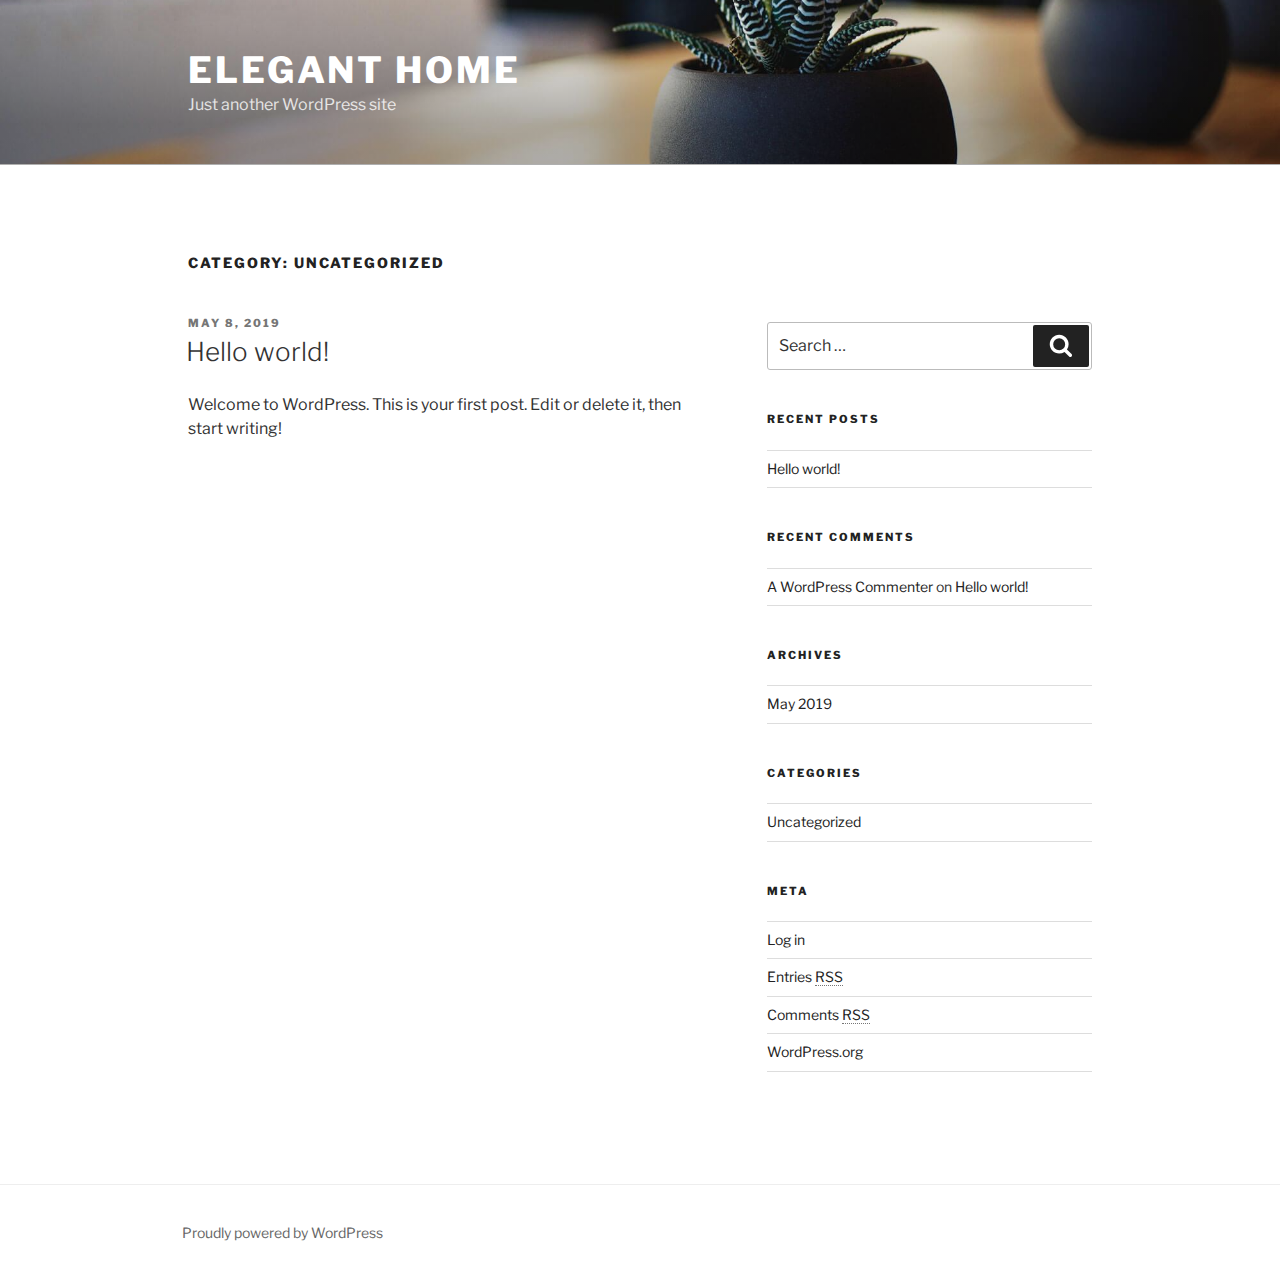
<file: category/uncategorized/index.html>
<!DOCTYPE html>
<html lang="en-US" class="no-js no-svg">
<head>
<meta charset="UTF-8">
<meta name="viewport" content="width=device-width, initial-scale=1">
<link rel="profile" href="http://gmpg.org/xfn/11">

<script>(function(html){html.className = html.className.replace(/\bno-js\b/,'js')})(document.documentElement);</script>
<title>Uncategorized &#8211; Elegant Home</title>
<link rel='dns-prefetch' href='//fonts.googleapis.com' />
<link rel='dns-prefetch' href='//s.w.org' />
<link href='https://fonts.gstatic.com/' crossorigin rel='preconnect' />
<link rel="alternate" type="application/rss+xml" title="Elegant Home &raquo; Feed" href="https://lifegord.github.io/eleganthome/feed/" />
<link rel="alternate" type="application/rss+xml" title="Elegant Home &raquo; Comments Feed" href="https://lifegord.github.io/eleganthome/comments/feed/" />
<link rel="alternate" type="application/rss+xml" title="Elegant Home &raquo; Uncategorized Category Feed" href="https://lifegord.github.io/eleganthome/category/uncategorized/feed/" />
		<script type="text/javascript">
			window._wpemojiSettings = {"baseUrl":"https:\/\/s.w.org\/images\/core\/emoji\/11.2.0\/72x72\/","ext":".png","svgUrl":"https:\/\/s.w.org\/images\/core\/emoji\/11.2.0\/svg\/","svgExt":".svg","source":{"concatemoji":"https:\/\/lifegord.github.io\/eleganthome\/wp-includes\/js\/wp-emoji-release.min.js?ver=5.1.1"}};
			!function(a,b,c){function d(a,b){var c=String.fromCharCode;l.clearRect(0,0,k.width,k.height),l.fillText(c.apply(this,a),0,0);var d=k.toDataURL();l.clearRect(0,0,k.width,k.height),l.fillText(c.apply(this,b),0,0);var e=k.toDataURL();return d===e}function e(a){var b;if(!l||!l.fillText)return!1;switch(l.textBaseline="top",l.font="600 32px Arial",a){case"flag":return!(b=d([55356,56826,55356,56819],[55356,56826,8203,55356,56819]))&&(b=d([55356,57332,56128,56423,56128,56418,56128,56421,56128,56430,56128,56423,56128,56447],[55356,57332,8203,56128,56423,8203,56128,56418,8203,56128,56421,8203,56128,56430,8203,56128,56423,8203,56128,56447]),!b);case"emoji":return b=d([55358,56760,9792,65039],[55358,56760,8203,9792,65039]),!b}return!1}function f(a){var c=b.createElement("script");c.src=a,c.defer=c.type="text/javascript",b.getElementsByTagName("head")[0].appendChild(c)}var g,h,i,j,k=b.createElement("canvas"),l=k.getContext&&k.getContext("2d");for(j=Array("flag","emoji"),c.supports={everything:!0,everythingExceptFlag:!0},i=0;i<j.length;i++)c.supports[j[i]]=e(j[i]),c.supports.everything=c.supports.everything&&c.supports[j[i]],"flag"!==j[i]&&(c.supports.everythingExceptFlag=c.supports.everythingExceptFlag&&c.supports[j[i]]);c.supports.everythingExceptFlag=c.supports.everythingExceptFlag&&!c.supports.flag,c.DOMReady=!1,c.readyCallback=function(){c.DOMReady=!0},c.supports.everything||(h=function(){c.readyCallback()},b.addEventListener?(b.addEventListener("DOMContentLoaded",h,!1),a.addEventListener("load",h,!1)):(a.attachEvent("onload",h),b.attachEvent("onreadystatechange",function(){"complete"===b.readyState&&c.readyCallback()})),g=c.source||{},g.concatemoji?f(g.concatemoji):g.wpemoji&&g.twemoji&&(f(g.twemoji),f(g.wpemoji)))}(window,document,window._wpemojiSettings);
		</script>
		<style type="text/css">
img.wp-smiley,
img.emoji {
	display: inline !important;
	border: none !important;
	box-shadow: none !important;
	height: 1em !important;
	width: 1em !important;
	margin: 0 .07em !important;
	vertical-align: -0.1em !important;
	background: none !important;
	padding: 0 !important;
}
</style>
	<link rel='stylesheet' id='wp-block-library-css'  href='https://lifegord.github.io/eleganthome/wp-includes/css/dist/block-library/style.min.css?ver=5.1.1' type='text/css' media='all' />
<link rel='stylesheet' id='wp-block-library-theme-css'  href='https://lifegord.github.io/eleganthome/wp-includes/css/dist/block-library/theme.min.css?ver=5.1.1' type='text/css' media='all' />
<link rel='stylesheet' id='twentyseventeen-fonts-css'  href='https://fonts.googleapis.com/css?family=Libre+Franklin%3A300%2C300i%2C400%2C400i%2C600%2C600i%2C800%2C800i&#038;subset=latin%2Clatin-ext' type='text/css' media='all' />
<link rel='stylesheet' id='twentyseventeen-style-css'  href='https://lifegord.github.io/eleganthome/wp-content/themes/twentyseventeen/style.css?ver=5.1.1' type='text/css' media='all' />
<link rel='stylesheet' id='twentyseventeen-block-style-css'  href='https://lifegord.github.io/eleganthome/wp-content/themes/twentyseventeen/assets/css/blocks.css?ver=1.1' type='text/css' media='all' />
<!--[if lt IE 9]>
<link rel='stylesheet' id='twentyseventeen-ie8-css'  href='https://lifegord.github.io/eleganthome/wp-content/themes/twentyseventeen/assets/css/ie8.css?ver=1.0' type='text/css' media='all' />
<![endif]-->
<!--[if lt IE 9]>
<script type='text/javascript' src='https://lifegord.github.io/eleganthome/wp-content/themes/twentyseventeen/assets/js/html5.js?ver=3.7.3'></script>
<![endif]-->
<script type='text/javascript' src='https://lifegord.github.io/eleganthome/wp-includes/js/jquery/jquery.js?ver=1.12.4'></script>
<script type='text/javascript' src='https://lifegord.github.io/eleganthome/wp-includes/js/jquery/jquery-migrate.min.js?ver=1.4.1'></script>
<link rel='https://api.w.org/' href='https://lifegord.github.io/eleganthome/wp-json/' />
<link rel="EditURI" type="application/rsd+xml" title="RSD" href="https://lifegord.github.io/eleganthome/xmlrpc.php?rsd" />
<link rel="wlwmanifest" type="application/wlwmanifest+xml" href="https://lifegord.github.io/eleganthome/wp-includes/wlwmanifest.xml" /> 
<meta name="generator" content="WordPress 5.1.1" />
		<style type="text/css">.recentcomments a{display:inline !important;padding:0 !important;margin:0 !important;}</style>
		</head>

<body class="archive category category-uncategorized category-1 wp-embed-responsive hfeed has-header-image has-sidebar page-two-column colors-light">
<div id="page" class="site">
	<a class="skip-link screen-reader-text" href="#content">Skip to content</a>

	<header id="masthead" class="site-header" role="banner">

		<div class="custom-header">

		<div class="custom-header-media">
			<div id="wp-custom-header" class="wp-custom-header"><img src="https://lifegord.github.io/eleganthome/wp-content/themes/twentyseventeen/assets/images/header.jpg" width="2000" height="1200" alt="Elegant Home" /></div>		</div>

	<div class="site-branding">
	<div class="wrap">

		
		<div class="site-branding-text">
							<p class="site-title"><a href="https://lifegord.github.io/eleganthome/" rel="home">Elegant Home</a></p>
			
							<p class="site-description">Just another WordPress site</p>
					</div><!-- .site-branding-text -->

		
	</div><!-- .wrap -->
</div><!-- .site-branding -->

</div><!-- .custom-header -->

		
	</header><!-- #masthead -->

	
	<div class="site-content-contain">
		<div id="content" class="site-content">

<div class="wrap">

			<header class="page-header">
			<h1 class="page-title">Category: Uncategorized</h1>		</header><!-- .page-header -->
	
	<div id="primary" class="content-area">
		<main id="main" class="site-main" role="main">

					
<article id="post-1" class="post-1 post type-post status-publish format-standard hentry category-uncategorized">
		<header class="entry-header">
		<div class="entry-meta"><span class="screen-reader-text">Posted on</span> <a href="https://lifegord.github.io/eleganthome/2019/05/08/hello-world/" rel="bookmark"><time class="entry-date published updated" datetime="2019-05-08T15:10:14+00:00">May 8, 2019</time></a></div><!-- .entry-meta --><h2 class="entry-title"><a href="https://lifegord.github.io/eleganthome/2019/05/08/hello-world/" rel="bookmark">Hello world!</a></h2>	</header><!-- .entry-header -->

	
	<div class="entry-content">
		
<p>Welcome to WordPress. This is your first post. Edit or delete it, then start writing!</p>
	</div><!-- .entry-content -->

	
</article><!-- #post-## -->

		</main><!-- #main -->
	</div><!-- #primary -->
	
<aside id="secondary" class="widget-area" role="complementary" aria-label="Blog Sidebar">
	<section id="search-2" class="widget widget_search">

<form role="search" method="get" class="search-form" action="https://lifegord.github.io/eleganthome/">
	<label for="search-form-1">
		<span class="screen-reader-text">Search for:</span>
	</label>
	<input type="search" id="search-form-1" class="search-field" placeholder="Search &hellip;" value="" name="s" />
	<button type="submit" class="search-submit"><svg class="icon icon-search" aria-hidden="true" role="img"> <use href="#icon-search" xlink:href="#icon-search"></use> </svg><span class="screen-reader-text">Search</span></button>
</form>
</section>		<section id="recent-posts-2" class="widget widget_recent_entries">		<h2 class="widget-title">Recent Posts</h2>		<ul>
											<li>
					<a href="https://lifegord.github.io/eleganthome/2019/05/08/hello-world/">Hello world!</a>
									</li>
					</ul>
		</section><section id="recent-comments-2" class="widget widget_recent_comments"><h2 class="widget-title">Recent Comments</h2><ul id="recentcomments"><li class="recentcomments"><span class="comment-author-link"><a href='https://wordpress.org/' rel='external nofollow' class='url'>A WordPress Commenter</a></span> on <a href="https://lifegord.github.io/eleganthome/2019/05/08/hello-world/#comment-1">Hello world!</a></li></ul></section><section id="archives-2" class="widget widget_archive"><h2 class="widget-title">Archives</h2>		<ul>
				<li><a href='https://lifegord.github.io/eleganthome/2019/05/'>May 2019</a></li>
		</ul>
			</section><section id="categories-2" class="widget widget_categories"><h2 class="widget-title">Categories</h2>		<ul>
				<li class="cat-item cat-item-1 current-cat"><a href="https://lifegord.github.io/eleganthome/category/uncategorized/" >Uncategorized</a>
</li>
		</ul>
			</section><section id="meta-2" class="widget widget_meta"><h2 class="widget-title">Meta</h2>			<ul>
						<li><a href="https://lifegord.github.io/eleganthome/wp-login.php">Log in</a></li>
			<li><a href="https://lifegord.github.io/eleganthome/feed/">Entries <abbr title="Really Simple Syndication">RSS</abbr></a></li>
			<li><a href="https://lifegord.github.io/eleganthome/comments/feed/">Comments <abbr title="Really Simple Syndication">RSS</abbr></a></li>
			<li><a href="https://wordpress.org/" title="Powered by WordPress, state-of-the-art semantic personal publishing platform.">WordPress.org</a></li>			</ul>
			</section></aside><!-- #secondary -->
</div><!-- .wrap -->


		</div><!-- #content -->

		<footer id="colophon" class="site-footer" role="contentinfo">
			<div class="wrap">
				
<div class="site-info">
		<a href="https://wordpress.org/" class="imprint">
		Proudly powered by WordPress	</a>
</div><!-- .site-info -->
			</div><!-- .wrap -->
		</footer><!-- #colophon -->
	</div><!-- .site-content-contain -->
</div><!-- #page -->
<script type='text/javascript'>
/* <![CDATA[ */
var twentyseventeenScreenReaderText = {"quote":"<svg class=\"icon icon-quote-right\" aria-hidden=\"true\" role=\"img\"> <use href=\"#icon-quote-right\" xlink:href=\"#icon-quote-right\"><\/use> <\/svg>"};
/* ]]> */
</script>
<script type='text/javascript' src='https://lifegord.github.io/eleganthome/wp-content/themes/twentyseventeen/assets/js/skip-link-focus-fix.js?ver=1.0'></script>
<script type='text/javascript' src='https://lifegord.github.io/eleganthome/wp-content/themes/twentyseventeen/assets/js/global.js?ver=1.0'></script>
<script type='text/javascript' src='https://lifegord.github.io/eleganthome/wp-content/themes/twentyseventeen/assets/js/jquery.scrollTo.js?ver=2.1.2'></script>
<script type='text/javascript' src='https://lifegord.github.io/eleganthome/wp-includes/js/wp-embed.min.js?ver=5.1.1'></script>
<svg style="position: absolute; width: 0; height: 0; overflow: hidden;" version="1.1" xmlns="http://www.w3.org/2000/svg" xmlns:xlink="http://www.w3.org/1999/xlink">
<defs>
<symbol id="icon-behance" viewbox="0 0 37 32">
<path class="path1" d="M33 6.054h-9.125v2.214h9.125v-2.214zM28.5 13.661q-1.607 0-2.607 0.938t-1.107 2.545h7.286q-0.321-3.482-3.571-3.482zM28.786 24.107q1.125 0 2.179-0.571t1.357-1.554h3.946q-1.786 5.482-7.625 5.482-3.821 0-6.080-2.357t-2.259-6.196q0-3.714 2.33-6.17t6.009-2.455q2.464 0 4.295 1.214t2.732 3.196 0.902 4.429q0 0.304-0.036 0.839h-11.75q0 1.982 1.027 3.063t2.973 1.080zM4.946 23.214h5.286q3.661 0 3.661-2.982 0-3.214-3.554-3.214h-5.393v6.196zM4.946 13.625h5.018q1.393 0 2.205-0.652t0.813-2.027q0-2.571-3.393-2.571h-4.643v5.25zM0 4.536h10.607q1.554 0 2.768 0.25t2.259 0.848 1.607 1.723 0.563 2.75q0 3.232-3.071 4.696 2.036 0.571 3.071 2.054t1.036 3.643q0 1.339-0.438 2.438t-1.179 1.848-1.759 1.268-2.161 0.75-2.393 0.232h-10.911v-22.5z"></path>
</symbol>
<symbol id="icon-deviantart" viewbox="0 0 18 32">
<path class="path1" d="M18.286 5.411l-5.411 10.393 0.429 0.554h4.982v7.411h-9.054l-0.786 0.536-2.536 4.875-0.536 0.536h-5.375v-5.411l5.411-10.411-0.429-0.536h-4.982v-7.411h9.054l0.786-0.536 2.536-4.875 0.536-0.536h5.375v5.411z"></path>
</symbol>
<symbol id="icon-medium" viewbox="0 0 32 32">
<path class="path1" d="M10.661 7.518v20.946q0 0.446-0.223 0.759t-0.652 0.313q-0.304 0-0.589-0.143l-8.304-4.161q-0.375-0.179-0.634-0.598t-0.259-0.83v-20.357q0-0.357 0.179-0.607t0.518-0.25q0.25 0 0.786 0.268l9.125 4.571q0.054 0.054 0.054 0.089zM11.804 9.321l9.536 15.464-9.536-4.75v-10.714zM32 9.643v18.821q0 0.446-0.25 0.723t-0.679 0.277-0.839-0.232l-7.875-3.929zM31.946 7.5q0 0.054-4.58 7.491t-5.366 8.705l-6.964-11.321 5.786-9.411q0.304-0.5 0.929-0.5 0.25 0 0.464 0.107l9.661 4.821q0.071 0.036 0.071 0.107z"></path>
</symbol>
<symbol id="icon-slideshare" viewbox="0 0 32 32">
<path class="path1" d="M15.589 13.214q0 1.482-1.134 2.545t-2.723 1.063-2.723-1.063-1.134-2.545q0-1.5 1.134-2.554t2.723-1.054 2.723 1.054 1.134 2.554zM24.554 13.214q0 1.482-1.125 2.545t-2.732 1.063q-1.589 0-2.723-1.063t-1.134-2.545q0-1.5 1.134-2.554t2.723-1.054q1.607 0 2.732 1.054t1.125 2.554zM28.571 16.429v-11.911q0-1.554-0.571-2.205t-1.982-0.652h-19.857q-1.482 0-2.009 0.607t-0.527 2.25v12.018q0.768 0.411 1.58 0.714t1.446 0.5 1.446 0.33 1.268 0.196 1.25 0.071 1.045 0.009 1.009-0.036 0.795-0.036q1.214-0.018 1.696 0.482 0.107 0.107 0.179 0.161 0.464 0.446 1.089 0.911 0.125-1.625 2.107-1.554 0.089 0 0.652 0.027t0.768 0.036 0.813 0.018 0.946-0.018 0.973-0.080 1.089-0.152 1.107-0.241 1.196-0.348 1.205-0.482 1.286-0.616zM31.482 16.339q-2.161 2.661-6.643 4.5 1.5 5.089-0.411 8.304-1.179 2.018-3.268 2.643-1.857 0.571-3.25-0.268-1.536-0.911-1.464-2.929l-0.018-5.821v-0.018q-0.143-0.036-0.438-0.107t-0.42-0.089l-0.018 6.036q0.071 2.036-1.482 2.929-1.411 0.839-3.268 0.268-2.089-0.643-3.25-2.679-1.875-3.214-0.393-8.268-4.482-1.839-6.643-4.5-0.446-0.661-0.071-1.125t1.071 0.018q0.054 0.036 0.196 0.125t0.196 0.143v-12.393q0-1.286 0.839-2.196t2.036-0.911h22.446q1.196 0 2.036 0.911t0.839 2.196v12.393l0.375-0.268q0.696-0.482 1.071-0.018t-0.071 1.125z"></path>
</symbol>
<symbol id="icon-snapchat-ghost" viewbox="0 0 30 32">
<path class="path1" d="M15.143 2.286q2.393-0.018 4.295 1.223t2.92 3.438q0.482 1.036 0.482 3.196 0 0.839-0.161 3.411 0.25 0.125 0.5 0.125 0.321 0 0.911-0.241t0.911-0.241q0.518 0 1 0.321t0.482 0.821q0 0.571-0.563 0.964t-1.232 0.563-1.232 0.518-0.563 0.848q0 0.268 0.214 0.768 0.661 1.464 1.83 2.679t2.58 1.804q0.5 0.214 1.429 0.411 0.5 0.107 0.5 0.625 0 1.25-3.911 1.839-0.125 0.196-0.196 0.696t-0.25 0.83-0.589 0.33q-0.357 0-1.107-0.116t-1.143-0.116q-0.661 0-1.107 0.089-0.571 0.089-1.125 0.402t-1.036 0.679-1.036 0.723-1.357 0.598-1.768 0.241q-0.929 0-1.723-0.241t-1.339-0.598-1.027-0.723-1.036-0.679-1.107-0.402q-0.464-0.089-1.125-0.089-0.429 0-1.17 0.134t-1.045 0.134q-0.446 0-0.625-0.33t-0.25-0.848-0.196-0.714q-3.911-0.589-3.911-1.839 0-0.518 0.5-0.625 0.929-0.196 1.429-0.411 1.393-0.571 2.58-1.804t1.83-2.679q0.214-0.5 0.214-0.768 0-0.5-0.563-0.848t-1.241-0.527-1.241-0.563-0.563-0.938q0-0.482 0.464-0.813t0.982-0.33q0.268 0 0.857 0.232t0.946 0.232q0.321 0 0.571-0.125-0.161-2.536-0.161-3.393 0-2.179 0.482-3.214 1.143-2.446 3.071-3.536t4.714-1.125z"></path>
</symbol>
<symbol id="icon-yelp" viewbox="0 0 27 32">
<path class="path1" d="M13.804 23.554v2.268q-0.018 5.214-0.107 5.446-0.214 0.571-0.911 0.714-0.964 0.161-3.241-0.679t-2.902-1.589q-0.232-0.268-0.304-0.643-0.018-0.214 0.071-0.464 0.071-0.179 0.607-0.839t3.232-3.857q0.018 0 1.071-1.25 0.268-0.339 0.705-0.438t0.884 0.063q0.429 0.179 0.67 0.518t0.223 0.75zM11.143 19.071q-0.054 0.982-0.929 1.25l-2.143 0.696q-4.911 1.571-5.214 1.571-0.625-0.036-0.964-0.643-0.214-0.446-0.304-1.339-0.143-1.357 0.018-2.973t0.536-2.223 1-0.571q0.232 0 3.607 1.375 1.25 0.518 2.054 0.839l1.5 0.607q0.411 0.161 0.634 0.545t0.205 0.866zM25.893 24.375q-0.125 0.964-1.634 2.875t-2.42 2.268q-0.661 0.25-1.125-0.125-0.25-0.179-3.286-5.125l-0.839-1.375q-0.25-0.375-0.205-0.821t0.348-0.821q0.625-0.768 1.482-0.464 0.018 0.018 2.125 0.714 3.625 1.179 4.321 1.42t0.839 0.366q0.5 0.393 0.393 1.089zM13.893 13.089q0.089 1.821-0.964 2.179-1.036 0.304-2.036-1.268l-6.75-10.679q-0.143-0.625 0.339-1.107 0.732-0.768 3.705-1.598t4.009-0.563q0.714 0.179 0.875 0.804 0.054 0.321 0.393 5.455t0.429 6.777zM25.714 15.018q0.054 0.696-0.464 1.054-0.268 0.179-5.875 1.536-1.196 0.268-1.625 0.411l0.018-0.036q-0.411 0.107-0.821-0.071t-0.661-0.571q-0.536-0.839 0-1.554 0.018-0.018 1.339-1.821 2.232-3.054 2.679-3.643t0.607-0.696q0.5-0.339 1.161-0.036 0.857 0.411 2.196 2.384t1.446 2.991v0.054z"></path>
</symbol>
<symbol id="icon-vine" viewbox="0 0 27 32">
<path class="path1" d="M26.732 14.768v3.536q-1.804 0.411-3.536 0.411-1.161 2.429-2.955 4.839t-3.241 3.848-2.286 1.902q-1.429 0.804-2.893-0.054-0.5-0.304-1.080-0.777t-1.518-1.491-1.83-2.295-1.92-3.286-1.884-4.357-1.634-5.616-1.259-6.964h5.054q0.464 3.893 1.25 7.116t1.866 5.661 2.17 4.205 2.5 3.482q3.018-3.018 5.125-7.25-2.536-1.286-3.982-3.929t-1.446-5.946q0-3.429 1.857-5.616t5.071-2.188q3.179 0 4.875 1.884t1.696 5.313q0 2.839-1.036 5.107-0.125 0.018-0.348 0.054t-0.821 0.036-1.125-0.107-1.107-0.455-0.902-0.92q0.554-1.839 0.554-3.286 0-1.554-0.518-2.357t-1.411-0.804q-0.946 0-1.518 0.884t-0.571 2.509q0 3.321 1.875 5.241t4.768 1.92q1.107 0 2.161-0.25z"></path>
</symbol>
<symbol id="icon-vk" viewbox="0 0 35 32">
<path class="path1" d="M34.232 9.286q0.411 1.143-2.679 5.25-0.429 0.571-1.161 1.518-1.393 1.786-1.607 2.339-0.304 0.732 0.25 1.446 0.304 0.375 1.446 1.464h0.018l0.071 0.071q2.518 2.339 3.411 3.946 0.054 0.089 0.116 0.223t0.125 0.473-0.009 0.607-0.446 0.491-1.054 0.223l-4.571 0.071q-0.429 0.089-1-0.089t-0.929-0.393l-0.357-0.214q-0.536-0.375-1.25-1.143t-1.223-1.384-1.089-1.036-1.009-0.277q-0.054 0.018-0.143 0.063t-0.304 0.259-0.384 0.527-0.304 0.929-0.116 1.384q0 0.268-0.063 0.491t-0.134 0.33l-0.071 0.089q-0.321 0.339-0.946 0.393h-2.054q-1.268 0.071-2.607-0.295t-2.348-0.946-1.839-1.179-1.259-1.027l-0.446-0.429q-0.179-0.179-0.491-0.536t-1.277-1.625-1.893-2.696-2.188-3.768-2.33-4.857q-0.107-0.286-0.107-0.482t0.054-0.286l0.071-0.107q0.268-0.339 1.018-0.339l4.893-0.036q0.214 0.036 0.411 0.116t0.286 0.152l0.089 0.054q0.286 0.196 0.429 0.571 0.357 0.893 0.821 1.848t0.732 1.455l0.286 0.518q0.518 1.071 1 1.857t0.866 1.223 0.741 0.688 0.607 0.25 0.482-0.089q0.036-0.018 0.089-0.089t0.214-0.393 0.241-0.839 0.17-1.446 0-2.232q-0.036-0.714-0.161-1.304t-0.25-0.821l-0.107-0.214q-0.446-0.607-1.518-0.768-0.232-0.036 0.089-0.429 0.304-0.339 0.679-0.536 0.946-0.464 4.268-0.429 1.464 0.018 2.411 0.232 0.357 0.089 0.598 0.241t0.366 0.429 0.188 0.571 0.063 0.813-0.018 0.982-0.045 1.259-0.027 1.473q0 0.196-0.018 0.75t-0.009 0.857 0.063 0.723 0.205 0.696 0.402 0.438q0.143 0.036 0.304 0.071t0.464-0.196 0.679-0.616 0.929-1.196 1.214-1.92q1.071-1.857 1.911-4.018 0.071-0.179 0.179-0.313t0.196-0.188l0.071-0.054 0.089-0.045t0.232-0.054 0.357-0.009l5.143-0.036q0.696-0.089 1.143 0.045t0.554 0.295z"></path>
</symbol>
<symbol id="icon-search" viewbox="0 0 30 32">
<path class="path1" d="M20.571 14.857q0-3.304-2.348-5.652t-5.652-2.348-5.652 2.348-2.348 5.652 2.348 5.652 5.652 2.348 5.652-2.348 2.348-5.652zM29.714 29.714q0 0.929-0.679 1.607t-1.607 0.679q-0.964 0-1.607-0.679l-6.125-6.107q-3.196 2.214-7.125 2.214-2.554 0-4.884-0.991t-4.018-2.679-2.679-4.018-0.991-4.884 0.991-4.884 2.679-4.018 4.018-2.679 4.884-0.991 4.884 0.991 4.018 2.679 2.679 4.018 0.991 4.884q0 3.929-2.214 7.125l6.125 6.125q0.661 0.661 0.661 1.607z"></path>
</symbol>
<symbol id="icon-envelope-o" viewbox="0 0 32 32">
<path class="path1" d="M29.714 26.857v-13.714q-0.571 0.643-1.232 1.179-4.786 3.679-7.607 6.036-0.911 0.768-1.482 1.196t-1.545 0.866-1.83 0.438h-0.036q-0.857 0-1.83-0.438t-1.545-0.866-1.482-1.196q-2.821-2.357-7.607-6.036-0.661-0.536-1.232-1.179v13.714q0 0.232 0.17 0.402t0.402 0.17h26.286q0.232 0 0.402-0.17t0.17-0.402zM29.714 8.089v-0.438t-0.009-0.232-0.054-0.223-0.098-0.161-0.161-0.134-0.25-0.045h-26.286q-0.232 0-0.402 0.17t-0.17 0.402q0 3 2.625 5.071 3.446 2.714 7.161 5.661 0.107 0.089 0.625 0.527t0.821 0.67 0.795 0.563 0.902 0.491 0.768 0.161h0.036q0.357 0 0.768-0.161t0.902-0.491 0.795-0.563 0.821-0.67 0.625-0.527q3.714-2.946 7.161-5.661 0.964-0.768 1.795-2.063t0.83-2.348zM32 7.429v19.429q0 1.179-0.839 2.018t-2.018 0.839h-26.286q-1.179 0-2.018-0.839t-0.839-2.018v-19.429q0-1.179 0.839-2.018t2.018-0.839h26.286q1.179 0 2.018 0.839t0.839 2.018z"></path>
</symbol>
<symbol id="icon-close" viewbox="0 0 25 32">
<path class="path1" d="M23.179 23.607q0 0.714-0.5 1.214l-2.429 2.429q-0.5 0.5-1.214 0.5t-1.214-0.5l-5.25-5.25-5.25 5.25q-0.5 0.5-1.214 0.5t-1.214-0.5l-2.429-2.429q-0.5-0.5-0.5-1.214t0.5-1.214l5.25-5.25-5.25-5.25q-0.5-0.5-0.5-1.214t0.5-1.214l2.429-2.429q0.5-0.5 1.214-0.5t1.214 0.5l5.25 5.25 5.25-5.25q0.5-0.5 1.214-0.5t1.214 0.5l2.429 2.429q0.5 0.5 0.5 1.214t-0.5 1.214l-5.25 5.25 5.25 5.25q0.5 0.5 0.5 1.214z"></path>
</symbol>
<symbol id="icon-angle-down" viewbox="0 0 21 32">
<path class="path1" d="M19.196 13.143q0 0.232-0.179 0.411l-8.321 8.321q-0.179 0.179-0.411 0.179t-0.411-0.179l-8.321-8.321q-0.179-0.179-0.179-0.411t0.179-0.411l0.893-0.893q0.179-0.179 0.411-0.179t0.411 0.179l7.018 7.018 7.018-7.018q0.179-0.179 0.411-0.179t0.411 0.179l0.893 0.893q0.179 0.179 0.179 0.411z"></path>
</symbol>
<symbol id="icon-folder-open" viewbox="0 0 34 32">
<path class="path1" d="M33.554 17q0 0.554-0.554 1.179l-6 7.071q-0.768 0.911-2.152 1.545t-2.563 0.634h-19.429q-0.607 0-1.080-0.232t-0.473-0.768q0-0.554 0.554-1.179l6-7.071q0.768-0.911 2.152-1.545t2.563-0.634h19.429q0.607 0 1.080 0.232t0.473 0.768zM27.429 10.857v2.857h-14.857q-1.679 0-3.518 0.848t-2.929 2.134l-6.107 7.179q0-0.071-0.009-0.223t-0.009-0.223v-17.143q0-1.643 1.179-2.821t2.821-1.179h5.714q1.643 0 2.821 1.179t1.179 2.821v0.571h9.714q1.643 0 2.821 1.179t1.179 2.821z"></path>
</symbol>
<symbol id="icon-twitter" viewbox="0 0 30 32">
<path class="path1" d="M28.929 7.286q-1.196 1.75-2.893 2.982 0.018 0.25 0.018 0.75 0 2.321-0.679 4.634t-2.063 4.437-3.295 3.759-4.607 2.607-5.768 0.973q-4.839 0-8.857-2.589 0.625 0.071 1.393 0.071 4.018 0 7.161-2.464-1.875-0.036-3.357-1.152t-2.036-2.848q0.589 0.089 1.089 0.089 0.768 0 1.518-0.196-2-0.411-3.313-1.991t-1.313-3.67v-0.071q1.214 0.679 2.607 0.732-1.179-0.786-1.875-2.054t-0.696-2.75q0-1.571 0.786-2.911 2.161 2.661 5.259 4.259t6.634 1.777q-0.143-0.679-0.143-1.321 0-2.393 1.688-4.080t4.080-1.688q2.5 0 4.214 1.821 1.946-0.375 3.661-1.393-0.661 2.054-2.536 3.179 1.661-0.179 3.321-0.893z"></path>
</symbol>
<symbol id="icon-facebook" viewbox="0 0 19 32">
<path class="path1" d="M17.125 0.214v4.714h-2.804q-1.536 0-2.071 0.643t-0.536 1.929v3.375h5.232l-0.696 5.286h-4.536v13.554h-5.464v-13.554h-4.554v-5.286h4.554v-3.893q0-3.321 1.857-5.152t4.946-1.83q2.625 0 4.071 0.214z"></path>
</symbol>
<symbol id="icon-github" viewbox="0 0 27 32">
<path class="path1" d="M13.714 2.286q3.732 0 6.884 1.839t4.991 4.991 1.839 6.884q0 4.482-2.616 8.063t-6.759 4.955q-0.482 0.089-0.714-0.125t-0.232-0.536q0-0.054 0.009-1.366t0.009-2.402q0-1.732-0.929-2.536 1.018-0.107 1.83-0.321t1.679-0.696 1.446-1.188 0.946-1.875 0.366-2.688q0-2.125-1.411-3.679 0.661-1.625-0.143-3.643-0.5-0.161-1.446 0.196t-1.643 0.786l-0.679 0.429q-1.661-0.464-3.429-0.464t-3.429 0.464q-0.286-0.196-0.759-0.482t-1.491-0.688-1.518-0.241q-0.804 2.018-0.143 3.643-1.411 1.554-1.411 3.679 0 1.518 0.366 2.679t0.938 1.875 1.438 1.196 1.679 0.696 1.83 0.321q-0.696 0.643-0.875 1.839-0.375 0.179-0.804 0.268t-1.018 0.089-1.17-0.384-0.991-1.116q-0.339-0.571-0.866-0.929t-0.884-0.429l-0.357-0.054q-0.375 0-0.518 0.080t-0.089 0.205 0.161 0.25 0.232 0.214l0.125 0.089q0.393 0.179 0.777 0.679t0.563 0.911l0.179 0.411q0.232 0.679 0.786 1.098t1.196 0.536 1.241 0.125 0.991-0.063l0.411-0.071q0 0.679 0.009 1.58t0.009 0.973q0 0.321-0.232 0.536t-0.714 0.125q-4.143-1.375-6.759-4.955t-2.616-8.063q0-3.732 1.839-6.884t4.991-4.991 6.884-1.839zM5.196 21.982q0.054-0.125-0.125-0.214-0.179-0.054-0.232 0.036-0.054 0.125 0.125 0.214 0.161 0.107 0.232-0.036zM5.75 22.589q0.125-0.089-0.036-0.286-0.179-0.161-0.286-0.054-0.125 0.089 0.036 0.286 0.179 0.179 0.286 0.054zM6.286 23.393q0.161-0.125 0-0.339-0.143-0.232-0.304-0.107-0.161 0.089 0 0.321t0.304 0.125zM7.036 24.143q0.143-0.143-0.071-0.339-0.214-0.214-0.357-0.054-0.161 0.143 0.071 0.339 0.214 0.214 0.357 0.054zM8.054 24.589q0.054-0.196-0.232-0.286-0.268-0.071-0.339 0.125t0.232 0.268q0.268 0.107 0.339-0.107zM9.179 24.679q0-0.232-0.304-0.196-0.286 0-0.286 0.196 0 0.232 0.304 0.196 0.286 0 0.286-0.196zM10.214 24.5q-0.036-0.196-0.321-0.161-0.286 0.054-0.25 0.268t0.321 0.143 0.25-0.25z"></path>
</symbol>
<symbol id="icon-bars" viewbox="0 0 27 32">
<path class="path1" d="M27.429 24v2.286q0 0.464-0.339 0.804t-0.804 0.339h-25.143q-0.464 0-0.804-0.339t-0.339-0.804v-2.286q0-0.464 0.339-0.804t0.804-0.339h25.143q0.464 0 0.804 0.339t0.339 0.804zM27.429 14.857v2.286q0 0.464-0.339 0.804t-0.804 0.339h-25.143q-0.464 0-0.804-0.339t-0.339-0.804v-2.286q0-0.464 0.339-0.804t0.804-0.339h25.143q0.464 0 0.804 0.339t0.339 0.804zM27.429 5.714v2.286q0 0.464-0.339 0.804t-0.804 0.339h-25.143q-0.464 0-0.804-0.339t-0.339-0.804v-2.286q0-0.464 0.339-0.804t0.804-0.339h25.143q0.464 0 0.804 0.339t0.339 0.804z"></path>
</symbol>
<symbol id="icon-google-plus" viewbox="0 0 41 32">
<path class="path1" d="M25.661 16.304q0 3.714-1.554 6.616t-4.429 4.536-6.589 1.634q-2.661 0-5.089-1.036t-4.179-2.786-2.786-4.179-1.036-5.089 1.036-5.089 2.786-4.179 4.179-2.786 5.089-1.036q5.107 0 8.768 3.429l-3.554 3.411q-2.089-2.018-5.214-2.018-2.196 0-4.063 1.107t-2.955 3.009-1.089 4.152 1.089 4.152 2.955 3.009 4.063 1.107q1.482 0 2.723-0.411t2.045-1.027 1.402-1.402 0.875-1.482 0.384-1.321h-7.429v-4.5h12.357q0.214 1.125 0.214 2.179zM41.143 14.125v3.75h-3.732v3.732h-3.75v-3.732h-3.732v-3.75h3.732v-3.732h3.75v3.732h3.732z"></path>
</symbol>
<symbol id="icon-linkedin" viewbox="0 0 27 32">
<path class="path1" d="M6.232 11.161v17.696h-5.893v-17.696h5.893zM6.607 5.696q0.018 1.304-0.902 2.179t-2.42 0.875h-0.036q-1.464 0-2.357-0.875t-0.893-2.179q0-1.321 0.92-2.188t2.402-0.866 2.375 0.866 0.911 2.188zM27.429 18.714v10.143h-5.875v-9.464q0-1.875-0.723-2.938t-2.259-1.063q-1.125 0-1.884 0.616t-1.134 1.527q-0.196 0.536-0.196 1.446v9.875h-5.875q0.036-7.125 0.036-11.554t-0.018-5.286l-0.018-0.857h5.875v2.571h-0.036q0.357-0.571 0.732-1t1.009-0.929 1.554-0.777 2.045-0.277q3.054 0 4.911 2.027t1.857 5.938z"></path>
</symbol>
<symbol id="icon-quote-right" viewbox="0 0 30 32">
<path class="path1" d="M13.714 5.714v12.571q0 1.857-0.723 3.545t-1.955 2.92-2.92 1.955-3.545 0.723h-1.143q-0.464 0-0.804-0.339t-0.339-0.804v-2.286q0-0.464 0.339-0.804t0.804-0.339h1.143q1.893 0 3.232-1.339t1.339-3.232v-0.571q0-0.714-0.5-1.214t-1.214-0.5h-4q-1.429 0-2.429-1t-1-2.429v-6.857q0-1.429 1-2.429t2.429-1h6.857q1.429 0 2.429 1t1 2.429zM29.714 5.714v12.571q0 1.857-0.723 3.545t-1.955 2.92-2.92 1.955-3.545 0.723h-1.143q-0.464 0-0.804-0.339t-0.339-0.804v-2.286q0-0.464 0.339-0.804t0.804-0.339h1.143q1.893 0 3.232-1.339t1.339-3.232v-0.571q0-0.714-0.5-1.214t-1.214-0.5h-4q-1.429 0-2.429-1t-1-2.429v-6.857q0-1.429 1-2.429t2.429-1h6.857q1.429 0 2.429 1t1 2.429z"></path>
</symbol>
<symbol id="icon-mail-reply" viewbox="0 0 32 32">
<path class="path1" d="M32 20q0 2.964-2.268 8.054-0.054 0.125-0.188 0.429t-0.241 0.536-0.232 0.393q-0.214 0.304-0.5 0.304-0.268 0-0.42-0.179t-0.152-0.446q0-0.161 0.045-0.473t0.045-0.42q0.089-1.214 0.089-2.196 0-1.804-0.313-3.232t-0.866-2.473-1.429-1.804-1.884-1.241-2.375-0.759-2.75-0.384-3.134-0.107h-4v4.571q0 0.464-0.339 0.804t-0.804 0.339-0.804-0.339l-9.143-9.143q-0.339-0.339-0.339-0.804t0.339-0.804l9.143-9.143q0.339-0.339 0.804-0.339t0.804 0.339 0.339 0.804v4.571h4q12.732 0 15.625 7.196 0.946 2.393 0.946 5.946z"></path>
</symbol>
<symbol id="icon-youtube" viewbox="0 0 27 32">
<path class="path1" d="M17.339 22.214v3.768q0 1.196-0.696 1.196-0.411 0-0.804-0.393v-5.375q0.393-0.393 0.804-0.393 0.696 0 0.696 1.196zM23.375 22.232v0.821h-1.607v-0.821q0-1.214 0.804-1.214t0.804 1.214zM6.125 18.339h1.911v-1.679h-5.571v1.679h1.875v10.161h1.786v-10.161zM11.268 28.5h1.589v-8.821h-1.589v6.75q-0.536 0.75-1.018 0.75-0.321 0-0.375-0.375-0.018-0.054-0.018-0.625v-6.5h-1.589v6.982q0 0.875 0.143 1.304 0.214 0.661 1.036 0.661 0.857 0 1.821-1.089v0.964zM18.929 25.857v-3.518q0-1.304-0.161-1.768-0.304-1-1.268-1-0.893 0-1.661 0.964v-3.875h-1.589v11.839h1.589v-0.857q0.804 0.982 1.661 0.982 0.964 0 1.268-0.982 0.161-0.482 0.161-1.786zM24.964 25.679v-0.232h-1.625q0 0.911-0.036 1.089-0.125 0.643-0.714 0.643-0.821 0-0.821-1.232v-1.554h3.196v-1.839q0-1.411-0.482-2.071-0.696-0.911-1.893-0.911-1.214 0-1.911 0.911-0.5 0.661-0.5 2.071v3.089q0 1.411 0.518 2.071 0.696 0.911 1.929 0.911 1.286 0 1.929-0.946 0.321-0.482 0.375-0.964 0.036-0.161 0.036-1.036zM14.107 9.375v-3.75q0-1.232-0.768-1.232t-0.768 1.232v3.75q0 1.25 0.768 1.25t0.768-1.25zM26.946 22.786q0 4.179-0.464 6.25-0.25 1.054-1.036 1.768t-1.821 0.821q-3.286 0.375-9.911 0.375t-9.911-0.375q-1.036-0.107-1.83-0.821t-1.027-1.768q-0.464-2-0.464-6.25 0-4.179 0.464-6.25 0.25-1.054 1.036-1.768t1.839-0.839q3.268-0.357 9.893-0.357t9.911 0.357q1.036 0.125 1.83 0.839t1.027 1.768q0.464 2 0.464 6.25zM9.125 0h1.821l-2.161 7.125v4.839h-1.786v-4.839q-0.25-1.321-1.089-3.786-0.661-1.839-1.161-3.339h1.893l1.268 4.696zM15.732 5.946v3.125q0 1.446-0.5 2.107-0.661 0.911-1.893 0.911-1.196 0-1.875-0.911-0.5-0.679-0.5-2.107v-3.125q0-1.429 0.5-2.089 0.679-0.911 1.875-0.911 1.232 0 1.893 0.911 0.5 0.661 0.5 2.089zM21.714 3.054v8.911h-1.625v-0.982q-0.946 1.107-1.839 1.107-0.821 0-1.054-0.661-0.143-0.429-0.143-1.339v-7.036h1.625v6.554q0 0.589 0.018 0.625 0.054 0.393 0.375 0.393 0.482 0 1.018-0.768v-6.804h1.625z"></path>
</symbol>
<symbol id="icon-dropbox" viewbox="0 0 32 32">
<path class="path1" d="M7.179 12.625l8.821 5.446-6.107 5.089-8.75-5.696zM24.786 22.536v1.929l-8.75 5.232v0.018l-0.018-0.018-0.018 0.018v-0.018l-8.732-5.232v-1.929l2.625 1.714 6.107-5.071v-0.036l0.018 0.018 0.018-0.018v0.036l6.125 5.071zM9.893 2.107l6.107 5.089-8.821 5.429-6.036-4.821zM24.821 12.625l6.036 4.839-8.732 5.696-6.125-5.089zM22.125 2.107l8.732 5.696-6.036 4.821-8.821-5.429z"></path>
</symbol>
<symbol id="icon-instagram" viewbox="0 0 27 32">
<path class="path1" d="M18.286 16q0-1.893-1.339-3.232t-3.232-1.339-3.232 1.339-1.339 3.232 1.339 3.232 3.232 1.339 3.232-1.339 1.339-3.232zM20.75 16q0 2.929-2.054 4.982t-4.982 2.054-4.982-2.054-2.054-4.982 2.054-4.982 4.982-2.054 4.982 2.054 2.054 4.982zM22.679 8.679q0 0.679-0.482 1.161t-1.161 0.482-1.161-0.482-0.482-1.161 0.482-1.161 1.161-0.482 1.161 0.482 0.482 1.161zM13.714 4.75q-0.125 0-1.366-0.009t-1.884 0-1.723 0.054-1.839 0.179-1.277 0.33q-0.893 0.357-1.571 1.036t-1.036 1.571q-0.196 0.518-0.33 1.277t-0.179 1.839-0.054 1.723 0 1.884 0.009 1.366-0.009 1.366 0 1.884 0.054 1.723 0.179 1.839 0.33 1.277q0.357 0.893 1.036 1.571t1.571 1.036q0.518 0.196 1.277 0.33t1.839 0.179 1.723 0.054 1.884 0 1.366-0.009 1.366 0.009 1.884 0 1.723-0.054 1.839-0.179 1.277-0.33q0.893-0.357 1.571-1.036t1.036-1.571q0.196-0.518 0.33-1.277t0.179-1.839 0.054-1.723 0-1.884-0.009-1.366 0.009-1.366 0-1.884-0.054-1.723-0.179-1.839-0.33-1.277q-0.357-0.893-1.036-1.571t-1.571-1.036q-0.518-0.196-1.277-0.33t-1.839-0.179-1.723-0.054-1.884 0-1.366 0.009zM27.429 16q0 4.089-0.089 5.661-0.179 3.714-2.214 5.75t-5.75 2.214q-1.571 0.089-5.661 0.089t-5.661-0.089q-3.714-0.179-5.75-2.214t-2.214-5.75q-0.089-1.571-0.089-5.661t0.089-5.661q0.179-3.714 2.214-5.75t5.75-2.214q1.571-0.089 5.661-0.089t5.661 0.089q3.714 0.179 5.75 2.214t2.214 5.75q0.089 1.571 0.089 5.661z"></path>
</symbol>
<symbol id="icon-flickr" viewbox="0 0 27 32">
<path class="path1" d="M22.286 2.286q2.125 0 3.634 1.509t1.509 3.634v17.143q0 2.125-1.509 3.634t-3.634 1.509h-17.143q-2.125 0-3.634-1.509t-1.509-3.634v-17.143q0-2.125 1.509-3.634t3.634-1.509h17.143zM12.464 16q0-1.571-1.107-2.679t-2.679-1.107-2.679 1.107-1.107 2.679 1.107 2.679 2.679 1.107 2.679-1.107 1.107-2.679zM22.536 16q0-1.571-1.107-2.679t-2.679-1.107-2.679 1.107-1.107 2.679 1.107 2.679 2.679 1.107 2.679-1.107 1.107-2.679z"></path>
</symbol>
<symbol id="icon-tumblr" viewbox="0 0 19 32">
<path class="path1" d="M16.857 23.732l1.429 4.232q-0.411 0.625-1.982 1.179t-3.161 0.571q-1.857 0.036-3.402-0.464t-2.545-1.321-1.696-1.893-0.991-2.143-0.295-2.107v-9.714h-3v-3.839q1.286-0.464 2.304-1.241t1.625-1.607 1.036-1.821 0.607-1.768 0.268-1.58q0.018-0.089 0.080-0.152t0.134-0.063h4.357v7.571h5.946v4.5h-5.964v9.25q0 0.536 0.116 1t0.402 0.938 0.884 0.741 1.455 0.25q1.393-0.036 2.393-0.518z"></path>
</symbol>
<symbol id="icon-dockerhub" viewbox="0 0 24 28">
<path class="path1" d="M1.597 10.257h2.911v2.83H1.597v-2.83zm3.573 0h2.91v2.83H5.17v-2.83zm0-3.627h2.91v2.829H5.17V6.63zm3.57 3.627h2.912v2.83H8.74v-2.83zm0-3.627h2.912v2.829H8.74V6.63zm3.573 3.627h2.911v2.83h-2.911v-2.83zm0-3.627h2.911v2.829h-2.911V6.63zm3.572 3.627h2.911v2.83h-2.911v-2.83zM12.313 3h2.911v2.83h-2.911V3zm-6.65 14.173c-.449 0-.812.354-.812.788 0 .435.364.788.812.788.447 0 .811-.353.811-.788 0-.434-.363-.788-.811-.788"></path>
<path class="path2" d="M28.172 11.721c-.978-.549-2.278-.624-3.388-.306-.136-1.146-.91-2.149-1.83-2.869l-.366-.286-.307.345c-.618.692-.8 1.845-.718 2.73.063.651.273 1.312.685 1.834-.313.183-.668.328-.985.434-.646.212-1.347.33-2.028.33H.083l-.042.429c-.137 1.432.065 2.866.674 4.173l.262.519.03.048c1.8 2.973 4.963 4.225 8.41 4.225 6.672 0 12.174-2.896 14.702-9.015 1.689.085 3.417-.4 4.243-1.968l.211-.4-.401-.223zM5.664 19.458c-.85 0-1.542-.671-1.542-1.497 0-.825.691-1.498 1.541-1.498.849 0 1.54.672 1.54 1.497s-.69 1.498-1.539 1.498z"></path>
</symbol>
<symbol id="icon-dribbble" viewbox="0 0 27 32">
<path class="path1" d="M18.286 26.786q-0.75-4.304-2.5-8.893h-0.036l-0.036 0.018q-0.286 0.107-0.768 0.295t-1.804 0.875-2.446 1.464-2.339 2.045-1.839 2.643l-0.268-0.196q3.286 2.679 7.464 2.679 2.357 0 4.571-0.929zM14.982 15.946q-0.375-0.875-0.946-1.982-5.554 1.661-12.018 1.661-0.018 0.125-0.018 0.375 0 2.214 0.786 4.223t2.214 3.598q0.893-1.589 2.205-2.973t2.545-2.223 2.33-1.446 1.777-0.857l0.661-0.232q0.071-0.018 0.232-0.063t0.232-0.080zM13.071 12.161q-2.143-3.804-4.357-6.75-2.464 1.161-4.179 3.321t-2.286 4.857q5.393 0 10.821-1.429zM25.286 17.857q-3.75-1.071-7.304-0.518 1.554 4.268 2.286 8.375 1.982-1.339 3.304-3.384t1.714-4.473zM10.911 4.625q-0.018 0-0.036 0.018 0.018-0.018 0.036-0.018zM21.446 7.214q-3.304-2.929-7.732-2.929-1.357 0-2.768 0.339 2.339 3.036 4.393 6.821 1.232-0.464 2.321-1.080t1.723-1.098 1.17-1.018 0.67-0.723zM25.429 15.875q-0.054-4.143-2.661-7.321l-0.018 0.018q-0.161 0.214-0.339 0.438t-0.777 0.795-1.268 1.080-1.786 1.161-2.348 1.152q0.446 0.946 0.786 1.696 0.036 0.107 0.116 0.313t0.134 0.295q0.643-0.089 1.33-0.125t1.313-0.036 1.232 0.027 1.143 0.071 1.009 0.098 0.857 0.116 0.652 0.107 0.446 0.080zM27.429 16q0 3.732-1.839 6.884t-4.991 4.991-6.884 1.839-6.884-1.839-4.991-4.991-1.839-6.884 1.839-6.884 4.991-4.991 6.884-1.839 6.884 1.839 4.991 4.991 1.839 6.884z"></path>
</symbol>
<symbol id="icon-skype" viewbox="0 0 27 32">
<path class="path1" d="M20.946 18.982q0-0.893-0.348-1.634t-0.866-1.223-1.304-0.875-1.473-0.607-1.563-0.411l-1.857-0.429q-0.536-0.125-0.786-0.188t-0.625-0.205-0.536-0.286-0.295-0.375-0.134-0.536q0-1.375 2.571-1.375 0.768 0 1.375 0.214t0.964 0.509 0.679 0.598 0.714 0.518 0.857 0.214q0.839 0 1.348-0.571t0.509-1.375q0-0.982-1-1.777t-2.536-1.205-3.25-0.411q-1.214 0-2.357 0.277t-2.134 0.839-1.589 1.554-0.598 2.295q0 1.089 0.339 1.902t1 1.348 1.429 0.866 1.839 0.58l2.607 0.643q1.607 0.393 2 0.643 0.571 0.357 0.571 1.071 0 0.696-0.714 1.152t-1.875 0.455q-0.911 0-1.634-0.286t-1.161-0.688-0.813-0.804-0.821-0.688-0.964-0.286q-0.893 0-1.348 0.536t-0.455 1.339q0 1.643 2.179 2.813t5.196 1.17q1.304 0 2.5-0.33t2.188-0.955 1.58-1.67 0.589-2.348zM27.429 22.857q0 2.839-2.009 4.848t-4.848 2.009q-2.321 0-4.179-1.429-1.375 0.286-2.679 0.286-2.554 0-4.884-0.991t-4.018-2.679-2.679-4.018-0.991-4.884q0-1.304 0.286-2.679-1.429-1.857-1.429-4.179 0-2.839 2.009-4.848t4.848-2.009q2.321 0 4.179 1.429 1.375-0.286 2.679-0.286 2.554 0 4.884 0.991t4.018 2.679 2.679 4.018 0.991 4.884q0 1.304-0.286 2.679 1.429 1.857 1.429 4.179z"></path>
</symbol>
<symbol id="icon-foursquare" viewbox="0 0 23 32">
<path class="path1" d="M17.857 7.75l0.661-3.464q0.089-0.411-0.161-0.714t-0.625-0.304h-12.714q-0.411 0-0.688 0.304t-0.277 0.661v19.661q0 0.125 0.107 0.018l5.196-6.286q0.411-0.464 0.679-0.598t0.857-0.134h4.268q0.393 0 0.661-0.259t0.321-0.527q0.429-2.321 0.661-3.411 0.071-0.375-0.205-0.714t-0.652-0.339h-5.25q-0.518 0-0.857-0.339t-0.339-0.857v-0.75q0-0.518 0.339-0.848t0.857-0.33h6.179q0.321 0 0.625-0.241t0.357-0.527zM21.911 3.786q-0.268 1.304-0.955 4.759t-1.241 6.25-0.625 3.098q-0.107 0.393-0.161 0.58t-0.25 0.58-0.438 0.589-0.688 0.375-1.036 0.179h-4.839q-0.232 0-0.393 0.179-0.143 0.161-7.607 8.821-0.393 0.446-1.045 0.509t-0.866-0.098q-0.982-0.393-0.982-1.75v-25.179q0-0.982 0.679-1.83t2.143-0.848h15.857q1.696 0 2.268 0.946t0.179 2.839zM21.911 3.786l-2.821 14.107q0.071-0.304 0.625-3.098t1.241-6.25 0.955-4.759z"></path>
</symbol>
<symbol id="icon-wordpress" viewbox="0 0 32 32">
<path class="path1" d="M2.268 16q0-2.911 1.196-5.589l6.554 17.946q-3.5-1.696-5.625-5.018t-2.125-7.339zM25.268 15.304q0 0.339-0.045 0.688t-0.179 0.884-0.205 0.786-0.313 1.054-0.313 1.036l-1.357 4.571-4.964-14.75q0.821-0.054 1.571-0.143 0.339-0.036 0.464-0.33t-0.045-0.554-0.509-0.241l-3.661 0.179q-1.339-0.018-3.607-0.179-0.214-0.018-0.366 0.089t-0.205 0.268-0.027 0.33 0.161 0.295 0.348 0.143l1.429 0.143 2.143 5.857-3 9-5-14.857q0.821-0.054 1.571-0.143 0.339-0.036 0.464-0.33t-0.045-0.554-0.509-0.241l-3.661 0.179q-0.125 0-0.411-0.009t-0.464-0.009q1.875-2.857 4.902-4.527t6.563-1.67q2.625 0 5.009 0.946t4.259 2.661h-0.179q-0.982 0-1.643 0.723t-0.661 1.705q0 0.214 0.036 0.429t0.071 0.384 0.143 0.411 0.161 0.375 0.214 0.402 0.223 0.375 0.259 0.429 0.25 0.411q1.125 1.911 1.125 3.786zM16.232 17.196l4.232 11.554q0.018 0.107 0.089 0.196-2.25 0.786-4.554 0.786-2 0-3.875-0.571zM28.036 9.411q1.696 3.107 1.696 6.589 0 3.732-1.857 6.884t-4.982 4.973l4.196-12.107q1.054-3.018 1.054-4.929 0-0.75-0.107-1.411zM16 0q3.25 0 6.214 1.268t5.107 3.411 3.411 5.107 1.268 6.214-1.268 6.214-3.411 5.107-5.107 3.411-6.214 1.268-6.214-1.268-5.107-3.411-3.411-5.107-1.268-6.214 1.268-6.214 3.411-5.107 5.107-3.411 6.214-1.268zM16 31.268q3.089 0 5.92-1.214t4.875-3.259 3.259-4.875 1.214-5.92-1.214-5.92-3.259-4.875-4.875-3.259-5.92-1.214-5.92 1.214-4.875 3.259-3.259 4.875-1.214 5.92 1.214 5.92 3.259 4.875 4.875 3.259 5.92 1.214z"></path>
</symbol>
<symbol id="icon-stumbleupon" viewbox="0 0 34 32">
<path class="path1" d="M18.964 12.714v-2.107q0-0.75-0.536-1.286t-1.286-0.536-1.286 0.536-0.536 1.286v10.929q0 3.125-2.25 5.339t-5.411 2.214q-3.179 0-5.42-2.241t-2.241-5.42v-4.75h5.857v4.679q0 0.768 0.536 1.295t1.286 0.527 1.286-0.527 0.536-1.295v-11.071q0-3.054 2.259-5.214t5.384-2.161q3.143 0 5.393 2.179t2.25 5.25v2.429l-3.482 1.036zM28.429 16.679h5.857v4.75q0 3.179-2.241 5.42t-5.42 2.241q-3.161 0-5.411-2.223t-2.25-5.366v-4.786l2.339 1.089 3.482-1.036v4.821q0 0.75 0.536 1.277t1.286 0.527 1.286-0.527 0.536-1.277v-4.911z"></path>
</symbol>
<symbol id="icon-digg" viewbox="0 0 37 32">
<path class="path1" d="M5.857 5.036h3.643v17.554h-9.5v-12.446h5.857v-5.107zM5.857 19.661v-6.589h-2.196v6.589h2.196zM10.964 10.143v12.446h3.661v-12.446h-3.661zM10.964 5.036v3.643h3.661v-3.643h-3.661zM16.089 10.143h9.518v16.821h-9.518v-2.911h5.857v-1.464h-5.857v-12.446zM21.946 19.661v-6.589h-2.196v6.589h2.196zM27.071 10.143h9.5v16.821h-9.5v-2.911h5.839v-1.464h-5.839v-12.446zM32.911 19.661v-6.589h-2.196v6.589h2.196z"></path>
</symbol>
<symbol id="icon-spotify" viewbox="0 0 27 32">
<path class="path1" d="M20.125 21.607q0-0.571-0.536-0.911-3.446-2.054-7.982-2.054-2.375 0-5.125 0.607-0.75 0.161-0.75 0.929 0 0.357 0.241 0.616t0.634 0.259q0.089 0 0.661-0.143 2.357-0.482 4.339-0.482 4.036 0 7.089 1.839 0.339 0.196 0.589 0.196 0.339 0 0.589-0.241t0.25-0.616zM21.839 17.768q0-0.714-0.625-1.089-4.232-2.518-9.786-2.518-2.732 0-5.411 0.75-0.857 0.232-0.857 1.143 0 0.446 0.313 0.759t0.759 0.313q0.125 0 0.661-0.143 2.179-0.589 4.482-0.589 4.982 0 8.714 2.214 0.429 0.232 0.679 0.232 0.446 0 0.759-0.313t0.313-0.759zM23.768 13.339q0-0.839-0.714-1.25-2.25-1.304-5.232-1.973t-6.125-0.67q-3.643 0-6.5 0.839-0.411 0.125-0.688 0.455t-0.277 0.866q0 0.554 0.366 0.929t0.92 0.375q0.196 0 0.714-0.143 2.375-0.661 5.482-0.661 2.839 0 5.527 0.607t4.527 1.696q0.375 0.214 0.714 0.214 0.518 0 0.902-0.366t0.384-0.92zM27.429 16q0 3.732-1.839 6.884t-4.991 4.991-6.884 1.839-6.884-1.839-4.991-4.991-1.839-6.884 1.839-6.884 4.991-4.991 6.884-1.839 6.884 1.839 4.991 4.991 1.839 6.884z"></path>
</symbol>
<symbol id="icon-soundcloud" viewbox="0 0 41 32">
<path class="path1" d="M14 24.5l0.286-4.304-0.286-9.339q-0.018-0.179-0.134-0.304t-0.295-0.125q-0.161 0-0.286 0.125t-0.125 0.304l-0.25 9.339 0.25 4.304q0.018 0.179 0.134 0.295t0.277 0.116q0.393 0 0.429-0.411zM19.286 23.982l0.196-3.768-0.214-10.464q0-0.286-0.232-0.429-0.143-0.089-0.286-0.089t-0.286 0.089q-0.232 0.143-0.232 0.429l-0.018 0.107-0.179 10.339q0 0.018 0.196 4.214v0.018q0 0.179 0.107 0.304 0.161 0.196 0.411 0.196 0.196 0 0.357-0.161 0.161-0.125 0.161-0.357zM0.625 17.911l0.357 2.286-0.357 2.25q-0.036 0.161-0.161 0.161t-0.161-0.161l-0.304-2.25 0.304-2.286q0.036-0.161 0.161-0.161t0.161 0.161zM2.161 16.5l0.464 3.696-0.464 3.625q-0.036 0.161-0.179 0.161-0.161 0-0.161-0.179l-0.411-3.607 0.411-3.696q0-0.161 0.161-0.161 0.143 0 0.179 0.161zM3.804 15.821l0.446 4.375-0.446 4.232q0 0.196-0.196 0.196-0.179 0-0.214-0.196l-0.375-4.232 0.375-4.375q0.036-0.214 0.214-0.214 0.196 0 0.196 0.214zM5.482 15.696l0.411 4.5-0.411 4.357q-0.036 0.232-0.25 0.232-0.232 0-0.232-0.232l-0.375-4.357 0.375-4.5q0-0.232 0.232-0.232 0.214 0 0.25 0.232zM7.161 16.018l0.375 4.179-0.375 4.393q-0.036 0.286-0.286 0.286-0.107 0-0.188-0.080t-0.080-0.205l-0.357-4.393 0.357-4.179q0-0.107 0.080-0.188t0.188-0.080q0.25 0 0.286 0.268zM8.839 13.411l0.375 6.786-0.375 4.393q0 0.125-0.089 0.223t-0.214 0.098q-0.286 0-0.321-0.321l-0.321-4.393 0.321-6.786q0.036-0.321 0.321-0.321 0.125 0 0.214 0.098t0.089 0.223zM10.518 11.875l0.339 8.357-0.339 4.357q0 0.143-0.098 0.241t-0.241 0.098q-0.321 0-0.357-0.339l-0.286-4.357 0.286-8.357q0.036-0.339 0.357-0.339 0.143 0 0.241 0.098t0.098 0.241zM12.268 11.161l0.321 9.036-0.321 4.321q-0.036 0.375-0.393 0.375-0.339 0-0.375-0.375l-0.286-4.321 0.286-9.036q0-0.161 0.116-0.277t0.259-0.116q0.161 0 0.268 0.116t0.125 0.277zM19.268 24.411v0 0zM15.732 11.089l0.268 9.107-0.268 4.268q0 0.179-0.134 0.313t-0.313 0.134-0.304-0.125-0.143-0.321l-0.25-4.268 0.25-9.107q0-0.196 0.134-0.321t0.313-0.125 0.313 0.125 0.134 0.321zM17.5 11.429l0.25 8.786-0.25 4.214q0 0.196-0.143 0.339t-0.339 0.143-0.339-0.143-0.161-0.339l-0.214-4.214 0.214-8.786q0.018-0.214 0.161-0.357t0.339-0.143 0.33 0.143 0.152 0.357zM21.286 20.214l-0.25 4.125q0 0.232-0.161 0.393t-0.393 0.161-0.393-0.161-0.179-0.393l-0.107-2.036-0.107-2.089 0.214-11.357v-0.054q0.036-0.268 0.214-0.429 0.161-0.125 0.357-0.125 0.143 0 0.268 0.089 0.25 0.143 0.286 0.464zM41.143 19.875q0 2.089-1.482 3.563t-3.571 1.473h-14.036q-0.232-0.036-0.393-0.196t-0.161-0.393v-16.054q0-0.411 0.5-0.589 1.518-0.607 3.232-0.607 3.482 0 6.036 2.348t2.857 5.777q0.946-0.393 1.964-0.393 2.089 0 3.571 1.482t1.482 3.589z"></path>
</symbol>
<symbol id="icon-codepen" viewbox="0 0 32 32">
<path class="path1" d="M3.857 20.875l10.768 7.179v-6.411l-5.964-3.982zM2.75 18.304l3.446-2.304-3.446-2.304v4.607zM17.375 28.054l10.768-7.179-4.804-3.214-5.964 3.982v6.411zM16 19.25l4.857-3.25-4.857-3.25-4.857 3.25zM8.661 14.339l5.964-3.982v-6.411l-10.768 7.179zM25.804 16l3.446 2.304v-4.607zM23.339 14.339l4.804-3.214-10.768-7.179v6.411zM32 11.125v9.75q0 0.732-0.607 1.143l-14.625 9.75q-0.375 0.232-0.768 0.232t-0.768-0.232l-14.625-9.75q-0.607-0.411-0.607-1.143v-9.75q0-0.732 0.607-1.143l14.625-9.75q0.375-0.232 0.768-0.232t0.768 0.232l14.625 9.75q0.607 0.411 0.607 1.143z"></path>
</symbol>
<symbol id="icon-twitch" viewbox="0 0 32 32">
<path class="path1" d="M16 7.75v7.75h-2.589v-7.75h2.589zM23.107 7.75v7.75h-2.589v-7.75h2.589zM23.107 21.321l4.518-4.536v-14.196h-21.321v18.732h5.821v3.875l3.875-3.875h7.107zM30.214 0v18.089l-7.75 7.75h-5.821l-3.875 3.875h-3.875v-3.875h-7.107v-20.679l1.946-5.161h26.482z"></path>
</symbol>
<symbol id="icon-meanpath" viewbox="0 0 27 32">
<path class="path1" d="M23.411 15.036v2.036q0 0.429-0.241 0.679t-0.67 0.25h-3.607q-0.429 0-0.679-0.25t-0.25-0.679v-2.036q0-0.429 0.25-0.679t0.679-0.25h3.607q0.429 0 0.67 0.25t0.241 0.679zM14.661 19.143v-4.464q0-0.946-0.58-1.527t-1.527-0.58h-2.375q-1.214 0-1.714 0.929-0.5-0.929-1.714-0.929h-2.321q-0.946 0-1.527 0.58t-0.58 1.527v4.464q0 0.393 0.375 0.393h0.982q0.393 0 0.393-0.393v-4.107q0-0.429 0.241-0.679t0.688-0.25h1.679q0.429 0 0.679 0.25t0.25 0.679v4.107q0 0.393 0.375 0.393h0.964q0.393 0 0.393-0.393v-4.107q0-0.429 0.25-0.679t0.679-0.25h1.732q0.429 0 0.67 0.25t0.241 0.679v4.107q0 0.393 0.393 0.393h0.982q0.375 0 0.375-0.393zM25.179 17.429v-2.75q0-0.946-0.589-1.527t-1.536-0.58h-4.714q-0.946 0-1.536 0.58t-0.589 1.527v7.321q0 0.375 0.393 0.375h0.982q0.375 0 0.375-0.375v-3.214q0.554 0.75 1.679 0.75h3.411q0.946 0 1.536-0.58t0.589-1.527zM27.429 6.429v19.143q0 1.714-1.214 2.929t-2.929 1.214h-19.143q-1.714 0-2.929-1.214t-1.214-2.929v-19.143q0-1.714 1.214-2.929t2.929-1.214h19.143q1.714 0 2.929 1.214t1.214 2.929z"></path>
</symbol>
<symbol id="icon-pinterest-p" viewbox="0 0 23 32">
<path class="path1" d="M0 10.661q0-1.929 0.67-3.634t1.848-2.973 2.714-2.196 3.304-1.393 3.607-0.464q2.821 0 5.25 1.188t3.946 3.455 1.518 5.125q0 1.714-0.339 3.357t-1.071 3.161-1.786 2.67-2.589 1.839-3.375 0.688q-1.214 0-2.411-0.571t-1.714-1.571q-0.179 0.696-0.5 2.009t-0.42 1.696-0.366 1.268-0.464 1.268-0.571 1.116-0.821 1.384-1.107 1.545l-0.25 0.089-0.161-0.179q-0.268-2.804-0.268-3.357 0-1.643 0.384-3.688t1.188-5.134 0.929-3.625q-0.571-1.161-0.571-3.018 0-1.482 0.929-2.786t2.357-1.304q1.089 0 1.696 0.723t0.607 1.83q0 1.179-0.786 3.411t-0.786 3.339q0 1.125 0.804 1.866t1.946 0.741q0.982 0 1.821-0.446t1.402-1.214 1-1.696 0.679-1.973 0.357-1.982 0.116-1.777q0-3.089-1.955-4.813t-5.098-1.723q-3.571 0-5.964 2.313t-2.393 5.866q0 0.786 0.223 1.518t0.482 1.161 0.482 0.813 0.223 0.545q0 0.5-0.268 1.304t-0.661 0.804q-0.036 0-0.304-0.054-0.911-0.268-1.616-1t-1.089-1.688-0.58-1.929-0.196-1.902z"></path>
</symbol>
<symbol id="icon-periscope" viewbox="0 0 24 28">
<path class="path1" d="M12.285,1C6.696,1,2.277,5.643,2.277,11.243c0,5.851,7.77,14.578,10.007,14.578c1.959,0,9.729-8.728,9.729-14.578 C22.015,5.643,17.596,1,12.285,1z M12.317,16.551c-3.473,0-6.152-2.611-6.152-5.664c0-1.292,0.39-2.472,1.065-3.438 c0.206,1.084,1.18,1.906,2.352,1.906c1.322,0,2.393-1.043,2.393-2.333c0-0.832-0.447-1.561-1.119-1.975 c0.467-0.105,0.955-0.161,1.46-0.161c3.133,0,5.81,2.611,5.81,5.998C18.126,13.94,15.449,16.551,12.317,16.551z"></path>
</symbol>
<symbol id="icon-get-pocket" viewbox="0 0 31 32">
<path class="path1" d="M27.946 2.286q1.161 0 1.964 0.813t0.804 1.973v9.268q0 3.143-1.214 6t-3.259 4.911-4.893 3.259-5.973 1.205q-3.143 0-5.991-1.205t-4.902-3.259-3.268-4.911-1.214-6v-9.268q0-1.143 0.821-1.964t1.964-0.821h25.161zM15.375 21.286q0.839 0 1.464-0.589l7.214-6.929q0.661-0.625 0.661-1.518 0-0.875-0.616-1.491t-1.491-0.616q-0.839 0-1.464 0.589l-5.768 5.536-5.768-5.536q-0.625-0.589-1.446-0.589-0.875 0-1.491 0.616t-0.616 1.491q0 0.911 0.643 1.518l7.232 6.929q0.589 0.589 1.446 0.589z"></path>
</symbol>
<symbol id="icon-vimeo" viewbox="0 0 32 32">
<path class="path1" d="M30.518 9.25q-0.179 4.214-5.929 11.625-5.946 7.696-10.036 7.696-2.536 0-4.286-4.696-0.786-2.857-2.357-8.607-1.286-4.679-2.804-4.679-0.321 0-2.268 1.357l-1.375-1.75q0.429-0.375 1.929-1.723t2.321-2.063q2.786-2.464 4.304-2.607 1.696-0.161 2.732 0.991t1.446 3.634q0.786 5.125 1.179 6.661 0.982 4.446 2.143 4.446 0.911 0 2.75-2.875 1.804-2.875 1.946-4.393 0.232-2.482-1.946-2.482-1.018 0-2.161 0.464 2.143-7.018 8.196-6.821 4.482 0.143 4.214 5.821z"></path>
</symbol>
<symbol id="icon-reddit-alien" viewbox="0 0 32 32">
<path class="path1" d="M32 15.107q0 1.036-0.527 1.884t-1.42 1.295q0.214 0.821 0.214 1.714 0 2.768-1.902 5.125t-5.188 3.723-7.143 1.366-7.134-1.366-5.179-3.723-1.902-5.125q0-0.839 0.196-1.679-0.911-0.446-1.464-1.313t-0.554-1.902q0-1.464 1.036-2.509t2.518-1.045q1.518 0 2.589 1.125 3.893-2.714 9.196-2.893l2.071-9.304q0.054-0.232 0.268-0.375t0.464-0.089l6.589 1.446q0.321-0.661 0.964-1.063t1.411-0.402q1.107 0 1.893 0.777t0.786 1.884-0.786 1.893-1.893 0.786-1.884-0.777-0.777-1.884l-5.964-1.321-1.857 8.429q5.357 0.161 9.268 2.857 1.036-1.089 2.554-1.089 1.482 0 2.518 1.045t1.036 2.509zM7.464 18.661q0 1.107 0.777 1.893t1.884 0.786 1.893-0.786 0.786-1.893-0.786-1.884-1.893-0.777q-1.089 0-1.875 0.786t-0.786 1.875zM21.929 25q0.196-0.196 0.196-0.464t-0.196-0.464q-0.179-0.179-0.446-0.179t-0.464 0.179q-0.732 0.75-2.161 1.107t-2.857 0.357-2.857-0.357-2.161-1.107q-0.196-0.179-0.464-0.179t-0.446 0.179q-0.196 0.179-0.196 0.455t0.196 0.473q0.768 0.768 2.116 1.214t2.188 0.527 1.625 0.080 1.625-0.080 2.188-0.527 2.116-1.214zM21.875 21.339q1.107 0 1.884-0.786t0.777-1.893q0-1.089-0.786-1.875t-1.875-0.786q-1.107 0-1.893 0.777t-0.786 1.884 0.786 1.893 1.893 0.786z"></path>
</symbol>
<symbol id="icon-hashtag" viewbox="0 0 32 32">
<path class="path1" d="M17.696 18.286l1.143-4.571h-4.536l-1.143 4.571h4.536zM31.411 9.286l-1 4q-0.125 0.429-0.554 0.429h-5.839l-1.143 4.571h5.554q0.268 0 0.446 0.214 0.179 0.25 0.107 0.5l-1 4q-0.089 0.429-0.554 0.429h-5.839l-1.446 5.857q-0.125 0.429-0.554 0.429h-4q-0.286 0-0.464-0.214-0.161-0.214-0.107-0.5l1.393-5.571h-4.536l-1.446 5.857q-0.125 0.429-0.554 0.429h-4.018q-0.268 0-0.446-0.214-0.161-0.214-0.107-0.5l1.393-5.571h-5.554q-0.268 0-0.446-0.214-0.161-0.214-0.107-0.5l1-4q0.125-0.429 0.554-0.429h5.839l1.143-4.571h-5.554q-0.268 0-0.446-0.214-0.179-0.25-0.107-0.5l1-4q0.089-0.429 0.554-0.429h5.839l1.446-5.857q0.125-0.429 0.571-0.429h4q0.268 0 0.446 0.214 0.161 0.214 0.107 0.5l-1.393 5.571h4.536l1.446-5.857q0.125-0.429 0.571-0.429h4q0.268 0 0.446 0.214 0.161 0.214 0.107 0.5l-1.393 5.571h5.554q0.268 0 0.446 0.214 0.161 0.214 0.107 0.5z"></path>
</symbol>
<symbol id="icon-chain" viewbox="0 0 30 32">
<path class="path1" d="M26 21.714q0-0.714-0.5-1.214l-3.714-3.714q-0.5-0.5-1.214-0.5-0.75 0-1.286 0.571 0.054 0.054 0.339 0.33t0.384 0.384 0.268 0.339 0.232 0.455 0.063 0.491q0 0.714-0.5 1.214t-1.214 0.5q-0.268 0-0.491-0.063t-0.455-0.232-0.339-0.268-0.384-0.384-0.33-0.339q-0.589 0.554-0.589 1.304 0 0.714 0.5 1.214l3.679 3.696q0.482 0.482 1.214 0.482 0.714 0 1.214-0.464l2.625-2.607q0.5-0.5 0.5-1.196zM13.446 9.125q0-0.714-0.5-1.214l-3.679-3.696q-0.5-0.5-1.214-0.5-0.696 0-1.214 0.482l-2.625 2.607q-0.5 0.5-0.5 1.196 0 0.714 0.5 1.214l3.714 3.714q0.482 0.482 1.214 0.482 0.75 0 1.286-0.554-0.054-0.054-0.339-0.33t-0.384-0.384-0.268-0.339-0.232-0.455-0.063-0.491q0-0.714 0.5-1.214t1.214-0.5q0.268 0 0.491 0.063t0.455 0.232 0.339 0.268 0.384 0.384 0.33 0.339q0.589-0.554 0.589-1.304zM29.429 21.714q0 2.143-1.518 3.625l-2.625 2.607q-1.482 1.482-3.625 1.482-2.161 0-3.643-1.518l-3.679-3.696q-1.482-1.482-1.482-3.625 0-2.196 1.571-3.732l-1.571-1.571q-1.536 1.571-3.714 1.571-2.143 0-3.643-1.5l-3.714-3.714q-1.5-1.5-1.5-3.643t1.518-3.625l2.625-2.607q1.482-1.482 3.625-1.482 2.161 0 3.643 1.518l3.679 3.696q1.482 1.482 1.482 3.625 0 2.196-1.571 3.732l1.571 1.571q1.536-1.571 3.714-1.571 2.143 0 3.643 1.5l3.714 3.714q1.5 1.5 1.5 3.643z"></path>
</symbol>
<symbol id="icon-thumb-tack" viewbox="0 0 21 32">
<path class="path1" d="M8.571 15.429v-8q0-0.25-0.161-0.411t-0.411-0.161-0.411 0.161-0.161 0.411v8q0 0.25 0.161 0.411t0.411 0.161 0.411-0.161 0.161-0.411zM20.571 21.714q0 0.464-0.339 0.804t-0.804 0.339h-7.661l-0.911 8.625q-0.036 0.214-0.188 0.366t-0.366 0.152h-0.018q-0.482 0-0.571-0.482l-1.357-8.661h-7.214q-0.464 0-0.804-0.339t-0.339-0.804q0-2.196 1.402-3.955t3.17-1.759v-9.143q-0.929 0-1.607-0.679t-0.679-1.607 0.679-1.607 1.607-0.679h11.429q0.929 0 1.607 0.679t0.679 1.607-0.679 1.607-1.607 0.679v9.143q1.768 0 3.17 1.759t1.402 3.955z"></path>
</symbol>
<symbol id="icon-arrow-left" viewbox="0 0 43 32">
<path class="path1" d="M42.311 14.044c-0.178-0.178-0.533-0.356-0.711-0.356h-33.778l10.311-10.489c0.178-0.178 0.356-0.533 0.356-0.711 0-0.356-0.178-0.533-0.356-0.711l-1.6-1.422c-0.356-0.178-0.533-0.356-0.889-0.356s-0.533 0.178-0.711 0.356l-14.578 14.933c-0.178 0.178-0.356 0.533-0.356 0.711s0.178 0.533 0.356 0.711l14.756 14.933c0 0.178 0.356 0.356 0.533 0.356s0.533-0.178 0.711-0.356l1.6-1.6c0.178-0.178 0.356-0.533 0.356-0.711s-0.178-0.533-0.356-0.711l-10.311-10.489h33.778c0.178 0 0.533-0.178 0.711-0.356 0.356-0.178 0.533-0.356 0.533-0.711v-2.133c0-0.356-0.178-0.711-0.356-0.889z"></path>
</symbol>
<symbol id="icon-arrow-right" viewbox="0 0 43 32">
<path class="path1" d="M0.356 17.956c0.178 0.178 0.533 0.356 0.711 0.356h33.778l-10.311 10.489c-0.178 0.178-0.356 0.533-0.356 0.711 0 0.356 0.178 0.533 0.356 0.711l1.6 1.6c0.178 0.178 0.533 0.356 0.711 0.356s0.533-0.178 0.711-0.356l14.756-14.933c0.178-0.356 0.356-0.711 0.356-0.889s-0.178-0.533-0.356-0.711l-14.756-14.933c0-0.178-0.356-0.356-0.533-0.356s-0.533 0.178-0.711 0.356l-1.6 1.6c-0.178 0.178-0.356 0.533-0.356 0.711s0.178 0.533 0.356 0.711l10.311 10.489h-33.778c-0.178 0-0.533 0.178-0.711 0.356-0.356 0.178-0.533 0.356-0.533 0.711v2.311c0 0.178 0.178 0.533 0.356 0.711z"></path>
</symbol>
<symbol id="icon-play" viewbox="0 0 22 28">
<path d="M21.625 14.484l-20.75 11.531c-0.484 0.266-0.875 0.031-0.875-0.516v-23c0-0.547 0.391-0.781 0.875-0.516l20.75 11.531c0.484 0.266 0.484 0.703 0 0.969z"></path>
</symbol>
<symbol id="icon-pause" viewbox="0 0 24 28">
<path d="M24 3v22c0 0.547-0.453 1-1 1h-8c-0.547 0-1-0.453-1-1v-22c0-0.547 0.453-1 1-1h8c0.547 0 1 0.453 1 1zM10 3v22c0 0.547-0.453 1-1 1h-8c-0.547 0-1-0.453-1-1v-22c0-0.547 0.453-1 1-1h8c0.547 0 1 0.453 1 1z"></path>
</symbol>
</defs>
</svg>

</body>
</html>
</file>
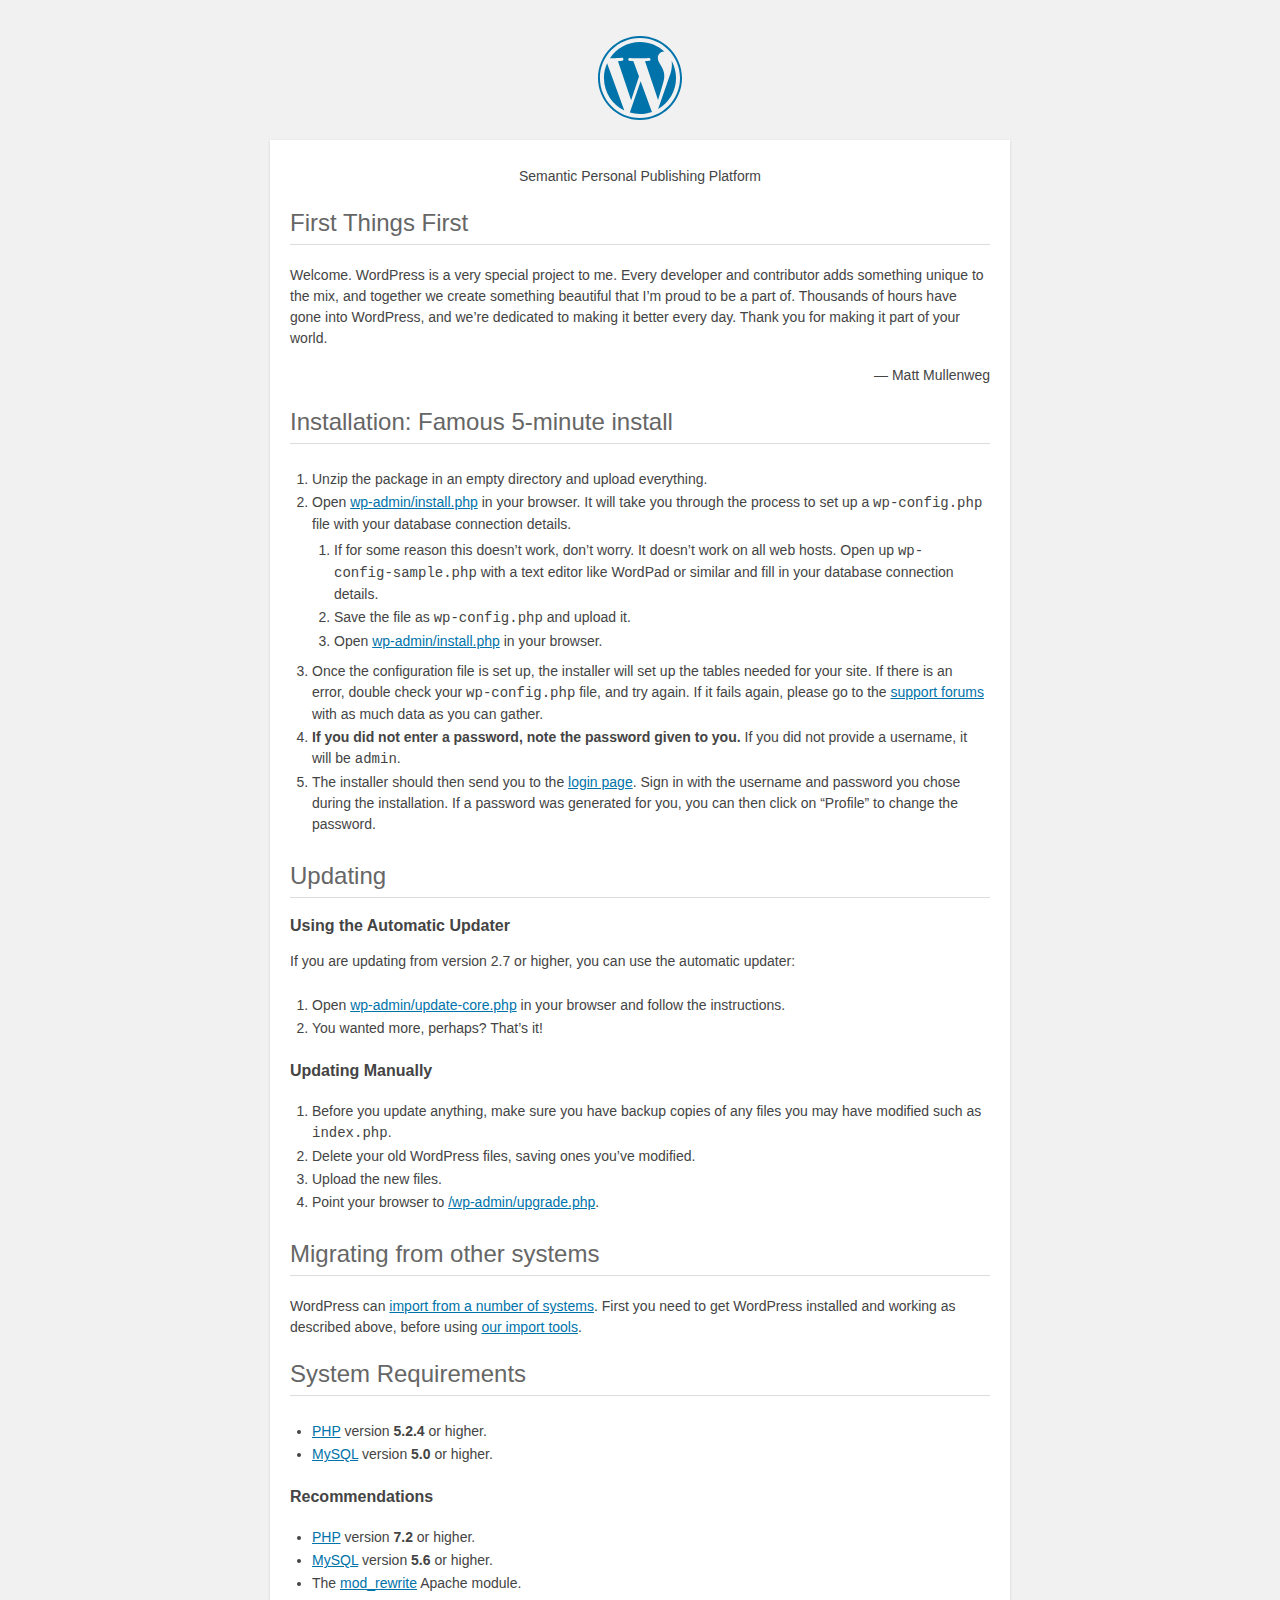
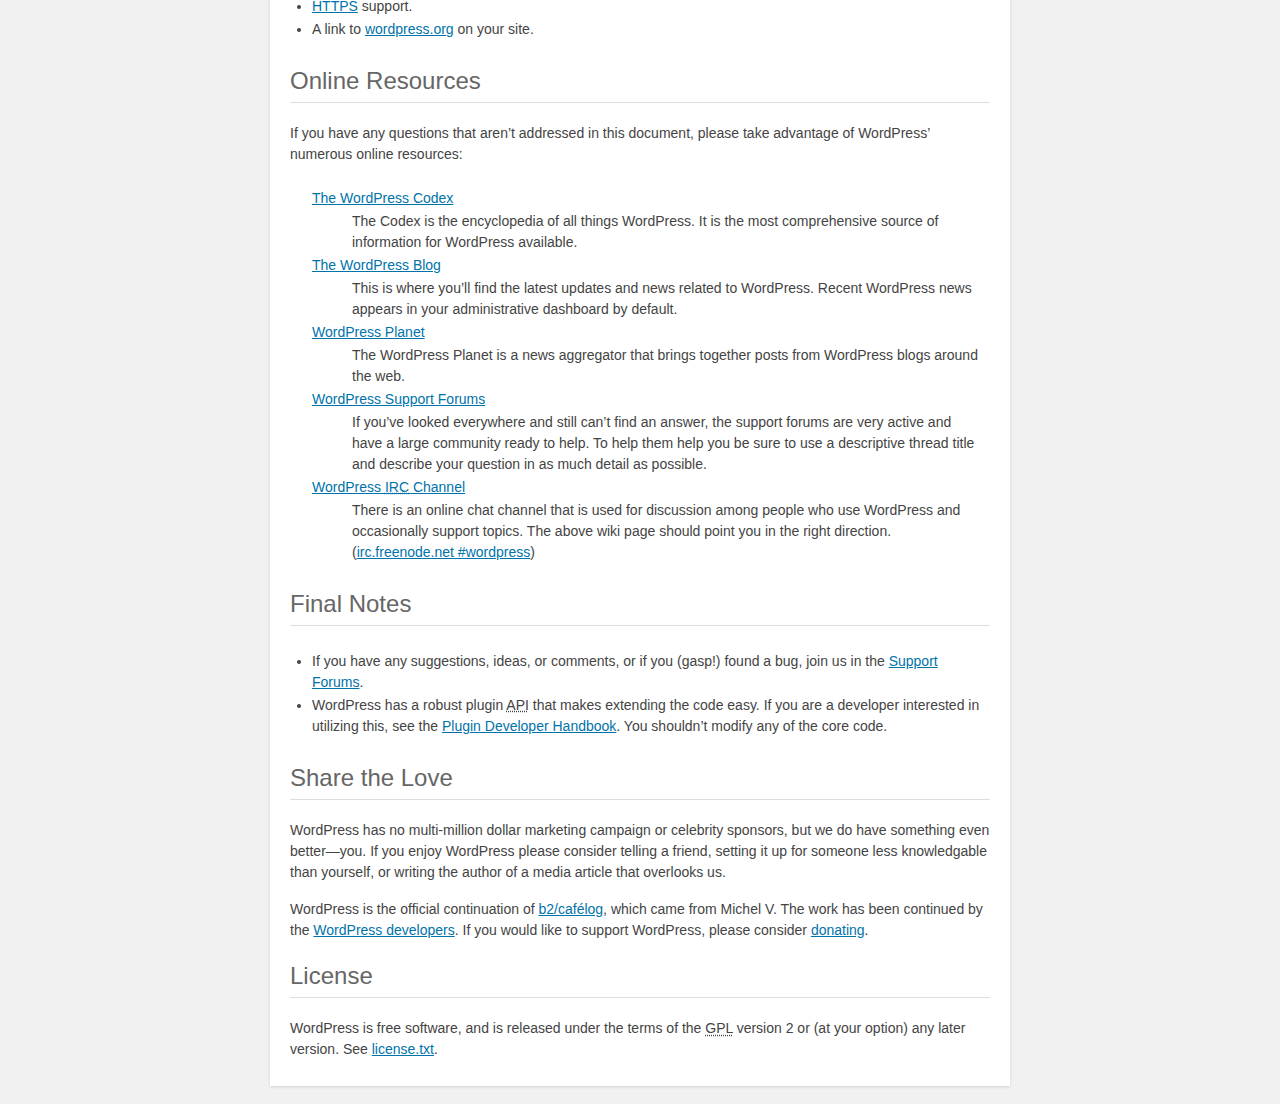
<file: readme.html>
<!DOCTYPE html>
<html lang="en">
<head>
	<meta name="viewport" content="width=device-width" />
	<meta http-equiv="Content-Type" content="text/html; charset=utf-8" />
	<title>WordPress &#8250; ReadMe</title>
	<link rel="stylesheet" href="wp-admin/css/install.css?ver=20100228" type="text/css" />
</head>
<body>
<h1 id="logo">
	<a href="https://wordpress.org/"><img alt="WordPress" src="wp-admin/images/wordpress-logo.png" /></a>
</h1>
<p style="text-align: center">Semantic Personal Publishing Platform</p>

<h2>First Things First</h2>
<p>Welcome. WordPress is a very special project to me. Every developer and contributor adds something unique to the mix, and together we create something beautiful that I&#8217;m proud to be a part of. Thousands of hours have gone into WordPress, and we&#8217;re dedicated to making it better every day. Thank you for making it part of your world.</p>
<p style="text-align: right">&#8212; Matt Mullenweg</p>

<h2>Installation: Famous 5-minute install</h2>
<ol>
	<li>Unzip the package in an empty directory and upload everything.</li>
	<li>Open <span class="file"><a href="wp-admin/install.php">wp-admin/install.php</a></span> in your browser. It will take you through the process to set up a <code>wp-config.php</code> file with your database connection details.
		<ol>
			<li>If for some reason this doesn&#8217;t work, don&#8217;t worry. It doesn&#8217;t work on all web hosts. Open up <code>wp-config-sample.php</code> with a text editor like WordPad or similar and fill in your database connection details.</li>
			<li>Save the file as <code>wp-config.php</code> and upload it.</li>
			<li>Open <span class="file"><a href="wp-admin/install.php">wp-admin/install.php</a></span> in your browser.</li>
		</ol>
	</li>
	<li>Once the configuration file is set up, the installer will set up the tables needed for your site. If there is an error, double check your <code>wp-config.php</code> file, and try again. If it fails again, please go to the <a href="https://wordpress.org/support/" title="WordPress support">support forums</a> with as much data as you can gather.</li>
	<li><strong>If you did not enter a password, note the password given to you.</strong> If you did not provide a username, it will be <code>admin</code>.</li>
	<li>The installer should then send you to the <a href="wp-login.php">login page</a>. Sign in with the username and password you chose during the installation. If a password was generated for you, you can then click on &#8220;Profile&#8221; to change the password.</li>
</ol>

<h2>Updating</h2>
<h3>Using the Automatic Updater</h3>
<p>If you are updating from version 2.7 or higher, you can use the automatic updater:</p>
<ol>
	<li>Open <span class="file"><a href="wp-admin/update-core.php">wp-admin/update-core.php</a></span> in your browser and follow the instructions.</li>
	<li>You wanted more, perhaps? That&#8217;s it!</li>
</ol>

<h3>Updating Manually</h3>
<ol>
	<li>Before you update anything, make sure you have backup copies of any files you may have modified such as <code>index.php</code>.</li>
	<li>Delete your old WordPress files, saving ones you&#8217;ve modified.</li>
	<li>Upload the new files.</li>
	<li>Point your browser to <span class="file"><a href="wp-admin/upgrade.php">/wp-admin/upgrade.php</a>.</span></li>
</ol>

<h2>Migrating from other systems</h2>
<p>WordPress can <a href="https://codex.wordpress.org/Importing_Content">import from a number of systems</a>. First you need to get WordPress installed and working as described above, before using <a href="wp-admin/import.php" title="Import to WordPress">our import tools</a>.</p>

<h2>System Requirements</h2>
<ul>
	<li><a href="https://secure.php.net/">PHP</a> version <strong>5.2.4</strong> or higher.</li>
	<li><a href="https://www.mysql.com/">MySQL</a> version <strong>5.0</strong> or higher.</li>
</ul>

<h3>Recommendations</h3>
<ul>
	<li><a href="https://secure.php.net/">PHP</a> version <strong>7.2</strong> or higher.</li>
	<li><a href="https://www.mysql.com/">MySQL</a> version <strong>5.6</strong> or higher.</li>
	<li>The <a href="https://httpd.apache.org/docs/2.2/mod/mod_rewrite.html">mod_rewrite</a> Apache module.</li>
	<li><a href="https://wordpress.org/news/2016/12/moving-toward-ssl/">HTTPS</a> support.</li>
	<li>A link to <a href="https://wordpress.org/">wordpress.org</a> on your site.</li>
</ul>

<h2>Online Resources</h2>
<p>If you have any questions that aren&#8217;t addressed in this document, please take advantage of WordPress&#8217; numerous online resources:</p>
<dl>
	<dt><a href="https://codex.wordpress.org/">The WordPress Codex</a></dt>
		<dd>The Codex is the encyclopedia of all things WordPress. It is the most comprehensive source of information for WordPress available.</dd>
	<dt><a href="https://wordpress.org/news/">The WordPress Blog</a></dt>
		<dd>This is where you&#8217;ll find the latest updates and news related to WordPress. Recent WordPress news appears in your administrative dashboard by default.</dd>
	<dt><a href="https://planet.wordpress.org/">WordPress Planet</a></dt>
		<dd>The WordPress Planet is a news aggregator that brings together posts from WordPress blogs around the web.</dd>
	<dt><a href="https://wordpress.org/support/">WordPress Support Forums</a></dt>
		<dd>If you&#8217;ve looked everywhere and still can&#8217;t find an answer, the support forums are very active and have a large community ready to help. To help them help you be sure to use a descriptive thread title and describe your question in as much detail as possible.</dd>
	<dt><a href="https://codex.wordpress.org/IRC">WordPress <abbr title="Internet Relay Chat">IRC</abbr> Channel</a></dt>
		<dd>There is an online chat channel that is used for discussion among people who use WordPress and occasionally support topics. The above wiki page should point you in the right direction. (<a href="irc://irc.freenode.net/wordpress">irc.freenode.net #wordpress</a>)</dd>
</dl>

<h2>Final Notes</h2>
<ul>
	<li>If you have any suggestions, ideas, or comments, or if you (gasp!) found a bug, join us in the <a href="https://wordpress.org/support/">Support Forums</a>.</li>
	<li>WordPress has a robust plugin <abbr title="application programming interface">API</abbr> that makes extending the code easy. If you are a developer interested in utilizing this, see the <a href="https://developer.wordpress.org/plugins/">Plugin Developer Handbook</a>. You shouldn&#8217;t modify any of the core code.</li>
</ul>

<h2>Share the Love</h2>
<p>WordPress has no multi-million dollar marketing campaign or celebrity sponsors, but we do have something even better&#8212;you. If you enjoy WordPress please consider telling a friend, setting it up for someone less knowledgable than yourself, or writing the author of a media article that overlooks us.</p>

<p>WordPress is the official continuation of <a href="http://cafelog.com/">b2/caf&#233;log</a>, which came from Michel V. The work has been continued by the <a href="https://wordpress.org/about/">WordPress developers</a>. If you would like to support WordPress, please consider <a href="https://wordpress.org/donate/" title="Donate to WordPress">donating</a>.</p>

<h2>License</h2>
<p>WordPress is free software, and is released under the terms of the <abbr title="GNU General Public License">GPL</abbr> version 2 or (at your option) any later version. See <a href="license.txt">license.txt</a>.</p>

</body>
</html>
</file>
<file: wp-admin/css/install.css>
html {
	background: #f1f1f1;
	margin: 0 20px;
}

body {
	background: #fff;
	color: #444;
	font-family: -apple-system, BlinkMacSystemFont, "Segoe UI", Roboto, Oxygen-Sans, Ubuntu, Cantarell, "Helvetica Neue", sans-serif;
	margin: 140px auto 25px;
	padding: 20px 20px 10px 20px;
	max-width: 700px;
	-webkit-font-smoothing: subpixel-antialiased;
	box-shadow: 0 1px 3px rgba(0,0,0,0.13);
}

a {
	color: #0073aa;
}

a:hover,
a:active {
	color: #00a0d2;
}

a:focus {
	color: #124964;
	box-shadow:
		0 0 0 1px #5b9dd9,
		0 0 2px 1px rgba(30, 140, 190, .8);
}

.ie8 a:focus {
	outline: #5b9dd9 solid 1px;
}

h1, h2 {
	border-bottom: 1px solid #ddd;
	clear: both;
	color: #666;
	font-size: 24px;
	padding: 0;
	padding-bottom: 7px;
	font-weight: 400;
}

h3 {
	font-size: 16px;
}

p, li, dd, dt {
	padding-bottom: 2px;
	font-size: 14px;
	line-height: 1.5;
}

code, .code {
	font-family: Consolas, Monaco, monospace;
}

ul, ol, dl {
	padding: 5px 5px 5px 22px;
}

a img {
	border: 0
}
abbr {
	border: 0;
	font-variant: normal;
}

fieldset {
	border: 0;
	padding: 0;
	margin: 0;
}

label {
	cursor: pointer;
}

#logo {
	margin: 6px 0 14px 0;
	padding: 0 0 7px 0;
	border-bottom: none;
	text-align: center
}
#logo a {
	background-image: url(../images/w-logo-blue.png?ver=20131202);
	background-image: none, url(../images/wordpress-logo.svg?ver=20131107);
	background-size: 84px;
	background-position: center top;
	background-repeat: no-repeat;
	color: #444; /* same as login.css */
	height: 84px;
	font-size: 20px;
	font-weight: 400;
	line-height: 1.3em;
	margin: -130px auto 25px;
	padding: 0;
	text-decoration: none;
	width: 84px;
	text-indent: -9999px;
	outline: none;
	overflow: hidden;
	display: block;
}

.step {
	margin: 20px 0 15px;
}
.step, th {
	text-align: left;
	padding: 0;
}
.language-chooser.wp-core-ui .step .button.button-large {
	height: 36px;
	font-size: 14px;
	line-height: 33px;
	vertical-align: middle;
}
textarea {
	border: 1px solid #ddd;
	font-family: -apple-system, BlinkMacSystemFont, "Segoe UI", Roboto, Oxygen-Sans, Ubuntu, Cantarell, "Helvetica Neue", sans-serif;
	width: 100%;
	box-sizing: border-box;
}

.form-table {
	border-collapse: collapse;
	margin-top: 1em;
	width: 100%;
}

.form-table td {
	margin-bottom: 9px;
	padding: 10px 20px 10px 0;
	font-size: 14px;
	vertical-align: top
}

.form-table th {
	font-size: 14px;
	text-align: left;
	padding: 10px 20px 10px 0;
	width: 140px;
	vertical-align: top;
}

.form-table code {
	line-height: 18px;
	font-size: 14px;
}

.form-table p {
	margin: 4px 0 0 0;
	font-size: 11px;
}

.form-table input {
	line-height: 20px;
	font-size: 15px;
	padding: 3px 5px;
	border: 1px solid #ddd;
	box-shadow: inset 0 1px 2px rgba(0,0,0,0.07);
}

input,
submit {
	font-family: -apple-system, BlinkMacSystemFont, "Segoe UI", Roboto, Oxygen-Sans, Ubuntu, Cantarell, "Helvetica Neue", sans-serif;
}

.form-table input[type=text],
.form-table input[type=email],
.form-table input[type=url],
.form-table input[type=password] {
	width: 206px;
}

.form-table th p {
	font-weight: 400;
}

.form-table.install-success th,
.form-table.install-success td {
	vertical-align: middle;
	padding: 16px 20px 16px 0;
}

.form-table.install-success td p {
	margin: 0;
	font-size: 14px;
}

.form-table.install-success td code {
	margin: 0;
	font-size: 18px;
}

#error-page {
	margin-top: 50px;
}

#error-page p {
	font-size: 14px;
	line-height: 18px;
	margin: 25px 0 20px;
}

#error-page code, .code {
	font-family: Consolas, Monaco, monospace;
}

.wp-hide-pw > .dashicons {
	line-height: inherit;
}

#pass-strength-result {
	background-color: #eee;
	border: 1px solid #ddd;
	color: #23282d;
	margin: -2px 5px 5px 0px;
	padding: 3px 5px;
	text-align: center;
	width: 218px;
	box-sizing: border-box;
	opacity: 0;
}

#pass-strength-result.short {
	background-color: #f1adad;
	border-color: #e35b5b;
	opacity: 1;
}

#pass-strength-result.bad {
	background-color: #fbc5a9;
	border-color: #f78b53;
	opacity: 1;
}

#pass-strength-result.good {
	background-color: #ffe399;
	border-color: #ffc733;
	opacity: 1;
}

#pass-strength-result.strong {
	background-color: #c1e1b9;
	border-color: #83c373;
	opacity: 1;
}

#pass1.short, #pass1-text.short {
	border-color: #e35b5b;
}

#pass1.bad, #pass1-text.bad {
	border-color: #f78b53;
}

#pass1.good, #pass1-text.good {
	border-color: #ffc733;
}

#pass1.strong, #pass1-text.strong {
	border-color: #83c373;
}

.pw-weak {
	display: none;
}

.message {
	border-left: 4px solid #dc3232;
	padding: .7em .6em;
	background-color: #fbeaea;
}

/* rtl:ignore */
#dbname,
#uname,
#pwd,
#dbhost,
#prefix,
#user_login,
#admin_email,
#pass1,
#pass2 {
	direction: ltr;
}

#pass1-text,
.show-password #pass1 {
	display: none;
}

.show-password #pass1-text
{
	display: inline-block;
}

.form-table span.description.important {
	font-size: 12px;
}


/* localization */
body.rtl,
.rtl textarea,
.rtl input,
.rtl submit {
	font-family: Tahoma, sans-serif;
}

:lang(he-il) body.rtl,
:lang(he-il) .rtl textarea,
:lang(he-il) .rtl input,
:lang(he-il) .rtl submit {
	font-family: Arial, sans-serif;
}

@media only screen and (max-width: 799px) {
	body {
		margin-top: 115px;
	}
	#logo a {
		margin: -125px auto 30px;
	}
}

@media screen and (max-width: 782px) {

	.form-table {
		margin-top: 0;
	}

	.form-table th,
	.form-table td {
		display: block;
		width: auto;
		vertical-align: middle;
	}

	.form-table th {
		padding: 20px 0 0;
	}

	.form-table td {
		padding: 5px 0;
		border: 0;
		margin: 0;
	}

	textarea,
	input {
		font-size: 16px;
	}

	.form-table td input[type="text"],
	.form-table td input[type="email"],
	.form-table td input[type="url"],
	.form-table td input[type="password"],
	.form-table td select,
	.form-table td textarea,
	.form-table span.description {
		width: 100%;
		font-size: 16px;
		line-height: 1.5;
		padding: 7px 10px;
		display: block;
		max-width: none;
		box-sizing: border-box;
	}

}

body.language-chooser {
	max-width: 300px;
}

.language-chooser select {
	padding: 8px;
	width: 100%;
	display: block;
	border: 1px solid #ddd;
	background-color: #fff;
	color: #32373c;
	font-size: 16px;
	font-family: Arial, sans-serif;
	font-weight: 400;
}

.language-chooser p {
	text-align: right;
}

.screen-reader-input,
.screen-reader-text {
	border: 0;
	clip: rect(1px, 1px, 1px, 1px);
	-webkit-clip-path: inset(50%);
	clip-path: inset(50%);
	height: 1px;
	margin: -1px;
	overflow: hidden;
	padding: 0;
	position: absolute;
	width: 1px;
	word-wrap: normal !important;
}

.spinner {
	background: url(../images/spinner.gif) no-repeat;
	background-size: 20px 20px;
	visibility: hidden;
	opacity: 0.7;
	filter: alpha(opacity=70);
	width: 20px;
	height: 20px;
	margin: 2px 5px 0;
}

.step .spinner {
	display: inline-block;
	vertical-align: middle;
	margin-right: 15px;
}

.button.hide-if-no-js,
.hide-if-no-js {
	display: none;
}

/**
 * HiDPI Displays
 */
@media print,
  (-webkit-min-device-pixel-ratio: 1.25),
  (min-resolution: 120dpi) {

	.spinner {
		background-image: url(../images/spinner-2x.gif);
	}

}
</file>
